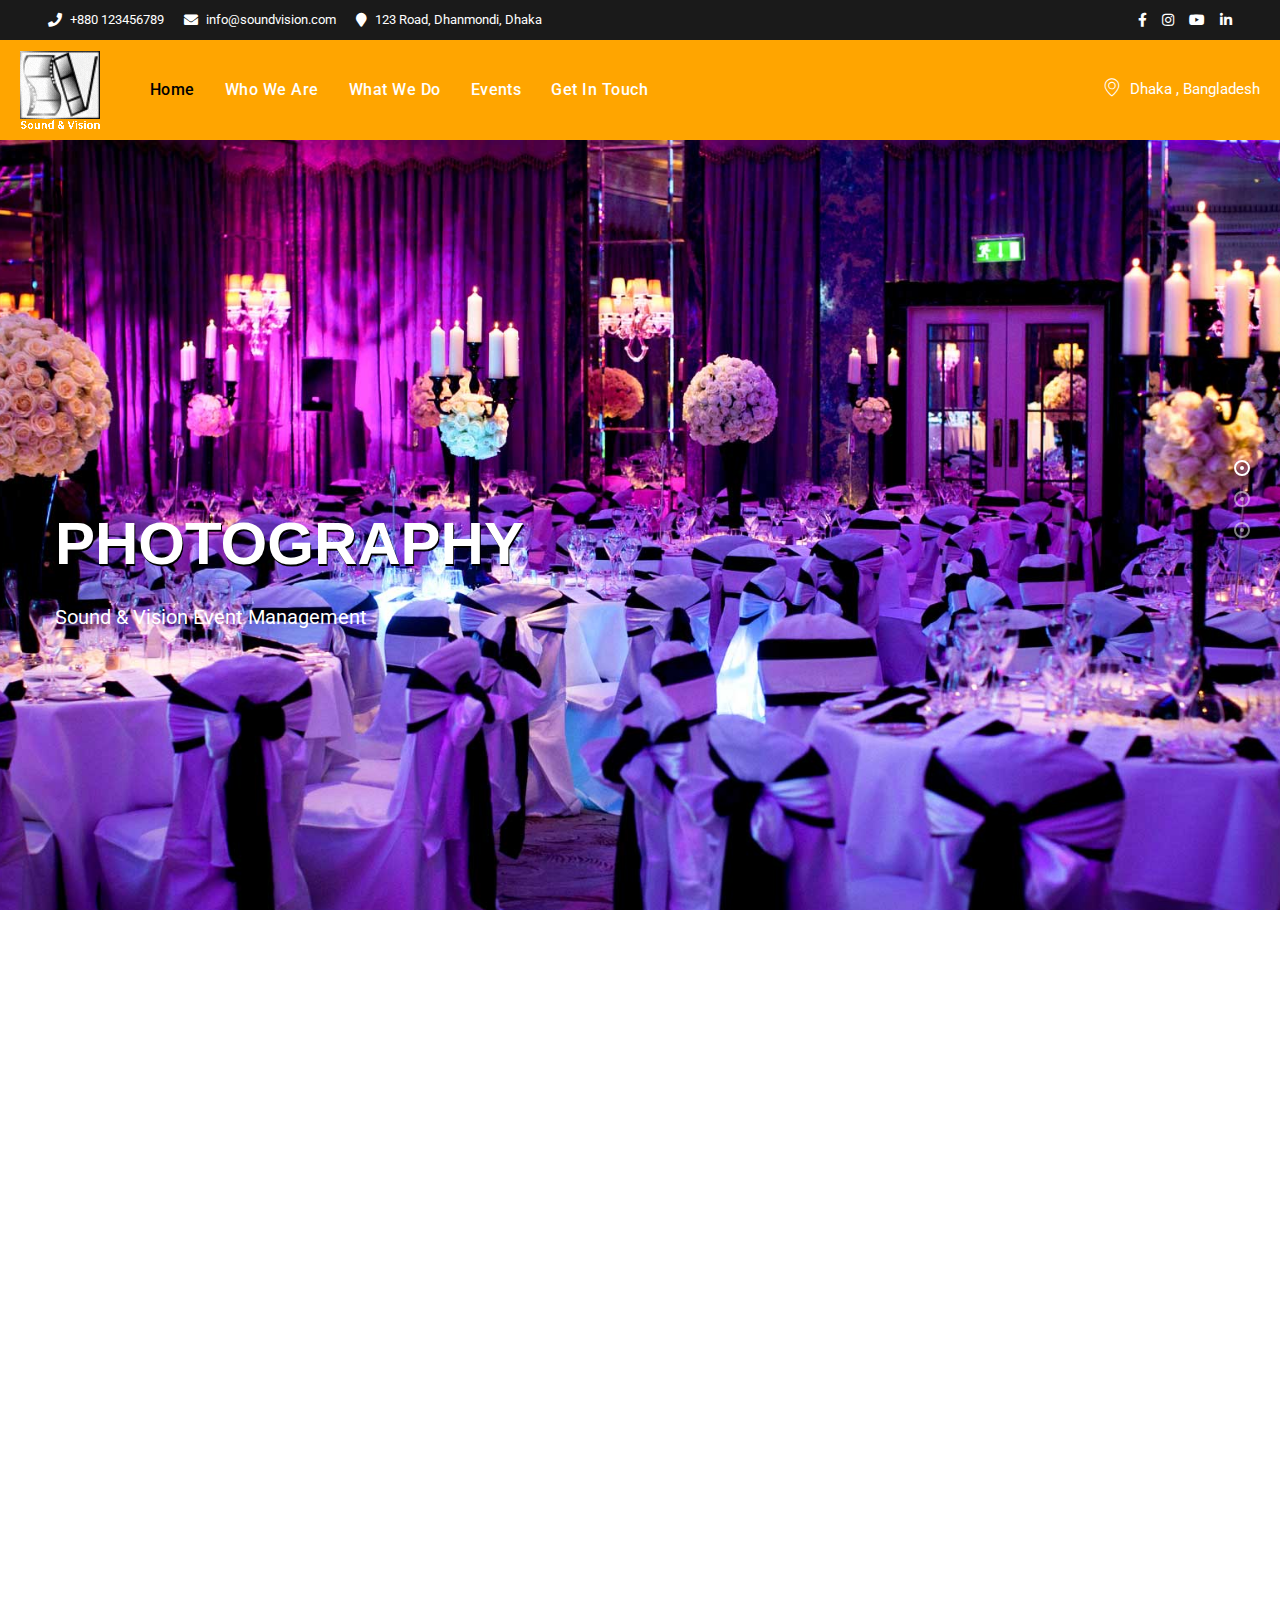
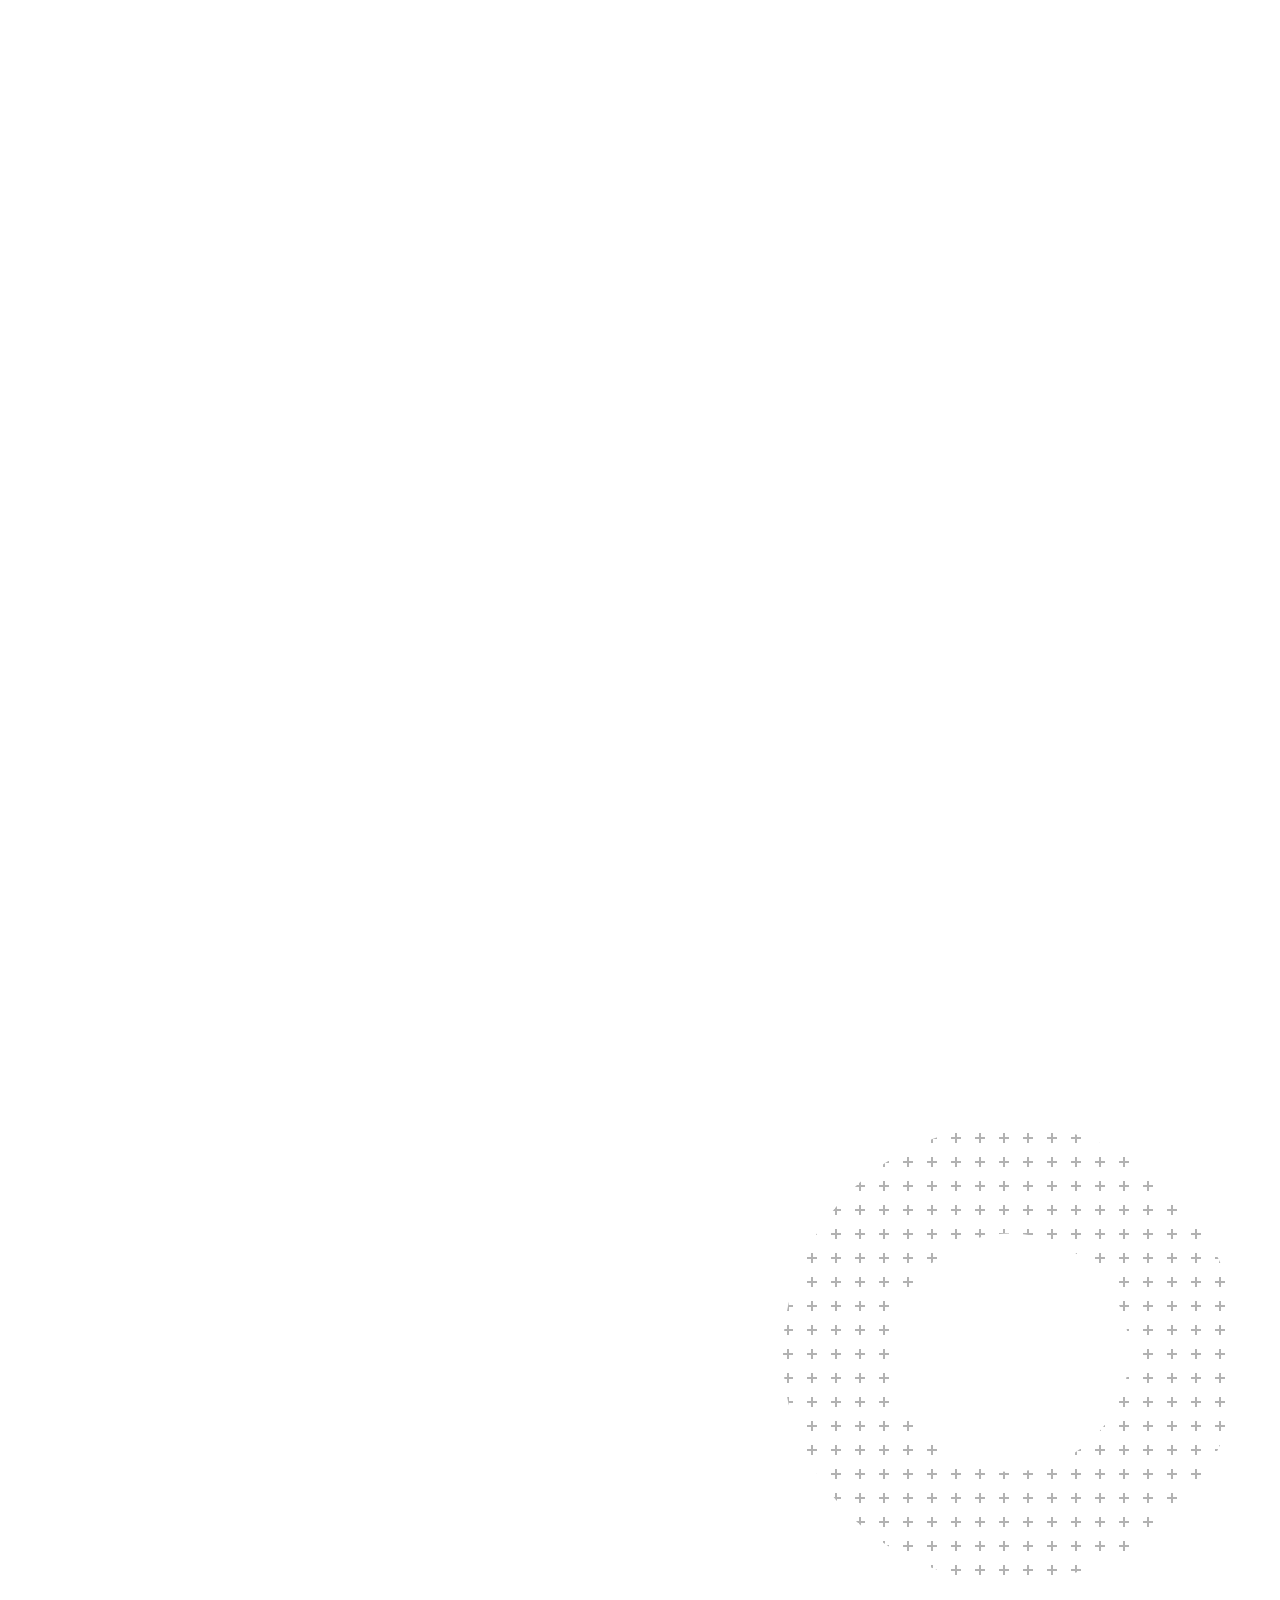
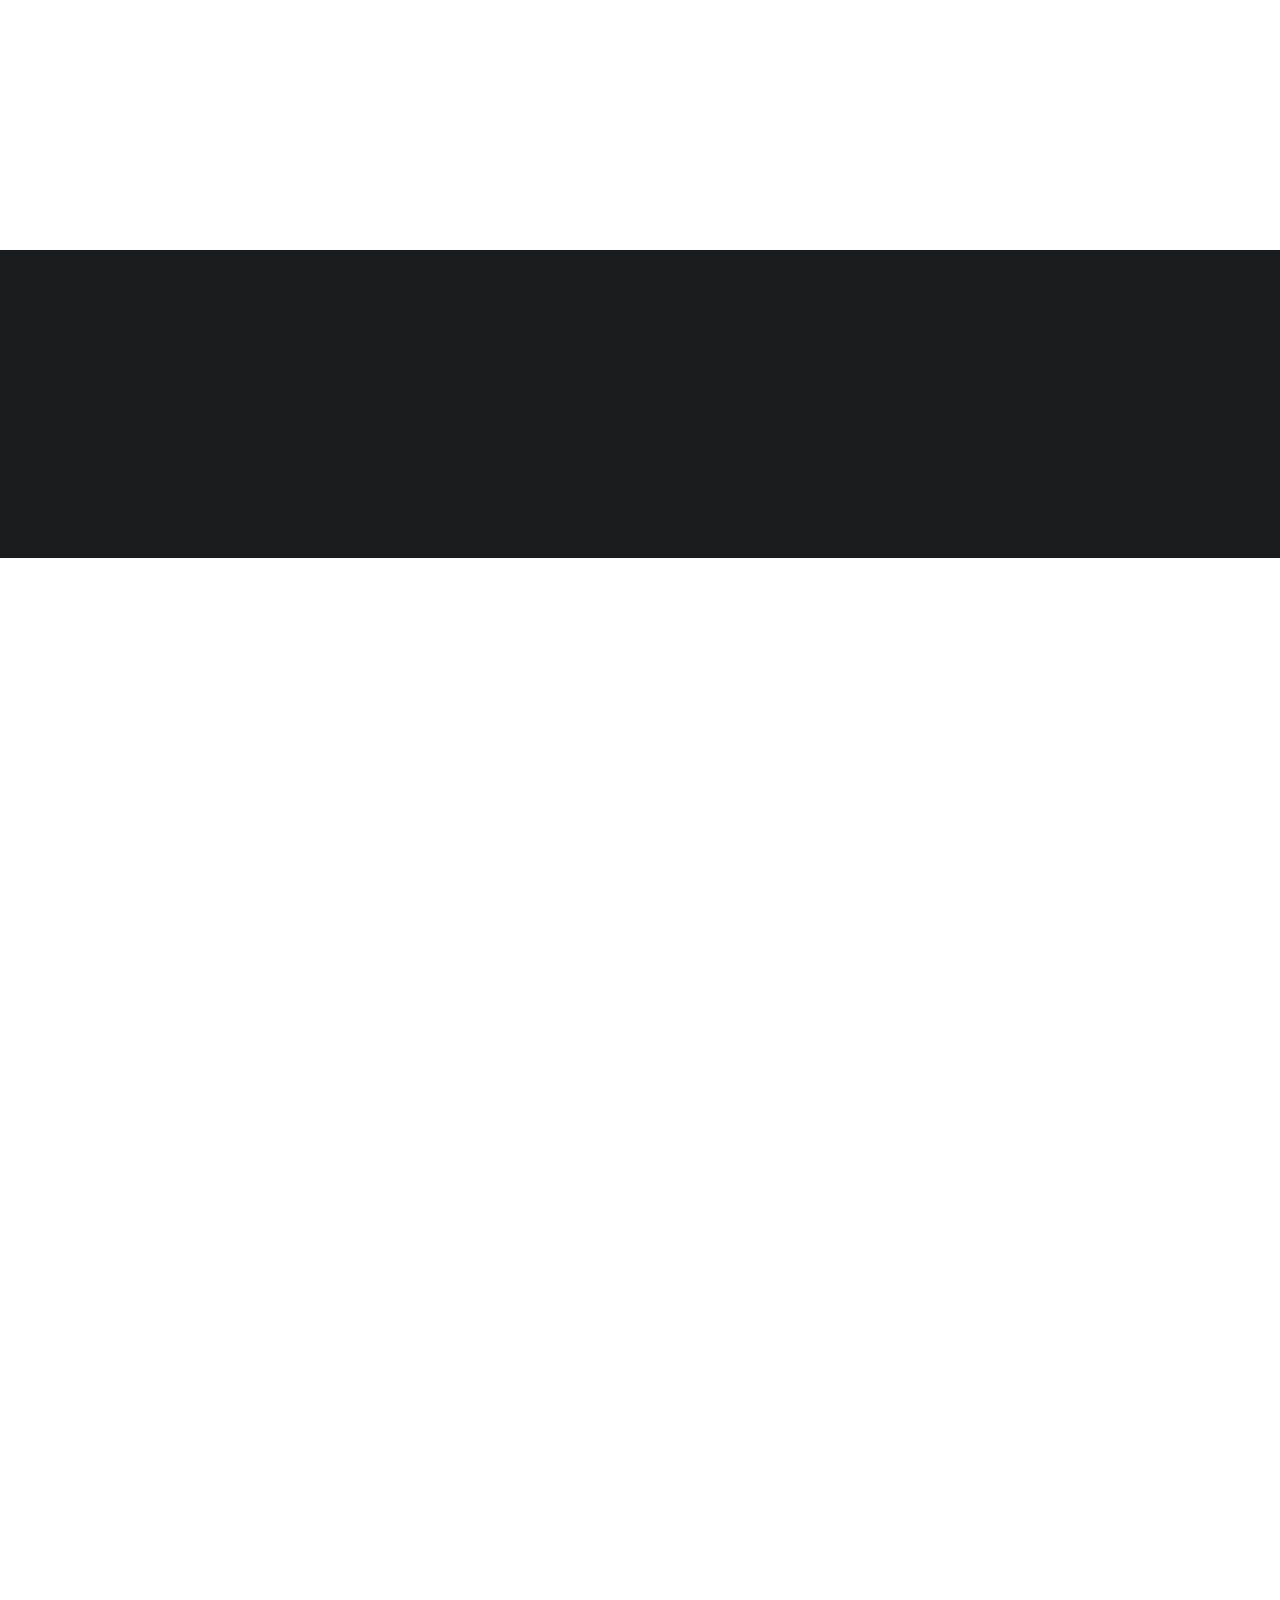
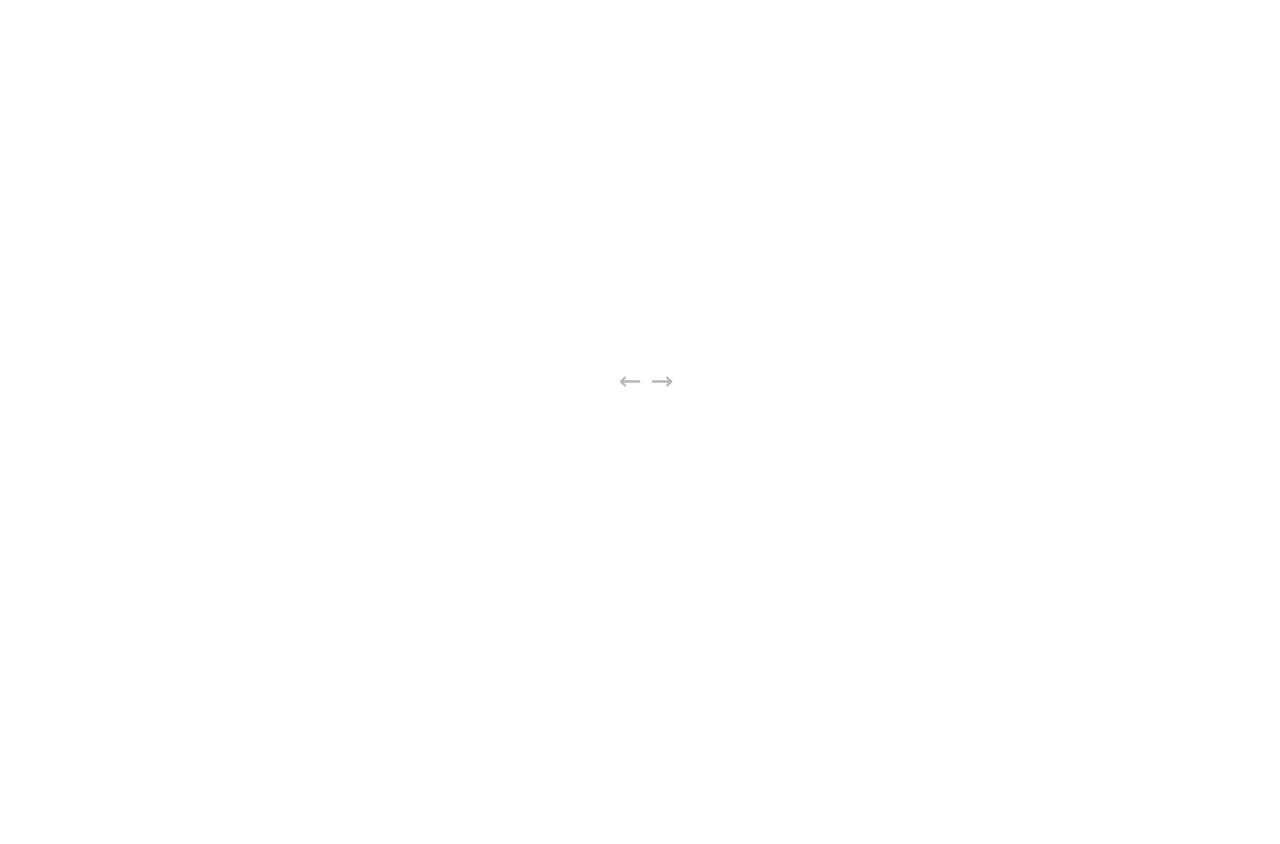
<file: index.html>
<!DOCTYPE html>
<html lang="en">

<head>
    <meta charset="utf-8">
    <title>Sound & Vision Event Management</title>

    <!-- Responsive Settings -->
    <meta http-equiv="X-UA-Compatible" content="IE=edge">
    <meta name="viewport" content="width=device-width, initial-scale=1.0, maximum-scale=1.0, user-scalable=0">

    <link rel="shortcut icon" href="images/logo/favicon.svg" type="image/x-icon">
    <link rel="icon" href="images/logo/favicon.svg" type="image/x-icon">

    <link href="css/bootstrap.css" rel="stylesheet">
    <link href="css/style.css" rel="stylesheet">
    <!-- Responsive File -->
    <link href="css/responsive.css" rel="stylesheet">

</head>

<body>
    <!-- <div class="buy-theme alt-font">
        <a href="tel:+97126777702">
            <img src="images/call.png">
            <span>Call Us</span>
        </a>
    </div>
    <div class="all-demo alt-font">
        <a href="#">
            <img src="images/what.png">
            <span>Whatsapp</span>
        </a>
    </div>

    <div class="buy-mail alt-font">
        <a href="mailto:info@creativeeventsonline.com">
            <img src="images/mail.png">
            <span>Mail Us</span>
        </a>
    </div> -->

    <div class="page-wrapper">

        <!-- Preloader -->
        <!-- <div class="preloader">
            <div class="icon"></div>
        </div> -->

        <!-- topbar -->
        <div class="topbar">
            <div class="container-fluid px-5">
                <div class="topbar-content">
                    <div class="topbar-left">
                        <ul>
                            <li>
                                <a href="tel:+880123456789" title="Call Us">
                                    <i class="fa fa-phone alt-font"></i>
                                    <span>+880 123456789</span>
                                </a>
                            </li>
                            <li>
                                <a href="mailto:info@soundvision.com" title="Email Us">
                                    <i class="fa fa-envelope"></i>
                                    <span>info@soundvision.com</span>
                                </a>
                            </li>
                            <li>
                                <a href="https://goo.gl/maps" target="_blank" title="Our Location">
                                    <i class="fa fa-map-marker"></i>
                                    <span>123 Road, Dhanmondi, Dhaka</span>
                                </a>
                            </li>
                        </ul>
                    </div>
                    <div class="topbar-right">
                        <ul class="social-links">
                            <li><a href="#" target="_blank" title="Facebook"><i class="fab fa-facebook-f"></i></a></li>
                            <li><a href="#" target="_blank" title="Instagram"><i class="fab fa-instagram"></i></a></li>
                            <li><a href="#" target="_blank" title="YouTube"><i class="fab fa-youtube"></i></a></li>
                            <li><a href="#" target="_blank" title="LinkedIn"><i class="fab fa-linkedin-in"></i></a></li>
                        </ul>
                    </div>
                </div>
            </div>
        </div>
        <!-- Main Header -->
        <header class="main-header header-style-one ">
            <!-- Header Upper -->
            <div class="header-upper">
                <div class="inner-container clearfix">
                    <!--Logo-->
                    <div class="logo-box">
                        <div class="logo">
                            <a href="#" title="#">
                                <img src="images/logo/sound-vision.gif" alt="sound-vision" title="Sound & Vision">
                            </a>
                        </div>
                    </div>
                    <div class="nav-outer clearfix">
                        <!--Mobile Navigation Toggler-->
                        <div class="mobile-nav-toggler">
                            <span class="icon flaticon-menu-2"></span>
                            <span class="txt">Menu</span>
                        </div>
                        <!-- Main Menu -->
                        <nav class="main-menu navbar-expand-md navbar-light">
                            <div class="collapse navbar-collapse show clearfix" id="navbarSupportedContent">
                                <ul class="navigation clearfix">
                                    <li class="current ">
                                        <a href="index.html">Home</a>
                                    </li>

                                    <li>
                                        <a href="about.html">Who we are</a>

                                    </li>

                                    <li class="dropdown">
                                        <a href="services.html">What we do</a>
                                        <ul>
                                            <li>
                                                <a href="#">Video production</a>
                                            </li>
                                            <li>
                                                <a href="#">Documentary ﬁlm</a>
                                            </li>
                                            <li>
                                                <a href="#">Photography</a>
                                            </li>
                                            <li>
                                                <a href="#">Advertising & Media coverage</a>
                                            </li>
                                            <li>
                                                <a href="#">Event Management</a>
                                            </li>
                                            <li>
                                                <a href="#">Multimedia Projection</a>
                                            </li>
                                            <li>
                                                <a href="#">Sound System</a>
                                            </li>
                                            <li>
                                                <a href="#">Light System</a>
                                            </li>
                                            <li>
                                                <a href="#">LED Video Display</a>
                                            </li>
                                        </ul>
                                    </li>

                                    <li class="dropdown"><a href="#">Events</a>
                                        <ul>
                                            <li>
                                                <a href="photo-gallery.html">Photo Gallery</a>
                                            </li>
                                            <li>
                                                <a href="video-gallery.html">Video Gallery</a>
                                            </li>
                                        </ul>
                                    </li>
                                    <li>
                                        <a href="#">Get in Touch</a>
                                    </li>
                                </ul>
                            </div>
                        </nav>
                    </div>

                    <div class="other-links clearfix">
                        <div class="info">
                            <ul class="clearfix">
                                <li>
                                    <span class="icon flaticon-placeholder-1"></span>
                                    <span class="txt">Dhaka , Bangladesh</span>
                                </li>
                            </ul>
                        </div>
                    </div>
                </div>
            </div>
            <!--End Header Upper-->

            <!-- Mobile Menu  -->
            <div class="mobile-menu">
                <div class="close-btn">
                    <span class="icon flaticon-targeting-cross"></span>
                </div>
                <div class="menu-backdrop"></div>
                <div class="nav-logo">
                    <a href="#">
                        <img src="images/logo/sound-vision.gif" alt="" title="">
                    </a>
                </div>
                <nav class="menu-box">
                    <div class="menu-outer">
                        <!--Here Menu Will Come Automatically Via Javascript / Same Menu as in Header-->
                    </div>
                </nav>
                <div class="nav-bottom">
                    <div class="copyright">&copy; 2022 Sound & Vision Event Management</div>
                    <!--Social Links-->
                    <div class="social-links">
                        <ul class="clearfix">
                            <li>
                                <a href="#">
                                    <span class="fab fa-facebook-f"></span>
                                </a>
                            </li>
                            <li>
                                <a href="#">
                                    <span class="fab fa-twitter"></span>
                                </a>
                            </li>
                            <li>
                                <a href="#">
                                    <span class="fab fa-vimeo-v"></span>
                                </a>
                            </li>
                        </ul>
                    </div>
                </div>
            </div><!-- End Mobile Menu -->

        </header>
        <!-- End Main Header -->


        <!-- Banner Section -->
        <section class="banner-section banner-one">
            <div class="banner-carousel owl-theme owl-carousel">
                <!-- Slide Item -->
                <div class="slide-item">
                    <div class="image-layer" style="background-image: url(images/main-slider/1.jpg);"></div>
                    <div class="auto-container">
                        <div class="content-box">
                            <div class="content">
                                <div class="inner">
                                    <h1>PHOTOGRAPHY</h1>
                                    <div class="text">Sound & Vision Event Management</div>
                                </div>
                            </div>
                        </div>
                    </div>
                </div>

                <!-- Slide Item -->
                <div class="slide-item">
                    <div class="image-layer" style="background-image: url(images/main-slider/2.jpg);"></div>
                    <div class="auto-container">
                        <div class="content-box">
                            <div class="content">
                                <div class="inner">
                                    <h1>VIDEOGRAPHY</h1>
                                    <div class="text">Sound & Vision Event Management</div>
                                </div>
                            </div>
                        </div>
                    </div>
                </div>

                <!-- Slide Item -->
                <div class="slide-item">
                    <div class="image-layer" style="background-image: url(images/main-slider/3.webp);"></div>
                    <div class="auto-container">
                        <div class="content-box">
                            <div class="content">
                                <div class="inner">
                                    <h1>EVENT MANAGEMENT</h1>
                                    <div class="text">Sound & Vision Event Management</div>
                                </div>
                            </div>
                        </div>
                    </div>
                </div>

            </div>
        </section>
        <!--End Banner Section -->

        <!-- About Section -->
        <section class="about-section">
            <div class="auto-container">
                <!--Filters Section-->
                <div class="row clearfix">
                    <!--Text Column-->
                    <div class="text-column col-lg-6 col-md-12 col-sm-12 wow fadeInLeftBig" data-wow-delay="0.1s"
                        data-wow-duration="1500ms">
                        <div class="inner">
                            <div class="sec-title">
                                <p> Welcome to</p>
                                <h2>Sound & Vision <br>Event Management</h2>
                            </div>
                            <div class="text">
                                Sound & Vision is a company in the UAE where skilled team
                                and digital media experts
                                with one single goal in mind, we provide the best yet affordable services to our
                                customers with the help of the most advanced technologies available in the market.
                                <br><br>Our aim is to deliver experience that goes beyond expectation for any of your
                                digital needs on any occasions! Anytime and anywhere with wide range of industrial
                                experiences<br><br>
                                We specialize in photography and videography. corporate event management, aerial
                                shooting, corporate video
                                making, info graphics, Ad making, drone shoot, and can assemble larger teams for
                                projects of all scales. And
                                renting all kind of AV system
                            </div>
                        </div>
                    </div>
                    <!--Image Column-->
                    <div class="image-column col-lg-6 col-md-12 col-sm-12 wow fadeInRightBig" data-wow-delay="0.3s"
                        data-wow-duration="1500ms">
                        <div class="inner ">
                            <div class="image-box">
                                <span class="dotted-pattern dotted-pattern-2"></span>
                                <figure class="image">
                                    <img src="images/resource/featured-image-0.jpg" alt="" title="">
                                </figure>
                                <div class="cap">
                                    <span class="txt">20 <br>Years <br>of <br>Exp.</span>
                                </div>
                            </div>
                        </div>
                    </div>
                </div>
            </div>
        </section>

        <!-- what we do-->
        <section class="rooms-section-one">
            <div class="outer-container">
                <div class="auto-container">
                    <div class="sec-title centered wow fadeInUpBig" data-wow-delay="0.1s" data-wow-duration="1500ms">
                        <h2>What we Do?</h2>
                        <p>Our Services</p>
                    </div>
                </div>

                <div class="row clearfix">

                    <div class="column col-xl-4 col-lg-6 col-md-6 col-sm-12">
                        <div class="room-block-one height-one wow fadeInUpBig" data-wow-delay="0.3s"
                            data-wow-duration="1500ms">
                            <div class="inner-box">
                                <div class="image-box">
                                    <div class="image-layer" style="background-image: url(images/gallery/1.jpg);"></div>
                                    <figure class="image">
                                        <img src="images/gallery/1.jpg" alt="" title="">
                                    </figure>
                                </div>
                                <div class="cap-box">
                                    <div class="cap-inner">
                                        <h5>PHOTOGRAPHY</h5>
                                    </div>
                                </div>
                                <div class="hover-box">
                                    <div class="hover-inner">
                                        <h4>PHOTOGRAPHY</h4>
                                        <div class="text">Fashion Photography, Commercial Photography, Wedding
                                            Photography, Portraits, Portfolio Products...</div>
                                        <div class="link-box">
                                            <a href="services.html" class="theme-btn btn-style-one">
                                                <span class="btn-title">READ
                                                    MORE</span>
                                            </a>
                                        </div>
                                    </div>
                                </div>
                            </div>
                        </div>
                    </div>

                    <div class="column col-xl-4 col-lg-6 col-md-6 col-sm-12">
                        <div class="room-block-one height-one wow fadeInUpBig" data-wow-delay="0.5s"
                            data-wow-duration="1500ms">
                            <div class="inner-box">
                                <div class="image-box">
                                    <div class="image-layer" style="background-image: url(images/gallery/1.jpg);"></div>
                                    <figure class="image">
                                        <img src="images/gallery/1.jpg" alt="" title="">
                                    </figure>
                                </div>
                                <div class="cap-box">
                                    <div class="cap-inner">
                                        <h5>PHOTOGRAPHY</h5>
                                    </div>
                                </div>
                                <div class="hover-box">
                                    <div class="hover-inner">
                                        <h4>PHOTOGRAPHY</h4>
                                        <div class="text">Fashion Photography, Commercial Photography, Wedding
                                            Photography, Portraits, Portfolio Products...</div>
                                        <div class="link-box">
                                            <a href="services.html" class="theme-btn btn-style-one">
                                                <span class="btn-title">READ
                                                    MORE</span>
                                            </a>
                                        </div>
                                    </div>
                                </div>
                            </div>
                        </div>
                    </div>

                    <div class="column col-xl-4 col-lg-6 col-md-6 col-sm-12">
                        <div class="room-block-one height-one wow fadeInUpBig" data-wow-delay="0.7s"
                            data-wow-duration="1500ms">
                            <div class="inner-box">
                                <div class="image-box">
                                    <div class="image-layer" style="background-image: url(images/gallery/1.jpg);"></div>
                                    <figure class="image">
                                        <img src="images/gallery/1.jpg" alt="" title="">
                                    </figure>
                                </div>
                                <div class="cap-box">
                                    <div class="cap-inner">
                                        <h5>PHOTOGRAPHY</h5>
                                    </div>
                                </div>
                                <div class="hover-box">
                                    <div class="hover-inner">
                                        <h4>PHOTOGRAPHY</h4>
                                        <div class="text">Fashion Photography, Commercial Photography, Wedding
                                            Photography, Portraits, Portfolio Products...</div>
                                        <div class="link-box">
                                            <a href="services.html" class="theme-btn btn-style-one">
                                                <span class="btn-title">READ
                                                    MORE</span>
                                            </a>
                                        </div>
                                    </div>
                                </div>
                            </div>
                        </div>
                    </div>

                    <div class="column col-xl-4 col-lg-6 col-md-6 col-sm-12">
                        <div class="room-block-one height-one wow fadeInUpBig" data-wow-delay="0.9s"
                            data-wow-duration="1500ms">
                            <div class="inner-box">
                                <div class="image-box">
                                    <div class="image-layer" style="background-image: url(images/gallery/1.jpg);"></div>
                                    <figure class="image">
                                        <img src="images/gallery/1.jpg" alt="" title="">
                                    </figure>
                                </div>
                                <div class="cap-box">
                                    <div class="cap-inner">
                                        <h5>PHOTOGRAPHY</h5>
                                    </div>
                                </div>
                                <div class="hover-box">
                                    <div class="hover-inner">
                                        <h4>PHOTOGRAPHY</h4>
                                        <div class="text">Fashion Photography, Commercial Photography, Wedding
                                            Photography, Portraits, Portfolio Products...</div>
                                        <div class="link-box">
                                            <a href="services.html" class="theme-btn btn-style-one">
                                                <span class="btn-title">READ
                                                    MORE</span>
                                            </a>
                                        </div>
                                    </div>
                                </div>
                            </div>
                        </div>
                    </div>

                    <div class="column col-xl-4 col-lg-6 col-md-6 col-sm-12">
                        <div class="room-block-one height-one wow fadeInUpBig" data-wow-delay="0.11s"
                            data-wow-duration="1500ms">
                            <div class="inner-box">
                                <div class="image-box">
                                    <div class="image-layer" style="background-image: url(images/gallery/3.jpg);"></div>
                                    <figure class="image">
                                        <img src="images/gallery/3.jpg" alt="" title="">
                                    </figure>
                                </div>
                                <div class="cap-box">
                                    <div class="cap-inner">
                                        <h5>VIDEOGRAPHY</h5>
                                    </div>
                                </div>
                                <div class="hover-box">
                                    <div class="hover-inner">
                                        <h4>VIDEOGRAPHY</h4>
                                        <div class="text">Video Production. Corporate Films, Television Commercials,
                                            Short & Documentary Films, Professional...</div>
                                        <div class="link-box">
                                            <a href="services.html" class="theme-btn btn-style-one">
                                                <span class="btn-title">READ
                                                    MORE</span>
                                            </a>
                                        </div>
                                    </div>
                                </div>
                            </div>
                        </div>

                    </div>

                    <div class="column col-xl-4 col-lg-6 col-md-6 col-sm-12">
                        <div class="room-block-one height-one wow fadeInUpBig" data-wow-delay="0.13s"
                            data-wow-duration="1500ms">
                            <div class="inner-box">
                                <div class="image-box">
                                    <div class="image-layer" style="background-image: url(images/gallery/3.jpg);"></div>
                                    <figure class="image">
                                        <img src="images/gallery/3.jpg" alt="" title="">
                                    </figure>
                                </div>
                                <div class="cap-box">
                                    <div class="cap-inner">
                                        <h5>VIDEOGRAPHY</h5>
                                    </div>
                                </div>
                                <div class="hover-box">
                                    <div class="hover-inner">
                                        <h4>VIDEOGRAPHY</h4>
                                        <div class="text">Video Production. Corporate Films, Television Commercials,
                                            Short & Documentary Films, Professional...</div>
                                        <div class="link-box">
                                            <a href="services.html" class="theme-btn btn-style-one">
                                                <span class="btn-title">READ
                                                    MORE</span>
                                            </a>
                                        </div>
                                    </div>
                                </div>
                            </div>
                        </div>

                    </div>

                </div>
            </div>
        </section>

        <!--Offers Section-->
        <section class="offers-section-one">
            <div class="auto-container">
                <div class="row clearfix">

                    <div class="offers-column col-lg-6 col-md-12 col-sm-12">
                        <div class="inner">
                            <div class="offer-block wow fadeInUpBig" data-wow-delay="0.1s" data-wow-duration="1500ms">
                                <div class="offer-inner">
                                    <h4>BUSINESS PHILOSOPHY</h4>
                                    <div class="text">
                                        We are a team of expert designers and developers who are passionate about
                                        what we do. We are a team of expert designers and developers who are passionate
                                        about what we do.
                                    </div>

                                </div>
                            </div>
                            <div class="offer-block wow fadeInUpBig" data-wow-delay="0.3s" data-wow-duration="1500ms">
                                <div class="offer-inner">

                                    <h4>EXPERTISE</h4>
                                    <div class="text">
                                        We are a team of expert designers and developers who are passionate about
                                        what we do. We are a team of expert designers and developers who are passionate
                                        about what we do.
                                    </div>

                                </div>
                            </div>
                            <div class="offer-block wow fadeInUpBig" data-wow-delay="0.5s" data-wow-duration="1500ms">
                                <div class="offer-inner">

                                    <h4>OUR VISION</h4>
                                    <div class="text">
                                        Our aim is to deliver experience that goes beyond expectation for any of your
                                        digital needs on any occasions! Anytime and anywhere with wide range of
                                    </div>

                                </div>
                            </div>
                        </div>
                    </div>

                    <div class="images-column col-lg-6 col-md-12 col-sm-12">
                        <div class="inner">
                            <span class="dotted-pattern dotted-pattern-4"></span>
                            <div class="images">
                                <div class="image wow fadeInUp" data-wow-delay="0.1s">
                                    <img src="images/resource/featured-image-1.jpg" alt="" title="">
                                </div>
                                <div class="image wow fadeInRight" data-wow-delay="0.3s">
                                    <img src="images/resource/featured-image-2.jpg" alt="" title="">
                                </div>
                                <div class="image wow fadeInRight" data-wow-delay="0.5s">
                                    <img src="images/resource/featured-image-3.jpg" alt="" title="">
                                </div>
                            </div>
                        </div>
                    </div>
                </div>

            </div>
        </section>

        <!--Video Section-->
        <section class="video-section">
            <div class="image-layer" style="background-image: url(#);">
            </div>
            <div class="auto-container">
                <div class="content-box wow zoomIn" data-wow-delay="0ms" data-wow-duration="2000ms">
                    <h1>See The Experience Before You Feel it.</h1>
                    <div class="play-link">
                        <a href="https://www.youtube.com/watch?v=kdnPaxeFz4o" class="lightbox-image">
                            <span class="icon flaticon-play-button-3"></span>
                        </a>
                    </div>
                </div>
            </div>
        </section>

        <!--Facts Section-->
        <section class="facts-section-two">
            <div class="auto-container">
                <!--Facts Column-->
                <div class="facts-box">
                    <div class="row clearfix">
                        <div class="fact-block col-lg-4 col-md-6 col-sm-12">
                            <div class="fact-inner">
                                <div class="fact-count wow zoomInStable" data-wow-delay="0ms"
                                    data-wow-duration="2000ms">
                                    <div class="count-box counted">
                                        <span class="count-text" data-stop="20" data-speed="2000">
                                            50
                                        </span>+
                                    </div>
                                </div>
                                <h4 class="wow zoomInStable" data-wow-delay="0ms" data-wow-duration="2000ms">Years Exp.
                                </h4>
                                <div class="text wow zoomInStable" data-wow-delay="0ms" data-wow-duration="2000ms">
                                    We've been around for more than 20 years in which we have grown from
                                    the ground up
                                </div>
                            </div>
                        </div>
                        <div class="fact-block col-lg-4 col-md-6 col-sm-12">
                            <div class="fact-inner">
                                <div class="fact-count wow zoomInStable" data-wow-delay="300ms"
                                    data-wow-duration="2000ms">
                                    <div class="count-box counted">
                                        <span class="count-text" data-stop="7012" data-speed="5000">
                                            562
                                        </span>
                                    </div>
                                </div>
                                <h4 class="wow zoomInStable" data-wow-delay="300ms" data-wow-duration="2000ms">Project
                                    Done</h4>
                                <div class="text wow zoomInStable" data-wow-delay="300ms" data-wow-duration="2000ms">
                                    Project is a sequence of tasks that must be completed to attain a
                                    certain outcome.
                                </div>
                            </div>
                        </div>
                        <div class="fact-block col-lg-4 col-md-6 col-sm-12">
                            <div class="fact-inner">
                                <div class="fact-count wow zoomInStable" data-wow-delay="600ms"
                                    data-wow-duration="2000ms">
                                    <div class="count-box counted">
                                        <span class="count-text" data-stop="6000" data-speed="4000">
                                            6000
                                        </span>
                                        +
                                    </div>
                                </div>
                                <h4 class="wow zoomInStable" data-wow-delay="600ms" data-wow-duration="2000ms">Happy
                                    Clients</h4>
                                <div class="text wow zoomInStable" data-wow-delay="600ms" data-wow-duration="2000ms">
                                    We are very happy with the quality of our services. We are very happy with the
                                    quality
                                    of our services.
                                </div>
                            </div>
                        </div>
                    </div>
                </div>

            </div>
        </section>

        <!--Testimonials Section-->
        <section class="gallery-section-two">
            <div class="auto-container">
                <div class="auto-container wow zoomIn" data-wow-delay="0ms" data-wow-duration="1500ms">
                    <div class="sec-title centered">
                        <h2>Our Portfolio</h2>
                        <p>Recent Works</p>
                    </div>
                </div>
                <!--Masonry Galery-->
                <div class="sortable-masonry filter-gallery">
                    <div class="items-container row clearfix">
                        <!--Item-->
                        <div class="gallery-item masonry-item all col-lg-4 col-md-6 col-sm-12 wow bounceInUp"
                            data-wow-delay="0ms" data-wow-duration="1200ms">
                            <div class="gallery-block">
                                <div class="inner-box">
                                    <div class="image">
                                        <img src="images/gallery/19.jpg" alt="" title="">
                                    </div>
                                    <a href="images/gallery/19.jpg" class="overlink lightbox-image"
                                        data-fancybox="gallery-1">
                                        <span class="icon flaticon-cross"></span>
                                    </a>
                                </div>
                            </div>
                        </div>

                        <!--Item-->
                        <div class="gallery-item masonry-item all  col-lg-4 col-md-6 col-sm-12 wow bounceInUp"
                            data-wow-delay="0ms" data-wow-duration="1400ms">
                            <div class="gallery-block">
                                <div class="inner-box">
                                    <div class="image">
                                        <img src="images/gallery/20.jpg" alt="" title="">
                                    </div>
                                    <a href="images/gallery/20.jpg" class="overlink lightbox-image"
                                        data-fancybox="gallery-1">
                                        <span class="icon flaticon-cross"></span>
                                    </a>
                                </div>
                            </div>
                        </div>

                        <!--Item-->
                        <div class="gallery-item masonry-item all col-lg-4 col-md-6 col-sm-12 wow bounceInUp"
                            data-wow-delay="0ms" data-wow-duration="1600ms">
                            <div class="gallery-block">
                                <div class="inner-box">
                                    <div class="image">
                                        <img src="images/gallery/21.jpg" alt="" title="">
                                    </div>
                                    <a href="images/gallery/21.jpg" class="overlink lightbox-image"
                                        data-fancybox="gallery-1">
                                        <span class="icon flaticon-cross"></span>
                                    </a>
                                </div>
                            </div>
                        </div>

                        <!--Item-->
                        <div class="gallery-item masonry-item all col-lg-4 col-md-6 col-sm-12 wow bounceInUp"
                            data-wow-delay="0ms" data-wow-duration="1800ms">
                            <div class="gallery-block">
                                <div class="inner-box">
                                    <div class="image">
                                        <img src="images/gallery/22.jpg" alt="" title="">
                                    </div>
                                    <a href="images/gallery/22.jpg" class="overlink lightbox-image"
                                        data-fancybox="gallery-1">
                                        <span class="icon flaticon-cross"></span>
                                    </a>
                                </div>
                            </div>
                        </div>

                        <!--Item-->
                        <div class="gallery-item masonry-item all  col-lg-4 col-md-6 col-sm-12 wow bounceInUp"
                            data-wow-delay="0ms" data-wow-duration="2000ms">
                            <div class="gallery-block">
                                <div class="inner-box">
                                    <div class="image">
                                        <img src="images/gallery/23.jpg" alt="" title="">
                                    </div>
                                    <a href="images/gallery/23.jpg" class="overlink lightbox-image"
                                        data-fancybox="gallery-1">
                                        <span class="icon flaticon-cross"></span>
                                    </a>
                                </div>
                            </div>
                        </div>

                        <div class="gallery-item masonry-item all  col-lg-4 col-md-6 col-sm-12 wow bounceInUp"
                            data-wow-delay="0ms" data-wow-duration="2000ms">
                            <div class="gallery-block">
                                <div class="inner-box">
                                    <div class="image">
                                        <img src="images/gallery/24.jpg" alt="" title="">
                                    </div>
                                    <a href="images/gallery/24.jpg" class="overlink lightbox-image"
                                        data-fancybox="gallery-1">
                                        <span class="icon flaticon-cross"></span>
                                    </a>
                                </div>
                            </div>
                        </div>

                        <div class="gallery-item masonry-item all  col-lg-4 col-md-6 col-sm-12 wow bounceInUp"
                            data-wow-delay="0ms" data-wow-duration="2200ms">
                            <div class="gallery-block">
                                <div class="inner-box">
                                    <div class="image">
                                        <img src="images/gallery/25.jpg" alt="" title="">
                                    </div>
                                    <a href="images/gallery/25.jpg" class="overlink lightbox-image"
                                        data-fancybox="gallery-1">
                                        <span class="icon flaticon-cross"></span>
                                    </a>
                                </div>
                            </div>
                        </div>

                        <div class="gallery-item masonry-item all  col-lg-4 col-md-6 col-sm-12 wow bounceInUp"
                            data-wow-delay="0ms" data-wow-duration="2400ms">
                            <div class="gallery-block">
                                <div class="inner-box">
                                    <div class="image">
                                        <img src="images/gallery/26.jpg" alt="" title="">
                                    </div>
                                    <a href="images/gallery/26.jpg" class="overlink lightbox-image"
                                        data-fancybox="gallery-1">
                                        <span class="icon flaticon-cross"></span>
                                    </a>
                                </div>
                            </div>
                        </div>
                    </div>
                </div>
            </div>
        </section>

        <!--client Section-->
        <section class="gallery-section">
            <div class="carousel-box">
                <div class="gallery-carousel owl-theme owl-carousel">
                    <div class="slide-item wow bounceInUp" data-wow-delay="0.1s" data-wow-duration="1500ms">
                        <div class="gallery-block">
                            <div class="inner-box">
                                <div class="image">
                                    <img src="images/logo/1.jpg" alt="" title="">
                                </div>
                            </div>
                        </div>
                    </div>
                    <div class="slide-item wow bounceInUp" data-wow-delay="0.3s" data-wow-duration="1500ms">
                        <div class="gallery-block">
                            <div class="inner-box">
                                <div class="image">
                                    <img src="images/logo/2.jpg" alt="" title="">
                                </div>
                            </div>
                        </div>
                    </div>
                    <div class="slide-item wow bounceInUp" data-wow-delay="0.5s" data-wow-duration="1500ms">
                        <div class="gallery-block">
                            <div class="inner-box">
                                <div class="image">
                                    <img src="images/logo/3.jpg" alt="" title="">
                                </div>
                            </div>
                        </div>
                    </div>
                    <div class="slide-item wow bounceInUp" data-wow-delay="0.7s" data-wow-duration="1500ms">
                        <div class="gallery-block">
                            <div class="inner-box">
                                <div class="image">
                                    <img src="images/logo/4.jpg" alt="" title="">
                                </div>

                            </div>
                        </div>
                    </div>
                    <div class="slide-item wow bounceInUp" data-wow-delay="0.9s" data-wow-duration="1500ms">
                        <div class="gallery-block">
                            <div class="inner-box">
                                <div class="image">
                                    <img src="images/logo/5.jpg" alt="" title="">
                                </div>

                            </div>
                        </div>
                    </div>
                    <div class="slide-item wow bounceInUp" data-wow-delay="1.1s" data-wow-duration="1500ms">
                        <div class="gallery-block">
                            <div class="inner-box">
                                <div class="image">
                                    <img src="images/logo/6.jpg" alt="" title="">
                                </div>
                            </div>
                        </div>
                    </div>
                    <div class="slide-item wow bounceInUp" data-wow-delay="1.3s" data-wow-duration="1500ms">
                        <div class="gallery-block">
                            <div class="inner-box">
                                <div class="image">
                                    <img src="images/logo/7.jpg" alt="" title="">
                                </div>
                            </div>
                        </div>
                    </div>
                    <div class="slide-item wow bounceInUp" data-wow-delay="1.5s" data-wow-duration="1500ms">
                        <div class="gallery-block">
                            <div class="inner-box">
                                <div class="image">
                                    <img src="images/logo/8.jpg" alt="" title="">
                                </div>

                            </div>
                        </div>
                    </div>
                    <div class="slide-item wow bounceInUp" data-wow-delay="1.7s" data-wow-duration="1500ms">
                        <div class="gallery-block">
                            <div class="inner-box">
                                <div class="image">
                                    <img src="images/logo/9.jpg" alt="" title="">
                                </div>
                            </div>
                        </div>
                    </div>
                </div>
            </div>
        </section>

        <!-- Main Footer -->
        <footer class="main-footer wow fadeIn">
            <div class="top-pattern-layer-dark"></div>
            <!--Widgets Section-->
            <div class="widgets-section">
                <div class="auto-container">
                    <div class="row clearfix">
                        <!--Column-->
                        <div class="column col-xl-6 col-lg-4 col-md-12 col-sm-12">
                            <div class="footer-widget newsletter-widget">
                                <div class="widget-title">
                                    <h4>
                                        Sound Vision
                                    </h4>
                                </div>
                                <div class="text">
                                    <p>There are many variations of passages of Lorem Ipsum available, but the majority
                                        have suffered alteration in some form, by injected humour, or randomised words
                                        which don't look even slightly believable. If you are going to use a passage of
                                        Lorem Ipsum, you need to be sure there isn't anything embarrassing hidden in the
                                        middle of text. </p>
                                </div>
                                <!--Newsletter-->

                            </div>
                        </div>

                        <!--Column-->
                        <div class="column col-xl-2 col-lg-8 col-md-12 col-sm-12">
                            <div class="footer-widget links-widget">
                                <div class="widget-content">

                                    <div class="widget-title">
                                        <h4>Services</h4>
                                    </div>

                                    <ul class="links">
                                        <li>
                                            <a href="#">Home</a>

                                        </li>

                                        <li>
                                            <a href="#">Who we are</a>
                                        </li>
                                        <li>
                                            <a href="#">What we do</a>
                                        </li>

                                        <li>
                                            <a href="#">Photo Gallery</a>
                                        </li>

                                        <li>
                                            <a href="#">Video Gallery</a>
                                        </li>

                                        <li>
                                            <a href="#">get in touch</a>
                                        </li>
                                    </ul>
                                </div>
                            </div>
                        </div>

                        <!--Column-->
                        <div class="column col-xl-4 col-lg-4 col-md-12 col-sm-12">
                            <div class="footer-widget newsletter-widget">
                                <div class="widget-title">
                                    <h4>Contact us</h4>
                                </div>
                                <ul class="info">
                                    <li class="address">
                                        <span class="icon flaticon-placeholder"></span>
                                        123 Road, Dhanmondi, Dhaka.
                                    </li>

                                    <li class="phone">+880 123456789</li>

                                    <li class="email">info@soundvision.com</li>

                                    <li class="social-links">
                                        <a href="#" target="blank">
                                            <span class="fab fa-facebook-f"></span>
                                        </a>
                                        <a href="#" target="blank">
                                            <span class="fab fa-instagram"></span>
                                        </a>
                                        <a href="#" target="blank">
                                            <span class="fab fa-youtube"></span>
                                        </a>

                                    </li>
                                </ul>
                                <!--Newsletter-->
                            </div>
                        </div>

                    </div>
                </div>
            </div>

            <!-- Footer Bottom -->
            <div class="footer-bottom">
                <div class="auto-container">
                    <div class="inner clearfix">
                        <div class="copyright">
                            &copy; 2025 Sound & Vision - All Right Reserved
                        </div>

                    </div>
                </div>
            </div>

        </footer>

    </div>
    <!--End pagewrapper-->

    <!--Scroll to top-->
    <!-- <div class="scroll-to-top scroll-to-target" data-target="html">
        <span class="flaticon-up-arrow"></span>
    </div> -->


    <script src="js/jquery.js"></script>
    <script src="js/popper.min.js"></script>
    <script src="js/bootstrap.min.js"></script>
    <script src="js/jquery-ui.js"></script>
    <script src="js/jquery.fancybox.js"></script>
    <script src="js/owl.js"></script>
    <script src="js/scrollbar.js"></script>
    <script src="js/isotope.js"></script>
    <script src="js/appear.js"></script>
    <script src="js/wow.js"></script>
    <script src="js/custom-script.js"></script>
</body>

</html>
</file>
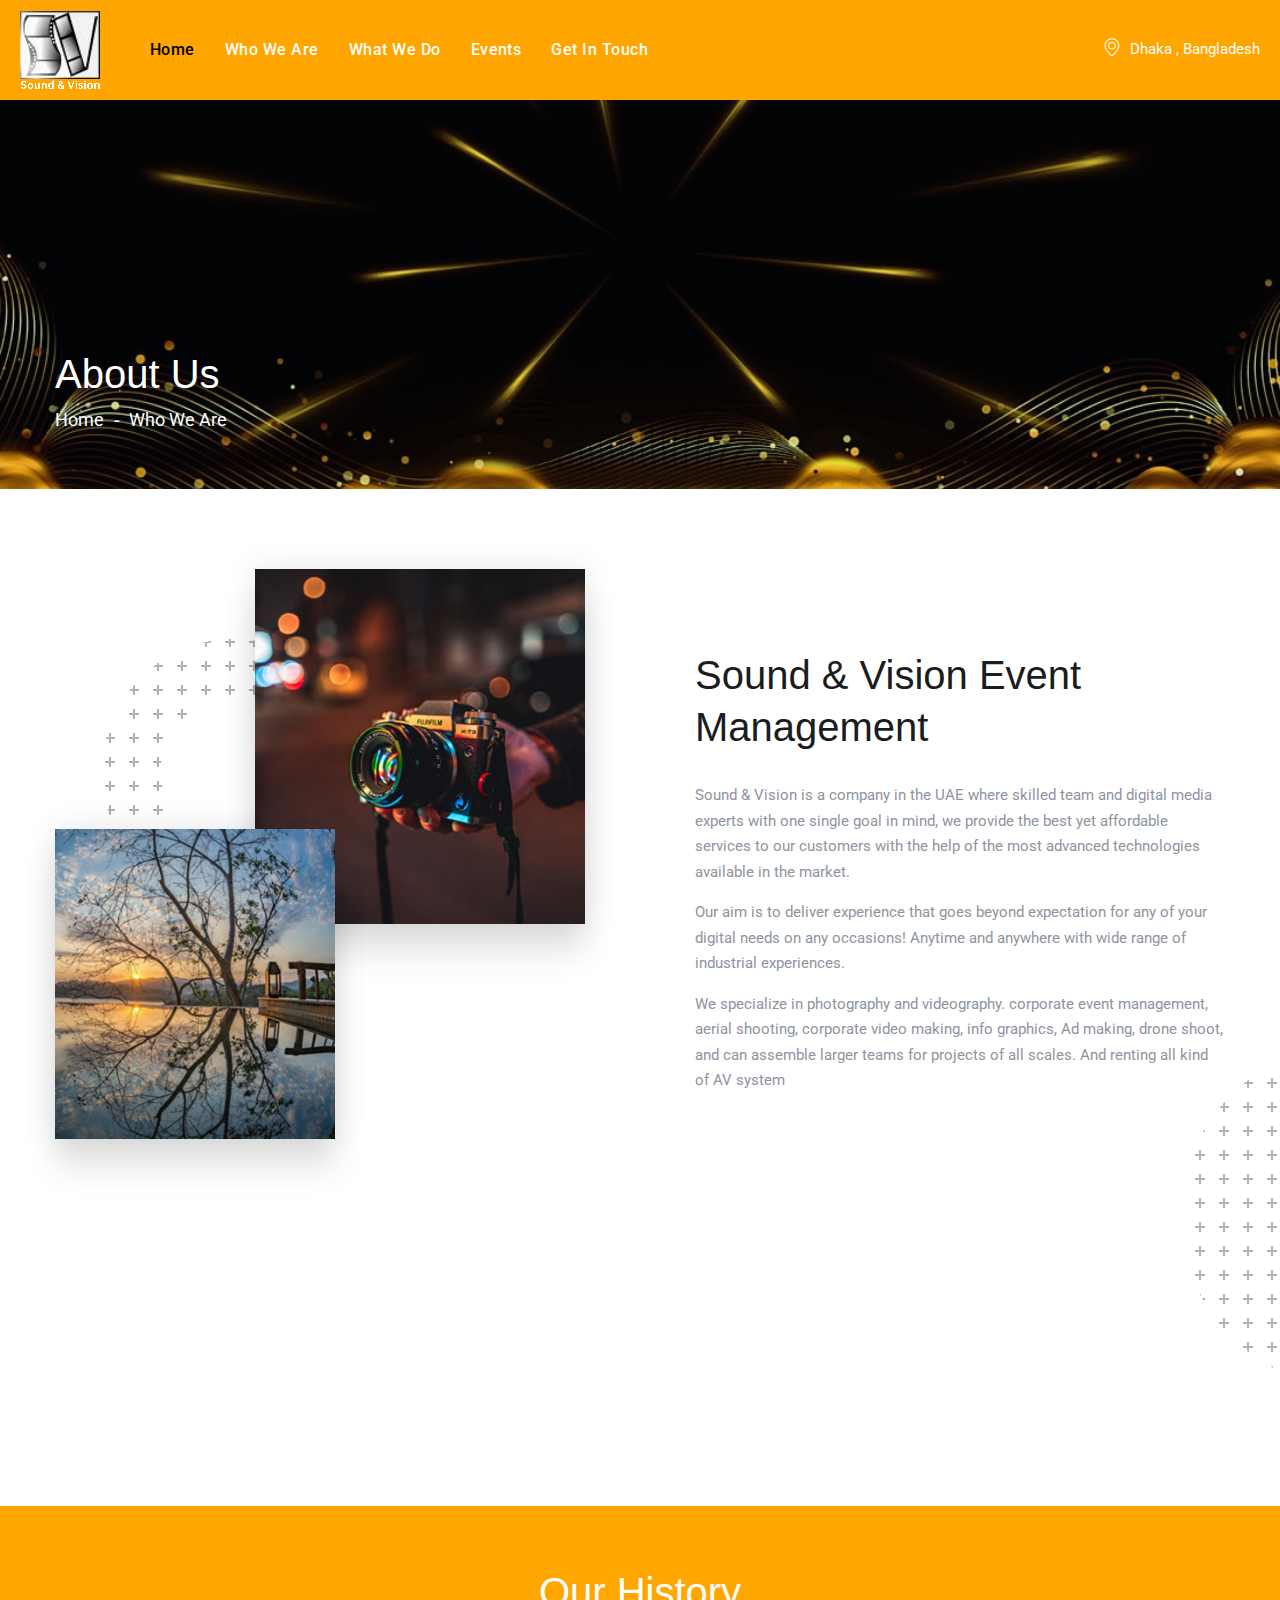
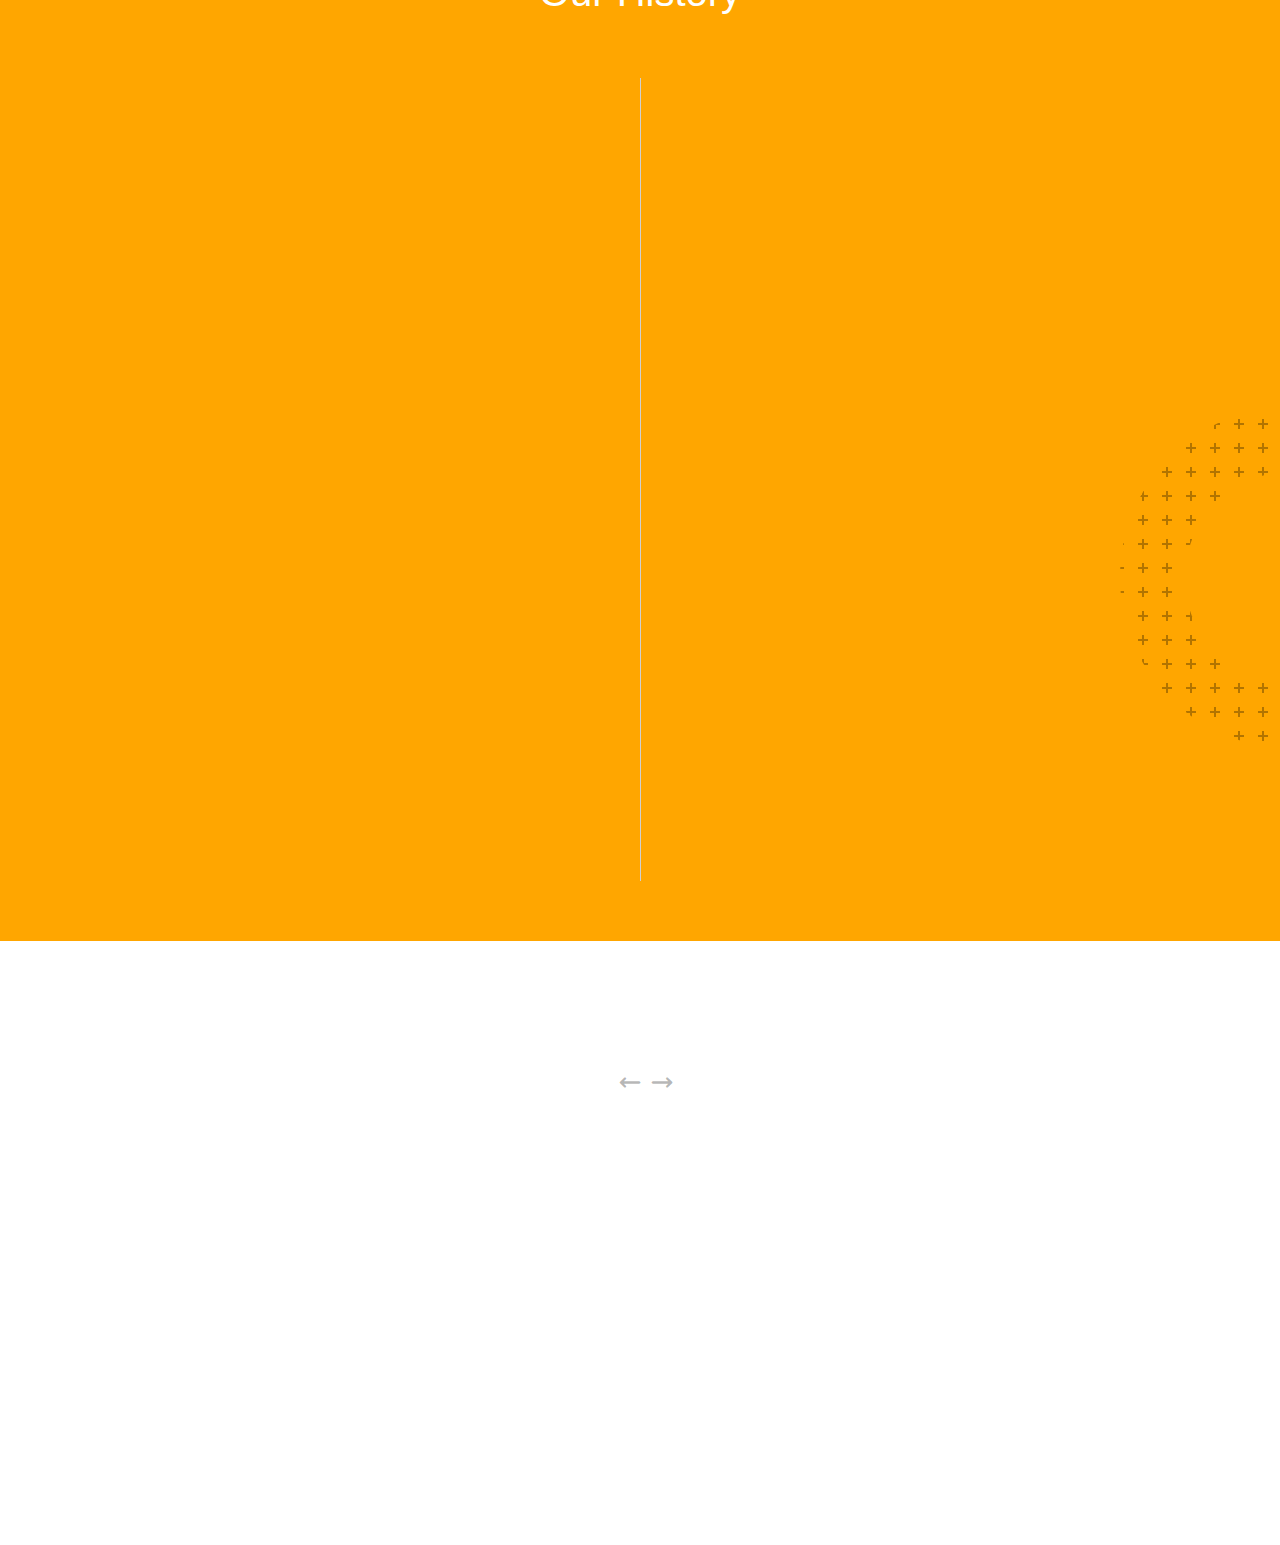
<file: about.html>
<!DOCTYPE html>
<html lang="en">

<head>
    <meta charset="utf-8">
    <title>Sound & Vision Event Management</title>

    <!-- Responsive Settings -->
    <meta http-equiv="X-UA-Compatible" content="IE=edge">
    <meta name="viewport" content="width=device-width, initial-scale=1.0, maximum-scale=1.0, user-scalable=0">

    <link rel="shortcut icon" href="images/logo/favicon.svg" type="image/x-icon">
    <link rel="icon" href="images/logo/favicon.svg" type="image/x-icon">

    <link href="css/bootstrap.css" rel="stylesheet">
    <link href="css/style.css" rel="stylesheet">
    <!-- Responsive File -->
    <link href="css/responsive.css" rel="stylesheet">

</head>
<body>
    <!-- <div class="buy-theme alt-font">
        <a href="tel:+97126777702">
            <img src="images/call.png">
            <span>Call Us</span>
        </a>
    </div>
    <div class="all-demo alt-font">
        <a href="#">
            <img src="images/what.png">
            <span>Whatsapp</span>
        </a>
    </div>

    <div class="buy-mail alt-font">
        <a href="mailto:info@creativeeventsonline.com">
            <img src="images/mail.png">
            <span>Mail Us</span>
        </a>
    </div> -->

    <div class="page-wrapper">

        <!-- Preloader -->
        <!-- <div class="preloader">
            <div class="icon"></div>
        </div> -->

        <!-- Main Header -->
        <header class="main-header header-style-one">
            <!-- Header Upper -->
            <div class="header-upper">
                <div class="inner-container clearfix">
                    <!--Logo-->
                    <div class="logo-box">
                        <div class="logo">
                            <a href="#" title="#">
                                <img src="images/logo/sound-vision.gif" alt="" title="">
                            </a>
                        </div>
                    </div>
                    <div class="nav-outer clearfix">
                        <!--Mobile Navigation Toggler-->
                        <div class="mobile-nav-toggler">
                            <span class="icon flaticon-menu-2"></span>
                            <span class="txt">Menu</span>
                        </div>
                        <!-- Main Menu -->
                        <nav class="main-menu navbar-expand-md navbar-light">
                            <div class="collapse navbar-collapse show clearfix" id="navbarSupportedContent">
                                <ul class="navigation clearfix">
                                    <li class="current ">
                                        <a href="index.html">Home</a>
                                    </li>

                                    <li>
                                        <a href="about.html">Who we are</a>

                                    </li>

                                    <li class="dropdown">
                                        <a href="services.html">What we do</a>
                                        <ul>
                                            <li>
                                                <a href="#">Video production</a>
                                            </li>
                                            <li>
                                                <a href="#">Documentary ﬁlm</a>
                                            </li>
                                            <li>
                                                <a href="#">Photography</a>
                                            </li>
                                            <li>
                                                <a href="#">Advertising & Media coverage</a>
                                            </li>
                                            <li>
                                                <a href="#">Event Management</a>
                                            </li>
                                            <li>
                                                <a href="#">Multimedia Projection</a>
                                            </li>
                                            <li>
                                                <a href="#">Sound System</a>
                                            </li>
                                            <li>
                                                <a href="#">Light System</a>
                                            </li>
                                            <li>
                                                <a href="#">LED Video Display</a>
                                            </li>
                                        </ul>
                                    </li>

                                    <li class="dropdown"><a href="#">Events</a>
                                        <ul>
                                            <li>
                                                <a href="photo-gallery.html">Photo Gallery</a>
                                            </li>
                                            <li>
                                                <a href="video-gallery.html">Video Gallery</a>
                                            </li>
                                        </ul>
                                    </li>
                                    <li>
                                        <a href="#">Get in Touch</a>
                                    </li>
                                </ul>
                            </div>
                        </nav>
                    </div>

                    <div class="other-links clearfix">
                        <div class="info">
                            <ul class="clearfix">
                                <li>
                                    <span class="icon flaticon-placeholder-1"></span>
                                    <span class="txt">Dhaka , Bangladesh</span>
                                </li>
                            </ul>
                        </div>
                    </div>
                </div>
            </div>
            <!--End Header Upper-->

            <!-- Mobile Menu  -->
            <div class="mobile-menu">
                <div class="close-btn">
                    <span class="icon flaticon-targeting-cross"></span>
                </div>
                <div class="menu-backdrop"></div>
                <div class="nav-logo">
                    <a href="#">
                        <img src="images/logo/sound-vision.gif" alt="" title="">
                    </a>
                </div>
                <nav class="menu-box">
                    <div class="menu-outer">
                        <!--Here Menu Will Come Automatically Via Javascript / Same Menu as in Header-->
                    </div>
                </nav>
                <div class="nav-bottom">
                    <div class="copyright">&copy; 2022 Sound & Vision Event Management</div>
                    <!--Social Links-->
                    <div class="social-links">
                        <ul class="clearfix">
                            <li>
                                <a href="#">
                                    <span class="fab fa-facebook-f"></span>
                                </a>
                            </li>
                            <li>
                                <a href="#">
                                    <span class="fab fa-twitter"></span>
                                </a>
                            </li>
                            <li>
                                <a href="#">
                                    <span class="fab fa-vimeo-v"></span>
                                </a>
                            </li>
                        </ul>
                    </div>
                </div>
            </div><!-- End Mobile Menu -->

        </header>
        <!-- End Main Header -->

        <!-- Banner Section -->
        <section class="page-banner">
            <div class="image-layer" style="background-image:url(images/background/banner-image-2.jpg);"></div>


            <div class="banner-inner">
                <div class="auto-container">
                    <div class="inner-container clearfix">
                        <h1>About Us</h1>
                        <div class="page-nav">
                            <ul class="bread-crumb clearfix">
                                <li><a href="index.html">Home</a></li>
                                <li class="active">Who we are</li>
                            </ul>
                        </div>
                    </div>
                </div>
            </div>
        </section>
        <!--End Banner Section -->

        <!--Featured Section-->
        <section class="featured-section-four about-page">
            <span class="dotted-pattern dotted-pattern-11"></span>

            <div class="auto-container">
                <div class="row clearfix">
                    <!--Text Column-->
                    <div class="text-column col-lg-6 col-md-12 col-sm-12 wow fadeInRightBig" data-wow-delay="0.1s" data-wow-duration="1500ms">
                        <div class="inner">
                            <div class="sec-title">
                                <h2>Sound & Vision Event Management</h2>
                            </div>
                            <div class="text">
                                <p>
                                    Sound & Vision is a company in the UAE where skilled team and digital media
                                    experts
                                    with one single goal in mind, we provide the best yet affordable services to our
                                    customers with the help of the most advanced technologies available in the market.
                                </p>
                                <p>
                                    Our aim is to deliver experience that goes beyond expectation for any of your
                                    digital needs on any occasions! Anytime and anywhere with wide range of industrial experiences.
                                </p>
                                <p>
                                    We specialize in photography and videography. corporate event management, aerial
                                    shooting, corporate video
                                    making, info graphics, Ad making, drone shoot, and can assemble larger teams for
                                    projects of all scales. And
                                    renting all kind of AV system
                                </p>
                            </div>

                        </div>
                    </div>
                    <!--Image Column-->
                    <div class="image-column col-lg-6 col-md-12 col-sm-12 wow fadeInLeftBig" data-wow-delay="0.3s" data-wow-duration="1500ms">
                        <div class="inner">
                            <span class="dotted-pattern dotted-pattern-10"></span>
                            <div class="image-box clearfix">
                                <figure class="image wow fadeInUp" data-wow-delay="0.3s" data-wow-duration="1500ms"><img
                                        src="images/resource/a1.jpg" alt="" title=""></figure>
                                <figure class="image wow fadeInRight" data-wow-delay=".5s" data-wow-duration="1500ms">
                                    <img src="images/resource/a2.jpg" alt="" title=""></figure>
                                <figure class="image wow fadeInLeft" data-wow-delay=".7s" data-wow-duration="1500ms">
                                    <img src="images/resource/a3.jpg" alt="" title=""></figure>
                            </div>
                        </div>
                    </div>

                    <div class="text-column col-lg-142 col-md-12 col-sm-12 wow fadeInUpBig" data-wow-delay="0.1s" data-wow-duration="1500ms">
                        <div class="inner1">

                            <div class="text">
                                <p>
                                    We also specialized in Virtual & LIVE streaming services, post-production services,
                                    and studio floor rental
                                    services.</p>
                                <p>
                                    We are a bunch of creatives who love what we demand strive to provide unique
                                    solutions through innovation and
                                    creativity with all kind of customized stage decorations</p>
                                <p>
                                    We've been around for more than 20 years in which we have grown from the ground up
                                    and are proud to say that
                                    we provide the best Photography, Videography and Event Management solutions in all
                                    over the UAE region
                                    across the Middle East.</p>
                            </div>

                        </div>
                    </div>
                </div>
            </div>
        </section>

        <!--Facts Section-->


        <!--Why Section-->
        <section class="history-section">
            <span class="dotted-pattern dotted-pattern-6"></span>

            <div class="auto-container">
                <div class="sec-title centered">
                    <h2>Our History</h2>

                </div>
                <div class="h-container">
                    <!--Block-->
                    <div class="history-block">
                        <div class="row clearfix">
                            <div class="content-col col-lg-6 col-md-6 col-sm-12">
                                <div class="inner wow fadeInLeftBig" data-wow-delay="0ms" data-wow-duration="1500ms">
                                    <div class="image-box">
                                        <div class="image"><img src="images/resource/h1.jpg" alt=""></div>
                                    </div>
                                    <div class="lower-box">
                                        <h3>12
                                            Years
                                            of
                                            Exp</h3>
                                        <div class="text">
                                            We are a bunch of creatives who love what we demand strive to provide
                                            unique solutions through innovation
                                        </div>
                                    </div>
                                </div>
                            </div>
                            <div class="empty-col col-lg-6 col-md-6 col-sm-12">

                            </div>
                        </div>
                    </div>
                    <!--Block-->
                    <div class="history-block alternate">
                        <div class="row clearfix">
                            <div class="content-col col-lg-6 col-md-6 col-sm-12">
                                <div class="inner wow fadeInRightBig" data-wow-delay="0ms" data-wow-duration="1500ms">
                                    <div class="image-box">
                                        <div class="image"><img src="images/resource/h2.jpg" alt=""></div>
                                    </div>
                                    <div class="lower-box">
                                        <h3>3000+ Project Done</h3>
                                        <div class="text">
                                            We are a bunch of creatives who love what we demand strive to provide
                                            unique solutions through innovation
                                        </div>
                                    </div>
                                </div>
                            </div>
                            <div class="empty-col col-lg-6 col-md-6 col-sm-12">

                            </div>
                        </div>
                    </div>
                    <!--Block-->
                    <div class="history-block">
                        <div class="row clearfix">
                            <div class="content-col col-lg-6 col-md-6 col-sm-12">
                                <div class="inner wow fadeInLeftBig" data-wow-delay="0ms" data-wow-duration="1500ms">
                                    <div class="image-box">
                                        <div class="image"><img src="images/resource/h3.jpg" alt=""></div>
                                    </div>
                                    <div class="lower-box">
                                        <h3>2500+ Happy Clients</h3>
                                        <div class="text">
                                            We are a bunch of creatives who love what we demand strive to provide
                                            unique solutions through innovation
                                        </div>
                                    </div>
                                </div>
                            </div>
                            <div class="empty-col col-lg-6 col-md-6 col-sm-12">

                            </div>
                        </div>
                    </div>
                </div>
            </div>
        </section>

        
        <!--client Section-->
        <section class="gallery-section">
            <div class="carousel-box">
                <div class="gallery-carousel owl-theme owl-carousel">
                    <div class="slide-item wow bounceInUp" data-wow-delay="0.1s" data-wow-duration="1500ms">
                        <div class="gallery-block">
                            <div class="inner-box">
                                <div class="image">
                                    <img src="images/logo/1.jpg" alt="" title="">
                                </div>
                            </div>
                        </div>
                    </div>
                    <div class="slide-item wow bounceInUp" data-wow-delay="0.3s" data-wow-duration="1500ms">
                        <div class="gallery-block">
                            <div class="inner-box">
                                <div class="image">
                                    <img src="images/logo/2.jpg" alt="" title="">
                                </div>
                            </div>
                        </div>
                    </div>
                    <div class="slide-item wow bounceInUp" data-wow-delay="0.5s" data-wow-duration="1500ms">
                        <div class="gallery-block">
                            <div class="inner-box">
                                <div class="image">
                                    <img src="images/logo/3.jpg" alt="" title="">
                                </div>
                            </div>
                        </div>
                    </div>
                    <div class="slide-item wow bounceInUp" data-wow-delay="0.7s" data-wow-duration="1500ms">
                        <div class="gallery-block">
                            <div class="inner-box">
                                <div class="image">
                                    <img src="images/logo/4.jpg" alt="" title="">
                                </div>

                            </div>
                        </div>
                    </div>
                    <div class="slide-item wow bounceInUp" data-wow-delay="0.9s" data-wow-duration="1500ms">
                        <div class="gallery-block">
                            <div class="inner-box">
                                <div class="image">
                                    <img src="images/logo/5.jpg" alt="" title="">
                                </div>

                            </div>
                        </div>
                    </div>
                    <div class="slide-item wow bounceInUp" data-wow-delay="1.1s" data-wow-duration="1500ms">
                        <div class="gallery-block">
                            <div class="inner-box">
                                <div class="image">
                                    <img src="images/logo/6.jpg" alt="" title="">
                                </div>
                            </div>
                        </div>
                    </div>
                    <div class="slide-item wow bounceInUp" data-wow-delay="1.3s" data-wow-duration="1500ms">
                        <div class="gallery-block">
                            <div class="inner-box">
                                <div class="image">
                                    <img src="images/logo/7.jpg" alt="" title="">
                                </div>
                            </div>
                        </div>
                    </div>
                    <div class="slide-item wow bounceInUp" data-wow-delay="1.5s" data-wow-duration="1500ms">
                        <div class="gallery-block">
                            <div class="inner-box">
                                <div class="image">
                                    <img src="images/logo/8.jpg" alt="" title="">
                                </div>

                            </div>
                        </div>
                    </div>
                    <div class="slide-item wow bounceInUp" data-wow-delay="1.7s" data-wow-duration="1500ms">
                        <div class="gallery-block">
                            <div class="inner-box">
                                <div class="image">
                                    <img src="images/logo/9.jpg" alt="" title="">
                                </div>
                            </div>
                        </div>
                    </div>
                </div>
            </div>
        </section>

        <!-- Main Footer -->
        <footer class="main-footer wow fadeIn">
            <div class="top-pattern-layer-dark"></div>
            <!--Widgets Section-->
            <div class="widgets-section">
                <div class="auto-container">
                    <div class="row clearfix">
                        <!--Column-->
                        <div class="column col-xl-6 col-lg-4 col-md-12 col-sm-12">
                            <div class="footer-widget newsletter-widget">
                                <div class="widget-title">
                                    <h4>
                                        Sound Vision
                                    </h4>
                                </div>
                                <div class="text">
                                    <p>There are many variations of passages of Lorem Ipsum available, but the majority
                                        have suffered alteration in some form, by injected humour, or randomised words
                                        which don't look even slightly believable. If you are going to use a passage of
                                        Lorem Ipsum, you need to be sure there isn't anything embarrassing hidden in the
                                        middle of text. </p>
                                </div>
                                <!--Newsletter-->

                            </div>
                        </div>

                        <!--Column-->
                        <div class="column col-xl-2 col-lg-8 col-md-12 col-sm-12">
                            <div class="footer-widget links-widget">
                                <div class="widget-content">

                                    <div class="widget-title">
                                        <h4>Services</h4>
                                    </div>

                                    <ul class="links">
                                        <li>
                                            <a href="#">Home</a>

                                        </li>

                                        <li>
                                            <a href="#">Who we are</a>
                                        </li>
                                        <li>
                                            <a href="#">What we do</a>
                                        </li>

                                        <li>
                                            <a href="#">Photo Gallery</a>
                                        </li>

                                        <li>
                                            <a href="#">Video Gallery</a>
                                        </li>

                                        <li>
                                            <a href="#">get in touch</a>
                                        </li>
                                    </ul>
                                </div>
                            </div>
                        </div>

                        <!--Column-->
                        <div class="column col-xl-4 col-lg-4 col-md-12 col-sm-12">
                            <div class="footer-widget newsletter-widget">
                                <div class="widget-title">
                                    <h4>Contact us</h4>
                                </div>
                                <ul class="info">
                                    <li class="address">
                                        <span class="icon flaticon-placeholder"></span>
                                        123 Road, Dhanmondi, Dhaka.
                                    </li>

                                    <li class="phone">+880 123456789</li>

                                    <li class="email">info@soundvision.com</li>

                                    <li class="social-links">
                                        <a href="#" target="blank">
                                            <span class="fab fa-facebook-f"></span>
                                        </a>
                                        <a href="#" target="blank">
                                            <span class="fab fa-instagram"></span>
                                        </a>
                                        <a href="#" target="blank">
                                            <span class="fab fa-youtube"></span>
                                        </a>

                                    </li>
                                </ul>
                                <!--Newsletter-->
                            </div>
                        </div>

                    </div>
                </div>
            </div>

            <!-- Footer Bottom -->
            <div class="footer-bottom">
                <div class="auto-container">
                    <div class="inner clearfix">
                        <div class="copyright">
                            &copy; 2025 Sound & Vision - All Right Reserved
                        </div>

                    </div>
                </div>
            </div>

        </footer>

    </div>
    <!--End pagewrapper-->

    <!--Scroll to top-->
    <!-- <div class="scroll-to-top scroll-to-target" data-target="html">
        <span class="flaticon-up-arrow"></span>
    </div> -->


    <script src="js/jquery.js"></script>
    <script src="js/popper.min.js"></script>
    <script src="js/bootstrap.min.js"></script>
    <script src="js/jquery-ui.js"></script>
    <script src="js/jquery.fancybox.js"></script>
    <script src="js/owl.js"></script>
    <script src="js/scrollbar.js"></script>
    <script src="js/isotope.js"></script>
    <script src="js/appear.js"></script>
    <script src="js/wow.js"></script>
    <script src="js/custom-script.js"></script>
</body>

</html>
</file>
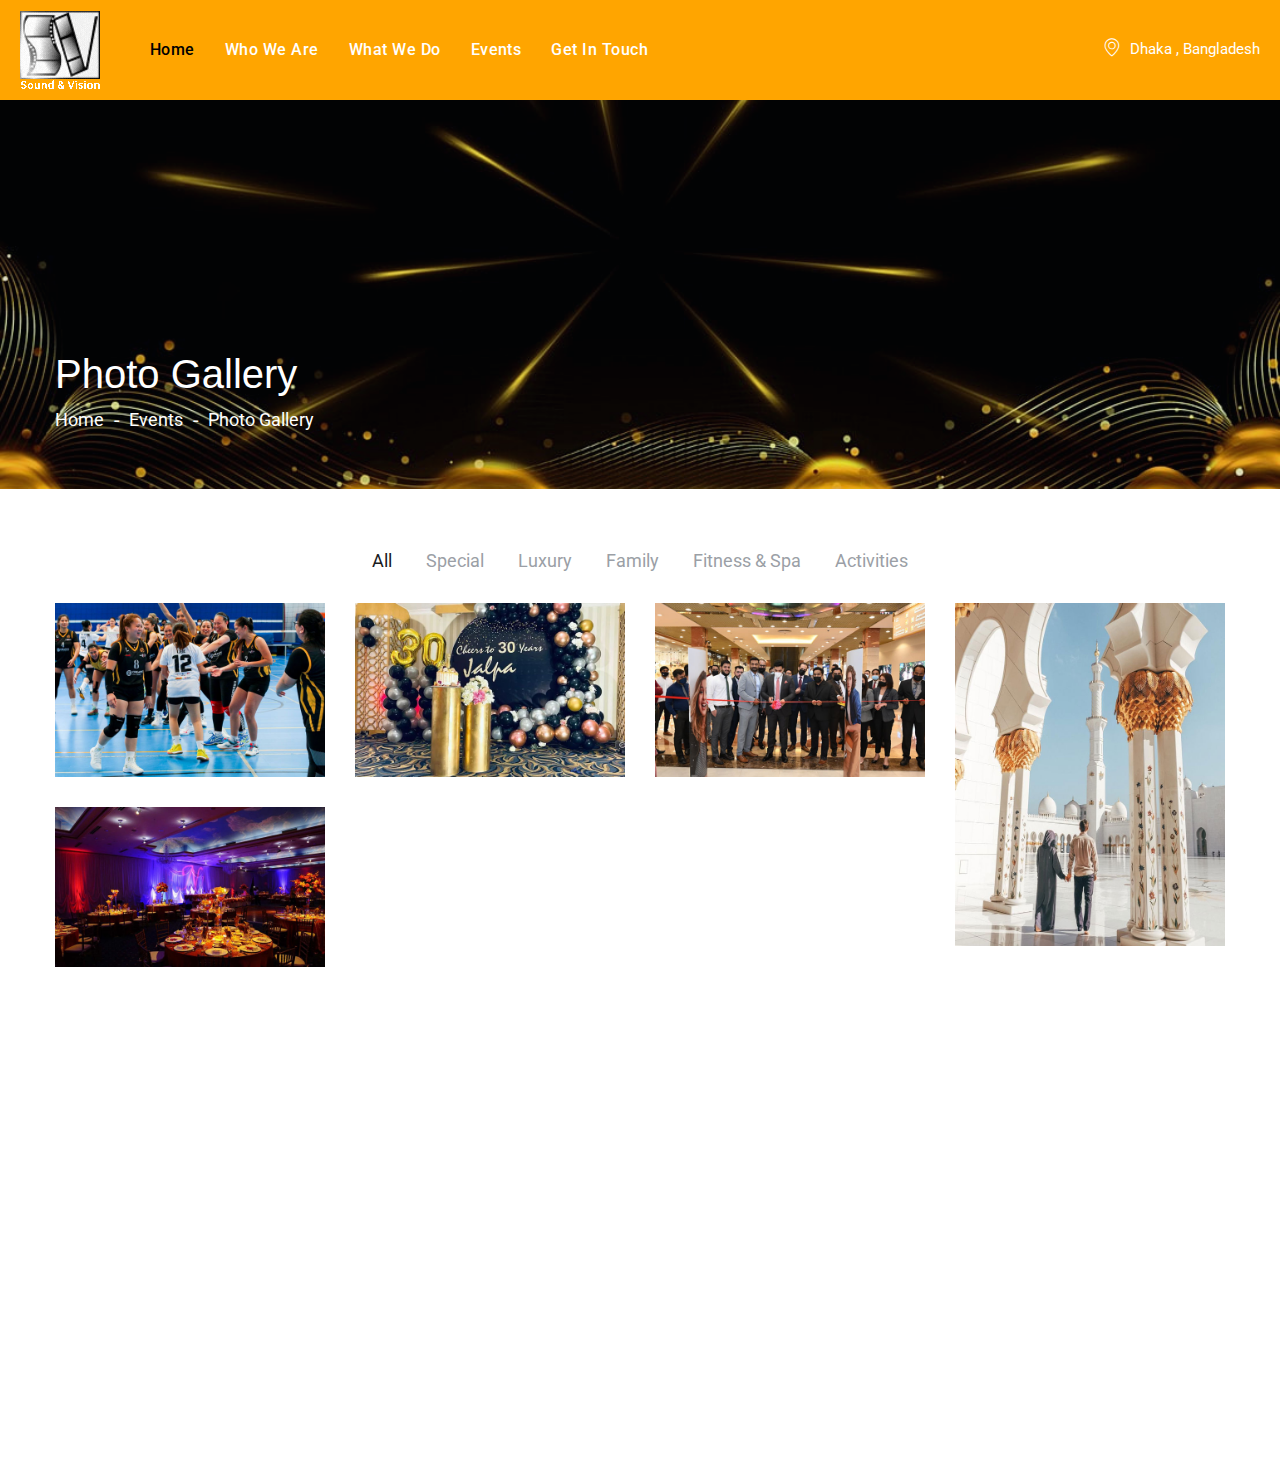
<file: photo-gallery.html>
<!DOCTYPE html>
<html lang="en">

<head>
    <meta charset="utf-8">
    <title>Sound & Vision Event Management</title>

    <!-- Responsive Settings -->
    <meta http-equiv="X-UA-Compatible" content="IE=edge">
    <meta name="viewport" content="width=device-width, initial-scale=1.0, maximum-scale=1.0, user-scalable=0">

    <link rel="shortcut icon" href="images/logo/favicon.svg" type="image/x-icon">
    <link rel="icon" href="images/logo/favicon.svg" type="image/x-icon">

    <link href="css/bootstrap.css" rel="stylesheet">
    <link href="css/style.css" rel="stylesheet">
    <!-- Responsive File -->
    <link href="css/responsive.css" rel="stylesheet">

</head>

<body>
    <!-- <div class="buy-theme alt-font">
        <a href="tel:+97126777702">
            <img src="images/call.png">
            <span>Call Us</span>
        </a>
    </div>
    <div class="all-demo alt-font">
        <a href="#">
            <img src="images/what.png">
            <span>Whatsapp</span>
        </a>
    </div>

    <div class="buy-mail alt-font">
        <a href="mailto:info@creativeeventsonline.com">
            <img src="images/mail.png">
            <span>Mail Us</span>
        </a>
    </div> -->

    <div class="page-wrapper">

        <!-- Preloader -->
        <!-- <div class="preloader">
            <div class="icon"></div>
        </div> -->

        <!-- Main Header -->
        <header class="main-header header-style-one">
            <!-- Header Upper -->
            <div class="header-upper">
                <div class="inner-container clearfix">
                    <!--Logo-->
                    <div class="logo-box">
                        <div class="logo">
                            <a href="#" title="#">
                                <img src="images/logo/sound-vision.gif" alt="" title="">
                            </a>
                        </div>
                    </div>
                    <div class="nav-outer clearfix">
                        <!--Mobile Navigation Toggler-->
                        <div class="mobile-nav-toggler">
                            <span class="icon flaticon-menu-2"></span>
                            <span class="txt">Menu</span>
                        </div>
                        <!-- Main Menu -->
                        <nav class="main-menu navbar-expand-md navbar-light">
                            <div class="collapse navbar-collapse show clearfix" id="navbarSupportedContent">
                                <ul class="navigation clearfix">
                                    <li class="current ">
                                        <a href="index.html">Home</a>
                                    </li>

                                    <li>
                                        <a href="about.html">Who we are</a>

                                    </li>

                                    <li class="dropdown">
                                        <a href="services.html">What we do</a>
                                        <ul>
                                            <li>
                                                <a href="#">Video production</a>
                                            </li>
                                            <li>
                                                <a href="#">Documentary ﬁlm</a>
                                            </li>
                                            <li>
                                                <a href="#">Photography</a>
                                            </li>
                                            <li>
                                                <a href="#">Advertising & Media coverage</a>
                                            </li>
                                            <li>
                                                <a href="#">Event Management</a>
                                            </li>
                                            <li>
                                                <a href="#">Multimedia Projection</a>
                                            </li>
                                            <li>
                                                <a href="#">Sound System</a>
                                            </li>
                                            <li>
                                                <a href="#">Light System</a>
                                            </li>
                                            <li>
                                                <a href="#">LED Video Display</a>
                                            </li>
                                        </ul>
                                    </li>

                                    <li class="dropdown"><a href="#">Events</a>
                                        <ul>
                                            <li>
                                                <a href="photo-gallery.html">Photo Gallery</a>
                                            </li>
                                            <li>
                                                <a href="video-gallery.html">Video Gallery</a>
                                            </li>
                                        </ul>
                                    </li>
                                    <li>
                                        <a href="#">Get in Touch</a>
                                    </li>
                                </ul>
                            </div>
                        </nav>
                    </div>

                    <div class="other-links clearfix">
                        <div class="info">
                            <ul class="clearfix">
                                <li>
                                    <span class="icon flaticon-placeholder-1"></span>
                                    <span class="txt">Dhaka , Bangladesh</span>
                                </li>
                            </ul>
                        </div>
                    </div>
                </div>
            </div>
            <!--End Header Upper-->

            <!-- Mobile Menu  -->
            <div class="mobile-menu">
                <div class="close-btn">
                    <span class="icon flaticon-targeting-cross"></span>
                </div>
                <div class="menu-backdrop"></div>
                <div class="nav-logo">
                    <a href="#">
                        <img src="images/logo/sound-vision.gif" alt="" title="">
                    </a>
                </div>
                <nav class="menu-box">
                    <div class="menu-outer">
                        <!--Here Menu Will Come Automatically Via Javascript / Same Menu as in Header-->
                    </div>
                </nav>
                <div class="nav-bottom">
                    <div class="copyright">&copy; 2022 Sound & Vision Event Management</div>
                    <!--Social Links-->
                    <div class="social-links">
                        <ul class="clearfix">
                            <li>
                                <a href="#">
                                    <span class="fab fa-facebook-f"></span>
                                </a>
                            </li>
                            <li>
                                <a href="#">
                                    <span class="fab fa-twitter"></span>
                                </a>
                            </li>
                            <li>
                                <a href="#">
                                    <span class="fab fa-vimeo-v"></span>
                                </a>
                            </li>
                        </ul>
                    </div>
                </div>
            </div><!-- End Mobile Menu -->

        </header>
        <!-- End Main Header -->

        <!-- Banner Section -->
        <section class="page-banner">
            <div class="image-layer" style="background-image:url(images/background/banner-image-2.jpg);"></div>


            <div class="banner-inner">
                <div class="auto-container">
                    <div class="inner-container clearfix">
                        <h1>Photo Gallery</h1>
                        <div class="page-nav">
                            <ul class="bread-crumb clearfix">
                                <li><a href="index.html">Home</a></li>
                                <li>Events</li>
                                <li class="active">Photo Gallery</li>
                            </ul>
                        </div>
                    </div>
                </div>
            </div>
        </section>
        <!--End Banner Section -->

        <!--Gallery Section-->
        <section class="gallery-section-two">
            <div class="auto-container">
                <!--Masonry Galery-->
                <div class="sortable-masonry filter-gallery">
                    <div class="filters clearfix wow fadeInUpBig" data-wow-delay="0.1s" data-wow-duration="1500ms">
                        <ul class="filter-tabs filter-btns clearfix">
                            <li class="filter active" data-role="button" data-filter=".all">All</li>
                            <li class="filter" data-role="button" data-filter=".special">Special</li>
                            <li class="filter" data-role="button" data-filter=".luxury">Luxury</li>
                            <li class="filter" data-role="button" data-filter=".family">Family</li>
                            <li class="filter" data-role="button" data-filter=".fitness">Fitness & Spa</li>
                            <li class="filter" data-role="button" data-filter=".activity">Activities</li>
                        </ul>
                    </div>

                    <div class="items-container row clearfix wow fadeInUpBig" data-wow-delay="0.3s" data-wow-duration="1500ms"> 
                        <!--Item-->
                        <div class="gallery-item masonry-item all fitness col-lg-3 col-md-6 col-sm-12">
                            <div class="gallery-block">
                                <div class="inner-box">
                                    <div class="image">
                                        <img src="images/gallery/19.jpg" alt="" title="">
                                    </div>
                                    <a href="images/gallery/19.jpg" class="overlink lightbox-image"
                                        data-fancybox="gallery-1"><span class="icon flaticon-cross"></span></a>
                                </div>
                            </div>
                        </div>

                        <!--Item-->
                        <div class="gallery-item masonry-item all special activity col-lg-3 col-md-6 col-sm-12">
                            <div class="gallery-block">
                                <div class="inner-box">
                                    <div class="image">
                                        <img src="images/gallery/20.jpg" alt="" title="">
                                    </div>
                                    <a href="images/gallery/20.jpg" class="overlink lightbox-image"
                                        data-fancybox="gallery-1"><span class="icon flaticon-cross"></span></a>
                                </div>
                            </div>
                        </div>

                        <!--Item-->
                        <div class="gallery-item masonry-item all special luxury col-lg-3 col-md-6 col-sm-12">
                            <div class="gallery-block">
                                <div class="inner-box">
                                    <div class="image">
                                        <img src="images/gallery/21.jpg" alt="" title="">
                                    </div>
                                    <a href="images/gallery/21.jpg" class="overlink lightbox-image"
                                        data-fancybox="gallery-1"><span class="icon flaticon-cross"></span></a>
                                </div>
                            </div>
                        </div>

                        <!--Item-->
                        <div
                            class="gallery-item masonry-item all special luxury family fitness activity col-lg-3 col-md-6 col-sm-12">
                            <div class="gallery-block">
                                <div class="inner-box">
                                    <div class="image">
                                        <img src="images/gallery/22.jpg" alt="" title="">
                                    </div>
                                    <a href="images/gallery/22.jpg" class="overlink lightbox-image"
                                        data-fancybox="gallery-1"><span class="icon flaticon-cross"></span></a>
                                </div>
                            </div>
                        </div>

                        <!--Item-->
                        <div class="gallery-item masonry-item all special fitness activity col-lg-3 col-md-6 col-sm-12">
                            <div class="gallery-block">
                                <div class="inner-box">
                                    <div class="image">
                                        <img src="images/gallery/23.jpg" alt="" title="">
                                    </div>
                                    <a href="images/gallery/23.jpg" class="overlink lightbox-image"
                                        data-fancybox="gallery-1"><span class="icon flaticon-cross"></span></a>
                                </div>
                            </div>
                        </div>

                    </div>
                </div>

            </div>
        </section>

        <!-- Main Footer -->
        <footer class="main-footer wow fadeIn">
            <div class="top-pattern-layer-dark"></div>
            <!--Widgets Section-->
            <div class="widgets-section">
                <div class="auto-container">
                    <div class="row clearfix">
                        <!--Column-->
                        <div class="column col-xl-6 col-lg-4 col-md-12 col-sm-12">
                            <div class="footer-widget newsletter-widget">
                                <div class="widget-title">
                                    <h4>
                                        Sound Vision
                                    </h4>
                                </div>
                                <div class="text">
                                    <p>There are many variations of passages of Lorem Ipsum available, but the majority
                                        have suffered alteration in some form, by injected humour, or randomised words
                                        which don't look even slightly believable. If you are going to use a passage of
                                        Lorem Ipsum, you need to be sure there isn't anything embarrassing hidden in the
                                        middle of text. </p>
                                </div>
                                <!--Newsletter-->

                            </div>
                        </div>

                        <!--Column-->
                        <div class="column col-xl-2 col-lg-8 col-md-12 col-sm-12">
                            <div class="footer-widget links-widget">
                                <div class="widget-content">

                                    <div class="widget-title">
                                        <h4>Services</h4>
                                    </div>

                                    <ul class="links">
                                        <li>
                                            <a href="#">Home</a>

                                        </li>

                                        <li>
                                            <a href="#">Who we are</a>
                                        </li>
                                        <li>
                                            <a href="#">What we do</a>
                                        </li>

                                        <li>
                                            <a href="#">Photo Gallery</a>
                                        </li>

                                        <li>
                                            <a href="#">Video Gallery</a>
                                        </li>

                                        <li>
                                            <a href="#">get in touch</a>
                                        </li>
                                    </ul>
                                </div>
                            </div>
                        </div>

                        <!--Column-->
                        <div class="column col-xl-4 col-lg-4 col-md-12 col-sm-12">
                            <div class="footer-widget newsletter-widget">
                                <div class="widget-title">
                                    <h4>Contact us</h4>
                                </div>
                                <ul class="info">
                                    <li class="address">
                                        <span class="icon flaticon-placeholder"></span>
                                        123 Road, Dhanmondi, Dhaka.
                                    </li>

                                    <li class="phone">+880 123456789</li>

                                    <li class="email">info@soundvision.com</li>

                                    <li class="social-links">
                                        <a href="#" target="blank">
                                            <span class="fab fa-facebook-f"></span>
                                        </a>
                                        <a href="#" target="blank">
                                            <span class="fab fa-instagram"></span>
                                        </a>
                                        <a href="#" target="blank">
                                            <span class="fab fa-youtube"></span>
                                        </a>

                                    </li>
                                </ul>
                                <!--Newsletter-->
                            </div>
                        </div>

                    </div>
                </div>
            </div>

            <!-- Footer Bottom -->
            <div class="footer-bottom">
                <div class="auto-container">
                    <div class="inner clearfix">
                        <div class="copyright">
                            &copy; 2025 Sound & Vision - All Right Reserved
                        </div>

                    </div>
                </div>
            </div>

        </footer>

    </div>
    <!--End pagewrapper-->

    <!--Scroll to top-->
    <!-- <div class="scroll-to-top scroll-to-target" data-target="html">
        <span class="flaticon-up-arrow"></span>
    </div> -->


    <script src="js/jquery.js"></script>
    <script src="js/popper.min.js"></script>
    <script src="js/bootstrap.min.js"></script>
    <script src="js/jquery-ui.js"></script>
    <script src="js/jquery.fancybox.js"></script>
    <script src="js/owl.js"></script>
    <script src="js/scrollbar.js"></script>
    <script src="js/isotope.js"></script>
    <script src="js/appear.js"></script>
    <script src="js/wow.js"></script>
    <script src="js/custom-script.js"></script>
</body>

</html>
</file>
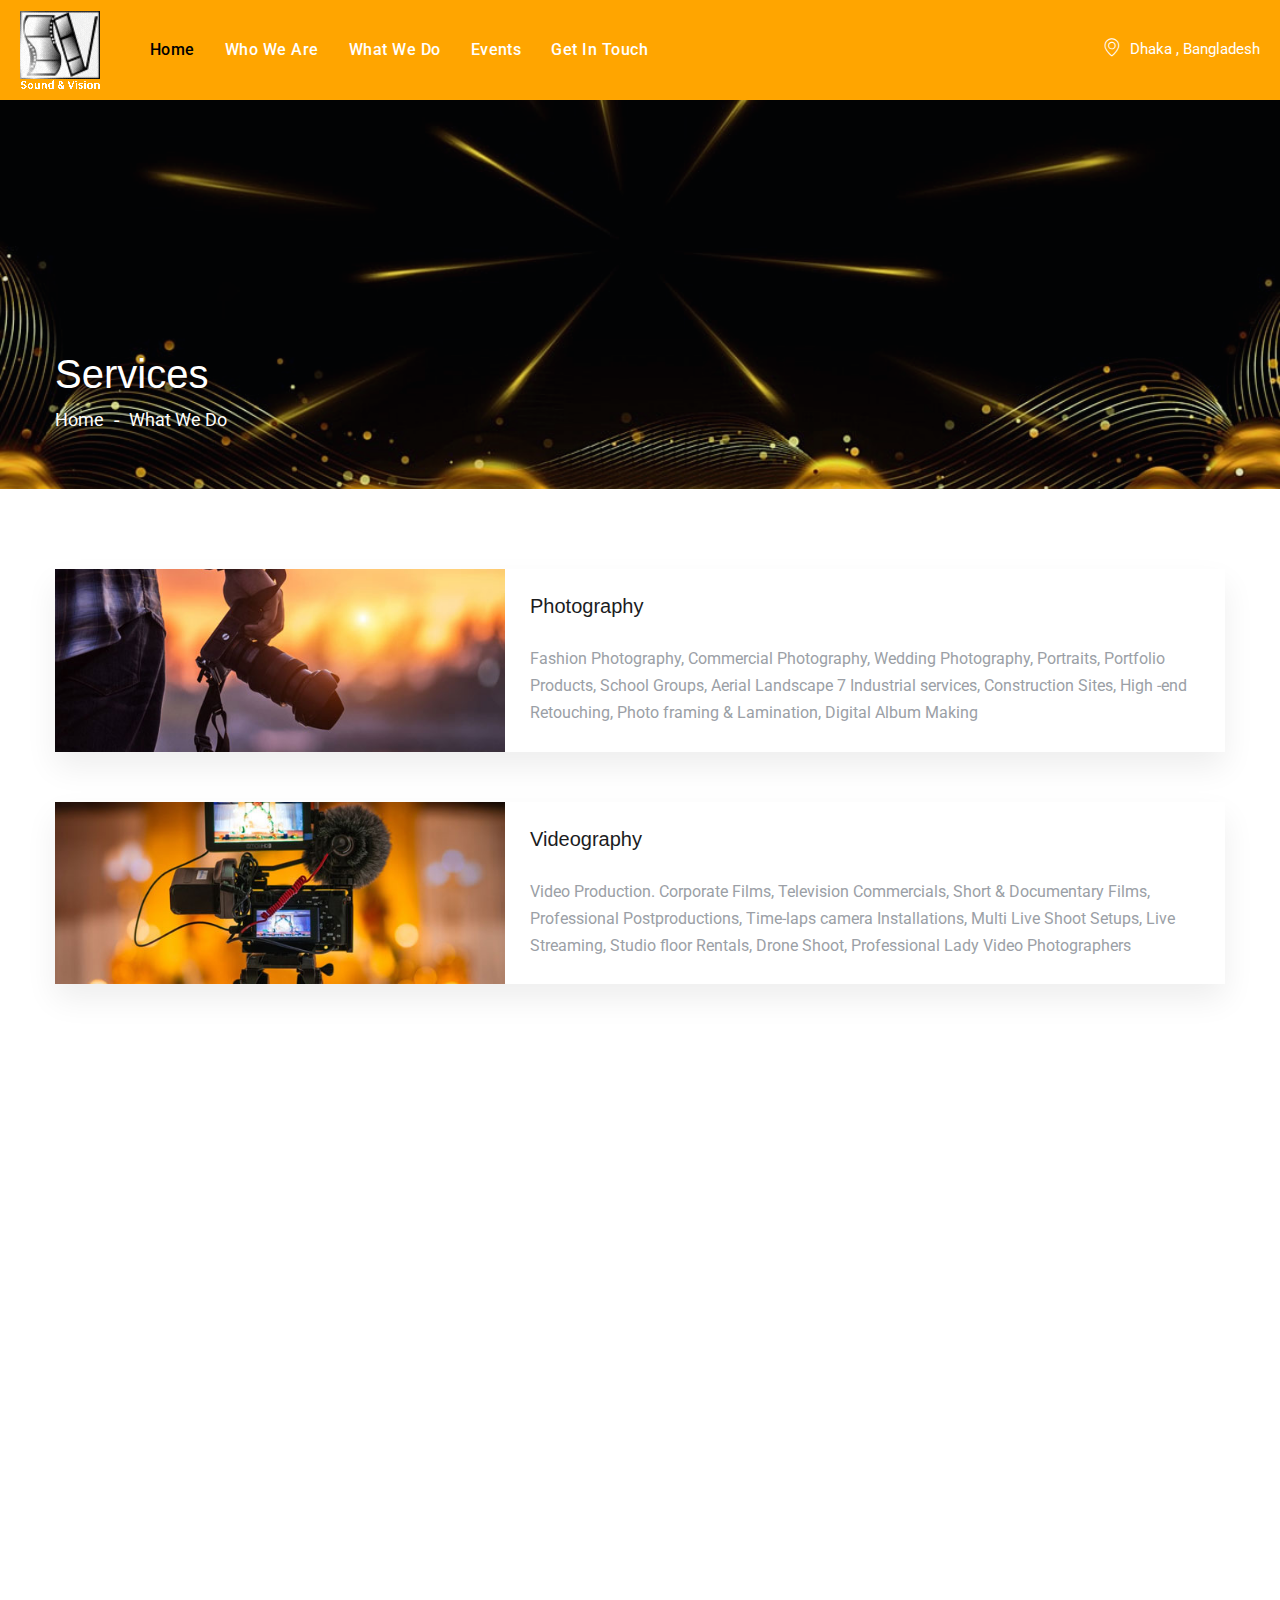
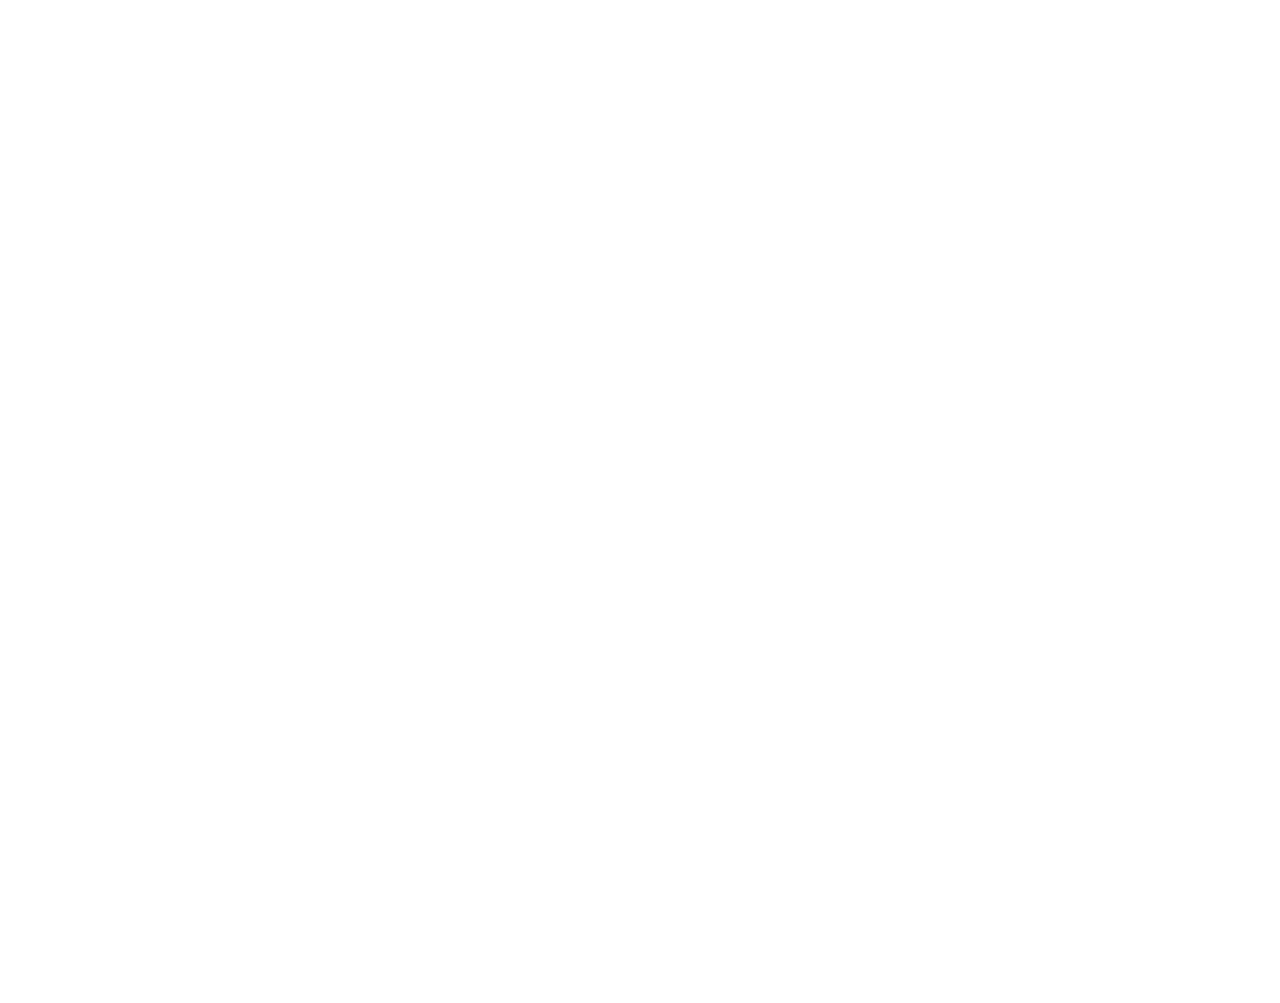
<file: services.html>
<!DOCTYPE html>
<html lang="en">

<head>
    <meta charset="utf-8">
    <title>Sound & Vision Event Management</title>

    <!-- Responsive Settings -->
    <meta http-equiv="X-UA-Compatible" content="IE=edge">
    <meta name="viewport" content="width=device-width, initial-scale=1.0, maximum-scale=1.0, user-scalable=0">

    <link rel="shortcut icon" href="images/logo/favicon.svg" type="image/x-icon">
    <link rel="icon" href="images/logo/favicon.svg" type="image/x-icon">

    <link href="css/bootstrap.css" rel="stylesheet">
    <link href="css/style.css" rel="stylesheet">
    <!-- Responsive File -->
    <link href="css/responsive.css" rel="stylesheet">

</head>
<body>
    <!-- <div class="buy-theme alt-font">
        <a href="tel:+97126777702">
            <img src="images/call.png">
            <span>Call Us</span>
        </a>
    </div>
    <div class="all-demo alt-font">
        <a href="#">
            <img src="images/what.png">
            <span>Whatsapp</span>
        </a>
    </div>

    <div class="buy-mail alt-font">
        <a href="mailto:info@creativeeventsonline.com">
            <img src="images/mail.png">
            <span>Mail Us</span>
        </a>
    </div> -->

    <div class="page-wrapper">

        <!-- Preloader -->
        <!-- <div class="preloader">
            <div class="icon"></div>
        </div> -->

        <!-- Main Header -->
        <header class="main-header header-style-one">
            <!-- Header Upper -->
            <div class="header-upper">
                <div class="inner-container clearfix">
                    <!--Logo-->
                    <div class="logo-box">
                        <div class="logo">
                            <a href="#" title="#">
                                <img src="images/logo/sound-vision.gif" alt="" title="">
                            </a>
                        </div>
                    </div>
                    <div class="nav-outer clearfix">
                        <!--Mobile Navigation Toggler-->
                        <div class="mobile-nav-toggler">
                            <span class="icon flaticon-menu-2"></span>
                            <span class="txt">Menu</span>
                        </div>
                        <!-- Main Menu -->
                        <nav class="main-menu navbar-expand-md navbar-light">
                            <div class="collapse navbar-collapse show clearfix" id="navbarSupportedContent">
                                <ul class="navigation clearfix">
                                    <li class="current ">
                                        <a href="index.html">Home</a>
                                    </li>

                                    <li>
                                        <a href="about.html">Who we are</a>

                                    </li>

                                    <li class="dropdown">
                                        <a href="services.html">What we do</a>
                                        <ul>
                                            <li>
                                                <a href="#">Video production</a>
                                            </li>
                                            <li>
                                                <a href="#">Documentary ﬁlm</a>
                                            </li>
                                            <li>
                                                <a href="#">Photography</a>
                                            </li>
                                            <li>
                                                <a href="#">Advertising & Media coverage</a>
                                            </li>
                                            <li>
                                                <a href="#">Event Management</a>
                                            </li>
                                            <li>
                                                <a href="#">Multimedia Projection</a>
                                            </li>
                                            <li>
                                                <a href="#">Sound System</a>
                                            </li>
                                            <li>
                                                <a href="#">Light System</a>
                                            </li>
                                            <li>
                                                <a href="#">LED Video Display</a>
                                            </li>
                                        </ul>
                                    </li>

                                    <li class="dropdown"><a href="#">Events</a>
                                        <ul>
                                            <li>
                                                <a href="photo-gallery.html">Photo Gallery</a>
                                            </li>
                                            <li>
                                                <a href="video-gallery.html">Video Gallery</a>
                                            </li>
                                        </ul>
                                    </li>
                                    <li>
                                        <a href="#">Get in Touch</a>
                                    </li>
                                </ul>
                            </div>
                        </nav>
                    </div>

                    <div class="other-links clearfix">
                        <div class="info">
                            <ul class="clearfix">
                                <li>
                                    <span class="icon flaticon-placeholder-1"></span>
                                    <span class="txt">Dhaka , Bangladesh</span>
                                </li>
                            </ul>
                        </div>
                    </div>
                </div>
            </div>
            <!--End Header Upper-->

            <!-- Mobile Menu  -->
            <div class="mobile-menu">
                <div class="close-btn">
                    <span class="icon flaticon-targeting-cross"></span>
                </div>
                <div class="menu-backdrop"></div>
                <div class="nav-logo">
                    <a href="#">
                        <img src="images/logo/sound-vision.gif" alt="" title="">
                    </a>
                </div>
                <nav class="menu-box">
                    <div class="menu-outer">
                        <!--Here Menu Will Come Automatically Via Javascript / Same Menu as in Header-->
                    </div>
                </nav>
                <div class="nav-bottom">
                    <div class="copyright">&copy; 2022 Sound & Vision Event Management</div>
                    <!--Social Links-->
                    <div class="social-links">
                        <ul class="clearfix">
                            <li>
                                <a href="#">
                                    <span class="fab fa-facebook-f"></span>
                                </a>
                            </li>
                            <li>
                                <a href="#">
                                    <span class="fab fa-twitter"></span>
                                </a>
                            </li>
                            <li>
                                <a href="#">
                                    <span class="fab fa-vimeo-v"></span>
                                </a>
                            </li>
                        </ul>
                    </div>
                </div>
            </div><!-- End Mobile Menu -->

        </header>
        <!-- End Main Header -->

    <!-- Banner Section -->
    <section class="page-banner">
        <div class="image-layer" style="background-image:url(images/background/banner-image-2.jpg);"></div>
       

        <div class="banner-inner">
            <div class="auto-container">
                <div class="inner-container clearfix">
                    <h1>Services</h1>
                    <div class="page-nav">
                        <ul class="bread-crumb clearfix">
                            <li><a href="index.html">Home</a></li>
                            <li class="active">What we do</li>
                        </ul>
                    </div>
                </div>
            </div>
        </div>
    </section>
    <!--End Banner Section -->

    <!--Rooms Section-->
    <section class="rooms-section rooms-list">
        <div class="auto-container">
            <!--Filters Section-->
            
            <div class="rooms-box">
                <!--Room-->
                <div class="room-block-four wow fadeInUp" data-wow-delay="0ms" data-wow-duration="1500ms">
                    <div class="inner-box">
                        <div class="image-box">
                            <figure class="image"><img src="images/resource/1.jpg" alt="" title=""></figure>
                            <div class="image-layer" style="background-image: url(images/resource/1.jpg);"></div>
                            
                        </div>
                        <div class="content-box">
                            
                            <h4>Photography</h4>
                            <div class="text">
Fashion Photography, Commercial Photography, Wedding Photography, Portraits, Portfolio Products,
School Groups, Aerial Landscape 7 Industrial services, Construction Sites, High -end Retouching, Photo
framing & Lamination, Digital Album Making</div>
                            
                        </div>
                    </div>
                </div>
                <div class="room-block-four wow fadeInUp" data-wow-delay="0ms" data-wow-duration="1500ms">
                    <div class="inner-box">
                        <div class="image-box">
                            <figure class="image"><img src="images/resource/2.jpg" alt="" title=""></figure>
                            <div class="image-layer" style="background-image: url(images/resource/2.jpg);"></div>
                            
                        </div>
                        <div class="content-box">
                            
                            <h4>Videography</h4>
                            <div class="text">

Video Production. Corporate Films, Television Commercials, Short & Documentary Films, Professional
Postproductions, Time-laps camera Installations, Multi Live Shoot Setups, Live Streaming, Studio floor
Rentals, Drone Shoot, Professional Lady Video Photographers</div>
                            
                        </div>
                    </div>
                </div>

                <div class="room-block-four wow fadeInUp" data-wow-delay="0ms" data-wow-duration="1500ms">
                    <div class="inner-box">
                        <div class="image-box">
                            <figure class="image"><img src="images/resource/3.jpg" alt="" title=""></figure>
                            <div class="image-layer" style="background-image: url(images/resource/3.jpg);"></div>
                            
                        </div>
                        <div class="content-box">
                            
                            <h4>Event Management</h4>
                            <div class="text">


Official Corporate Events, Personal Events, Entertainment Events, Award Ceremonies, Graduation
Ceremonies, Stage Shows, Product & Project Launchings, All Kind of Wedding Stages, Catering, Event
Planning & Execution, All Kind of PR Services, Traditional Hut, Tent & Stages,</div>
                            
                        </div>
                    </div>
                </div>

                <div class="room-block-four wow fadeInUp" data-wow-delay="0ms" data-wow-duration="1500ms">
                    <div class="inner-box">
                        <div class="image-box">
                            <figure class="image"><img src="images/resource/4.jpg" alt="" title=""></figure>
                            <div class="image-layer" style="background-image: url(images/resource/4.jpg);"></div>
                            
                        </div>
                        <div class="content-box">
                            
                            <h4>Light, Sound & DJ</h4>
                            <div class="text">



Complete audio & Lighting Setups, Laser Machine, Ice Machine Smoke, LCD Projector &
Sky Spot, LED wall Rentals,</div>
                            
                        </div>
                    </div>
                </div>

                <div class="room-block-four wow fadeInUp" data-wow-delay="0ms" data-wow-duration="1500ms">
                    <div class="inner-box">
                        <div class="image-box">
                            <figure class="image"><img src="images/resource/5.jpg" alt="" title=""></figure>
                            <div class="image-layer" style="background-image: url(images/resource/5.jpg);"></div>
                            
                        </div>
                        <div class="content-box">
                            
                            <h4>Data Conversation</h4>
                            <div class="text">



VHS, Photo, Negative, Audio Transfer, DVD, 8mm,16mm, Mini DV, Video 8,
U-Matic, Betmax, DvCam to any format,</div>
                            
                        </div>
                    </div>
                </div>
                <div class="room-block-four wow fadeInUp" data-wow-delay="0ms" data-wow-duration="1500ms">
                    <div class="inner-box">
                        <div class="image-box">
                            <figure class="image"><img src="images/resource/6.jpg" alt="" title=""></figure>
                            <div class="image-layer" style="background-image: url(images/resource/6.jpg);"></div>
                            
                        </div>
                        <div class="content-box">
                            
                            <h4>Rental</h4>
                            <div class="text">



All Digital Cameras, Light & Sound, DJ System, Translation Booth with Interpreters, Promoters,
Hostesses, Spot Printing Machines, All Kind of Crane, Drone & Stages</div>
                            
                        </div>
                    </div>
                </div>

                <div class="room-block-four wow fadeInUp" data-wow-delay="0ms" data-wow-duration="1500ms">
                    <div class="inner-box">
                        <div class="image-box">
                            <figure class="image"><img src="images/resource/7.jpg" alt="" title=""></figure>
                            <div class="image-layer" style="background-image: url(images/resource/7.jpg);"></div>
                            
                        </div>
                        <div class="content-box">
                            
                            <h4>Printing & Branting</h4>
                            <div class="text">




All Kind of Brandings-Shirt Printing, Cap Printing, Mug, USB, Pen, Bag, Clock, Plastic
Tag, Large Format Printing, supply of all kind of customized Gift Items, Id Card Printing,
Flex Printing, Copy Services,</div>
                            
                        </div>
                    </div>
                </div>

            

            </div>
        </div>
    </section>

        <!-- Main Footer -->
        <footer class="main-footer wow fadeIn">
            <div class="top-pattern-layer-dark"></div>
            <!--Widgets Section-->
            <div class="widgets-section">
                <div class="auto-container">
                    <div class="row clearfix">
                        <!--Column-->
                        <div class="column col-xl-6 col-lg-4 col-md-12 col-sm-12">
                            <div class="footer-widget newsletter-widget">
                                <div class="widget-title">
                                    <h4>
                                        Sound Vision
                                    </h4>
                                </div>
                                <div class="text">
                                    <p>There are many variations of passages of Lorem Ipsum available, but the majority
                                        have suffered alteration in some form, by injected humour, or randomised words
                                        which don't look even slightly believable. If you are going to use a passage of
                                        Lorem Ipsum, you need to be sure there isn't anything embarrassing hidden in the
                                        middle of text. </p>
                                </div>
                                <!--Newsletter-->

                            </div>
                        </div>

                        <!--Column-->
                        <div class="column col-xl-2 col-lg-8 col-md-12 col-sm-12">
                            <div class="footer-widget links-widget">
                                <div class="widget-content">

                                    <div class="widget-title">
                                        <h4>Services</h4>
                                    </div>

                                    <ul class="links">
                                        <li>
                                            <a href="#">Home</a>

                                        </li>

                                        <li>
                                            <a href="#">Who we are</a>
                                        </li>
                                        <li>
                                            <a href="#">What we do</a>
                                        </li>

                                        <li>
                                            <a href="#">Photo Gallery</a>
                                        </li>

                                        <li>
                                            <a href="#">Video Gallery</a>
                                        </li>

                                        <li>
                                            <a href="#">get in touch</a>
                                        </li>
                                    </ul>
                                </div>
                            </div>
                        </div>

                        <!--Column-->
                        <div class="column col-xl-4 col-lg-4 col-md-12 col-sm-12">
                            <div class="footer-widget newsletter-widget">
                                <div class="widget-title">
                                    <h4>Contact us</h4>
                                </div>
                                <ul class="info">
                                    <li class="address">
                                        <span class="icon flaticon-placeholder"></span>
                                        123 Road, Dhanmondi, Dhaka.
                                    </li>

                                    <li class="phone">+880 123456789</li>

                                    <li class="email">info@soundvision.com</li>

                                    <li class="social-links">
                                        <a href="#" target="blank">
                                            <span class="fab fa-facebook-f"></span>
                                        </a>
                                        <a href="#" target="blank">
                                            <span class="fab fa-instagram"></span>
                                        </a>
                                        <a href="#" target="blank">
                                            <span class="fab fa-youtube"></span>
                                        </a>

                                    </li>
                                </ul>
                                <!--Newsletter-->
                            </div>
                        </div>

                    </div>
                </div>
            </div>

            <!-- Footer Bottom -->
            <div class="footer-bottom">
                <div class="auto-container">
                    <div class="inner clearfix">
                        <div class="copyright">
                            &copy; 2025 Sound & Vision - All Right Reserved
                        </div>

                    </div>
                </div>
            </div>

        </footer>

    </div>
    <!--End pagewrapper-->

    <!--Scroll to top-->
    <!-- <div class="scroll-to-top scroll-to-target" data-target="html">
        <span class="flaticon-up-arrow"></span>
    </div> -->


    <script src="js/jquery.js"></script>
    <script src="js/popper.min.js"></script>
    <script src="js/bootstrap.min.js"></script>
    <script src="js/jquery-ui.js"></script>
    <script src="js/jquery.fancybox.js"></script>
    <script src="js/owl.js"></script>
    <script src="js/scrollbar.js"></script>
    <script src="js/isotope.js"></script>
    <script src="js/appear.js"></script>
    <script src="js/wow.js"></script>
    <script src="js/custom-script.js"></script>
</body>

</html>
</file>
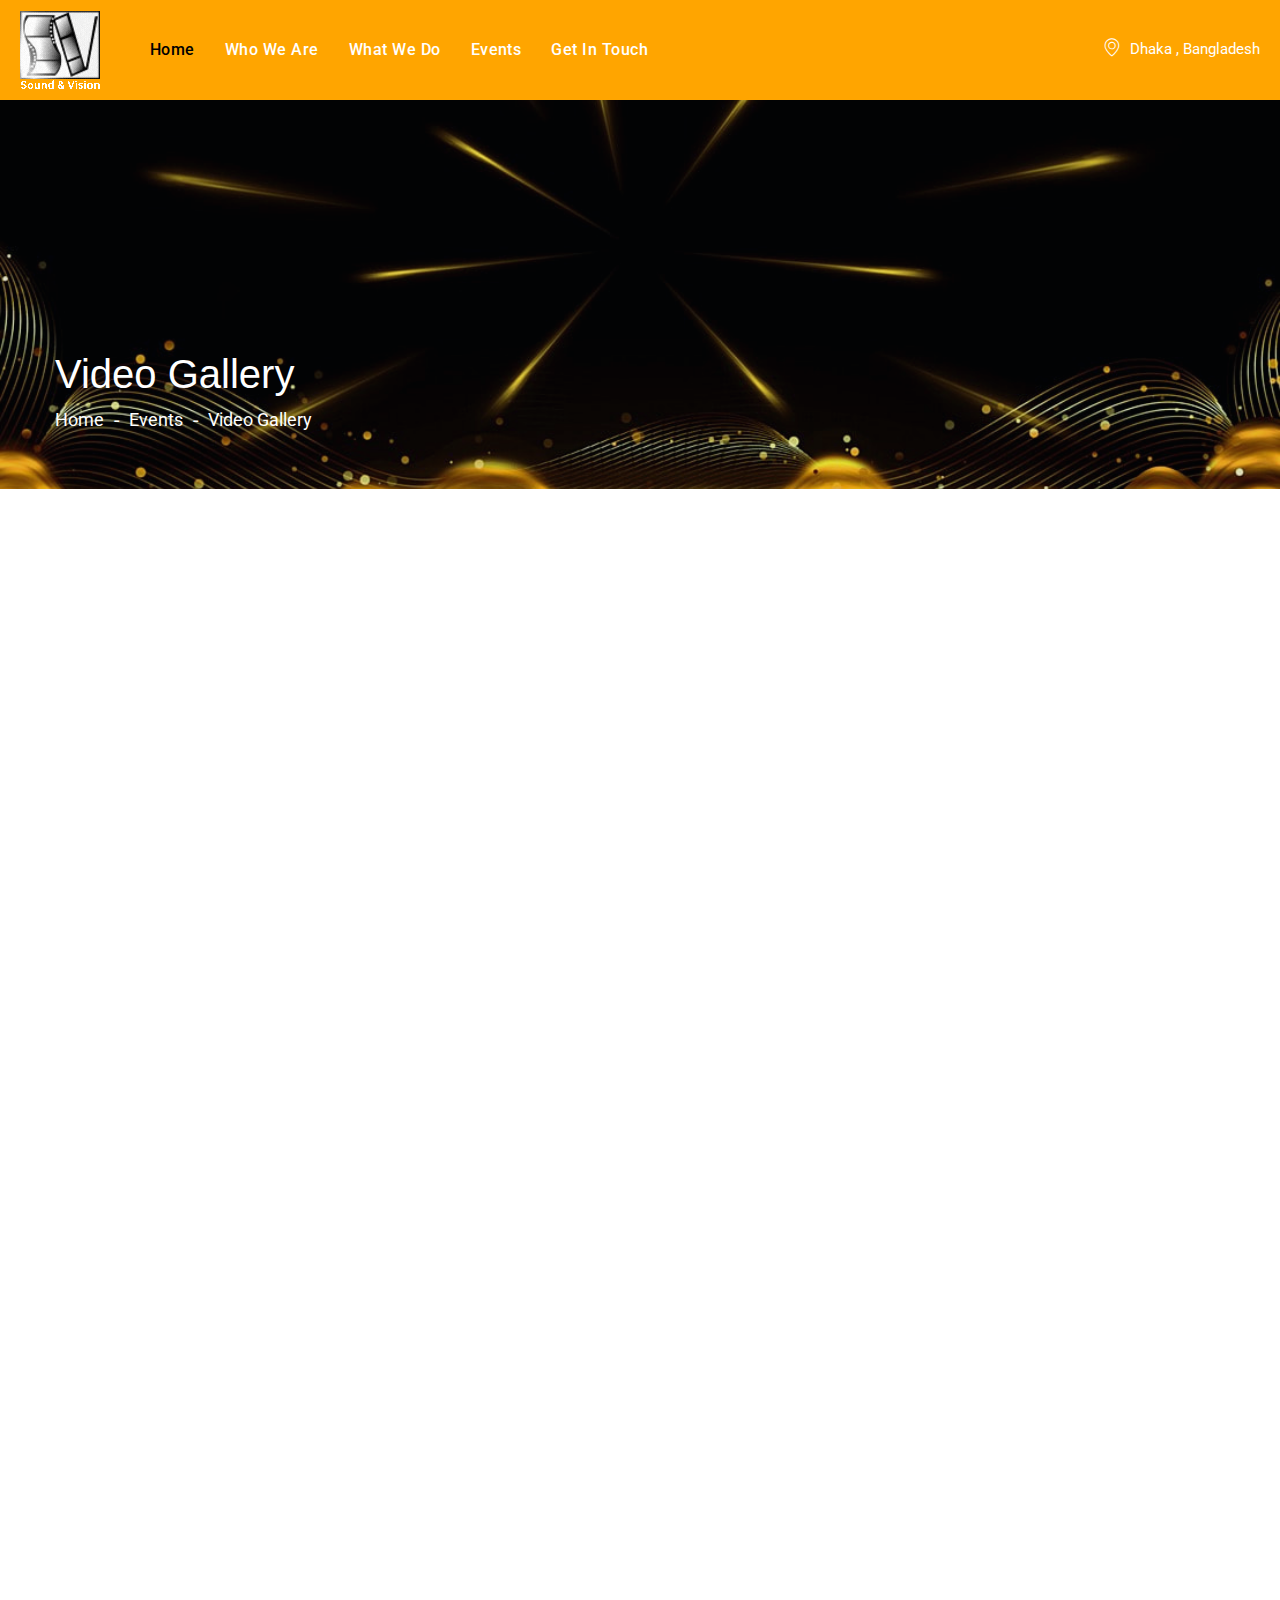
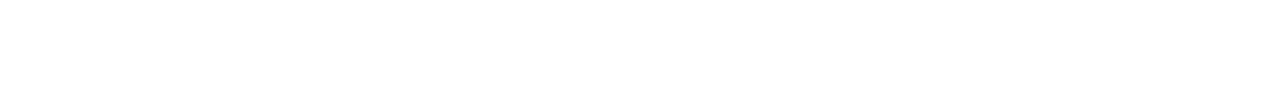
<file: video-gallery.html>
<!DOCTYPE html>
<html lang="en">

<head>
    <meta charset="utf-8">
    <title>Sound & Vision Event Management</title>

    <!-- Responsive Settings -->
    <meta http-equiv="X-UA-Compatible" content="IE=edge">
    <meta name="viewport" content="width=device-width, initial-scale=1.0, maximum-scale=1.0, user-scalable=0">

    <link rel="shortcut icon" href="images/logo/favicon.svg" type="image/x-icon">
    <link rel="icon" href="images/logo/favicon.svg" type="image/x-icon">

    <link href="css/bootstrap.css" rel="stylesheet">
    <link href="css/style.css" rel="stylesheet">
    <!-- Responsive File -->
    <link href="css/responsive.css" rel="stylesheet">

</head>

<body>
    <!-- <div class="buy-theme alt-font">
        <a href="tel:+97126777702">
            <img src="images/call.png">
            <span>Call Us</span>
        </a>
    </div>
    <div class="all-demo alt-font">
        <a href="#">
            <img src="images/what.png">
            <span>Whatsapp</span>
        </a>
    </div>

    <div class="buy-mail alt-font">
        <a href="mailto:info@creativeeventsonline.com">
            <img src="images/mail.png">
            <span>Mail Us</span>
        </a>
    </div> -->

    <div class="page-wrapper">

        <!-- Preloader -->
        <!-- <div class="preloader">
            <div class="icon"></div>
        </div> -->

        <!-- Main Header -->
        <header class="main-header header-style-one">
            <!-- Header Upper -->
            <div class="header-upper">
                <div class="inner-container clearfix">
                    <!--Logo-->
                    <div class="logo-box">
                        <div class="logo">
                            <a href="#" title="#">
                                <img src="images/logo/sound-vision.gif" alt="" title="">
                            </a>
                        </div>
                    </div>
                    <div class="nav-outer clearfix">
                        <!--Mobile Navigation Toggler-->
                        <div class="mobile-nav-toggler">
                            <span class="icon flaticon-menu-2"></span>
                            <span class="txt">Menu</span>
                        </div>
                        <!-- Main Menu -->
                        <nav class="main-menu navbar-expand-md navbar-light">
                            <div class="collapse navbar-collapse show clearfix" id="navbarSupportedContent">
                                <ul class="navigation clearfix">
                                    <li class="current ">
                                        <a href="index.html">Home</a>
                                    </li>

                                    <li>
                                        <a href="about.html">Who we are</a>

                                    </li>

                                    <li class="dropdown">
                                        <a href="services.html">What we do</a>
                                        <ul>
                                            <li>
                                                <a href="#">Video production</a>
                                            </li>
                                            <li>
                                                <a href="#">Documentary ﬁlm</a>
                                            </li>
                                            <li>
                                                <a href="#">Photography</a>
                                            </li>
                                            <li>
                                                <a href="#">Advertising & Media coverage</a>
                                            </li>
                                            <li>
                                                <a href="#">Event Management</a>
                                            </li>
                                            <li>
                                                <a href="#">Multimedia Projection</a>
                                            </li>
                                            <li>
                                                <a href="#">Sound System</a>
                                            </li>
                                            <li>
                                                <a href="#">Light System</a>
                                            </li>
                                            <li>
                                                <a href="#">LED Video Display</a>
                                            </li>
                                        </ul>
                                    </li>

                                    <li class="dropdown"><a href="#">Events</a>
                                        <ul>
                                            <li>
                                                <a href="photo-gallery.html">Photo Gallery</a>
                                            </li>
                                            <li>
                                                <a href="video-gallery.html">Video Gallery</a>
                                            </li>
                                        </ul>
                                    </li>
                                    <li>
                                        <a href="#">Get in Touch</a>
                                    </li>
                                </ul>
                            </div>
                        </nav>
                    </div>

                    <div class="other-links clearfix">
                        <div class="info">
                            <ul class="clearfix">
                                <li>
                                    <span class="icon flaticon-placeholder-1"></span>
                                    <span class="txt">Dhaka , Bangladesh</span>
                                </li>
                            </ul>
                        </div>
                    </div>
                </div>
            </div>
            <!--End Header Upper-->

            <!-- Mobile Menu  -->
            <div class="mobile-menu">
                <div class="close-btn">
                    <span class="icon flaticon-targeting-cross"></span>
                </div>
                <div class="menu-backdrop"></div>
                <div class="nav-logo">
                    <a href="#">
                        <img src="images/logo/sound-vision.gif" alt="" title="">
                    </a>
                </div>
                <nav class="menu-box">
                    <div class="menu-outer">
                        <!--Here Menu Will Come Automatically Via Javascript / Same Menu as in Header-->
                    </div>
                </nav>
                <div class="nav-bottom">
                    <div class="copyright">&copy; 2022 Sound & Vision Event Management</div>
                    <!--Social Links-->
                    <div class="social-links">
                        <ul class="clearfix">
                            <li>
                                <a href="#">
                                    <span class="fab fa-facebook-f"></span>
                                </a>
                            </li>
                            <li>
                                <a href="#">
                                    <span class="fab fa-twitter"></span>
                                </a>
                            </li>
                            <li>
                                <a href="#">
                                    <span class="fab fa-vimeo-v"></span>
                                </a>
                            </li>
                        </ul>
                    </div>
                </div>
            </div><!-- End Mobile Menu -->

        </header>
        <!-- End Main Header -->

        <!-- Banner Section -->
        <section class="page-banner">
            <div class="image-layer" style="background-image:url(images/background/banner-image-2.jpg);"></div>


            <div class="banner-inner">
                <div class="auto-container">
                    <div class="inner-container clearfix">
                        <h1>Video Gallery</h1>
                        <div class="page-nav">
                            <ul class="bread-crumb clearfix">
                                <li><a href="index.html">Home</a></li>
                                <li>Events</li>
                                <li class="active">Video Gallery</li>
                            </ul>
                        </div>
                    </div>
                </div>
            </div>
        </section>
        <!--End Banner Section -->

        <!--Featured Section-->
        <section class="featured-section-five alt-padd">


            <div class="auto-container">

                <div class="row clearfix">
                    <!--Block-->

                    <div class="featured-block-two col-xl-4 col-lg-6 col-md-6 col-sm-12 wow bounceInUp" data-wow-delay="0.1s" data-wow-duration="2000ms">
                        <iframe width="100%" height="250" src="https://www.youtube.com/embed/cmqlHbUJ_Cc"
                            title="YouTube video player" frameborder="0"
                            allow="accelerometer; autoplay; clipboard-write; encrypted-media; gyroscope; picture-in-picture"
                            allowfullscreen></iframe>
                    </div>
                    <div class="featured-block-two col-xl-4 col-lg-6 col-md-6 col-sm-12 wow bounceInUp" data-wow-delay="0.3s" data-wow-duration="2000ms">
                        <iframe width="100%" height="250" src="https://www.youtube.com/embed/C_lTzi2W1yo"
                            title="YouTube video player" frameborder="0"
                            allow="accelerometer; autoplay; clipboard-write; encrypted-media; gyroscope; picture-in-picture"
                            allowfullscreen></iframe>
                    </div>
                    <div class="featured-block-two col-xl-4 col-lg-6 col-md-6 col-sm-12 wow bounceInUp" data-wow-delay="0.5s" data-wow-duration="2000ms">
                        <iframe width="100%" height="250" src="https://www.youtube.com/embed/H5euhG8h8r0"
                            title="YouTube video player" frameborder="0"
                            allow="accelerometer; autoplay; clipboard-write; encrypted-media; gyroscope; picture-in-picture"
                            allowfullscreen></iframe>
                    </div>
                    <div class="featured-block-two col-xl-4 col-lg-6 col-md-6 col-sm-12 wow bounceInUp" data-wow-delay="0.7s" data-wow-duration="2000ms">
                        <iframe width="100%" height="250" src="https://www.youtube.com/embed/D7xlSNclWF0"
                            title="YouTube video player" frameborder="0"
                            allow="accelerometer; autoplay; clipboard-write; encrypted-media; gyroscope; picture-in-picture"
                            allowfullscreen></iframe>
                    </div>
                    <div class="featured-block-two col-xl-4 col-lg-6 col-md-6 col-sm-12 wow bounceInUp" data-wow-delay="0.9s" data-wow-duration="2000ms">
                        <iframe width="100%" height="250" src="https://www.youtube.com/embed/iukv63IqVow"
                            title="YouTube video player" frameborder="0"
                            allow="accelerometer; autoplay; clipboard-write; encrypted-media; gyroscope; picture-in-picture"
                            allowfullscreen></iframe>
                    </div>
                    <div class="featured-block-two col-xl-4 col-lg-6 col-md-6 col-sm-12 wow bounceInUp" data-wow-delay="1.1s" data-wow-duration="2000ms">
                        <iframe width="100%" height="250" src="https://www.youtube.com/embed/RKCRtX8ECdg"
                            title="YouTube video player" frameborder="0"
                            allow="accelerometer; autoplay; clipboard-write; encrypted-media; gyroscope; picture-in-picture"
                            allowfullscreen></iframe>
                    </div>

                </div>
            </div>
        </section>

        <!--Menu Section-->

        <!-- Main Footer -->
        <footer class="main-footer wow fadeIn">
            <div class="top-pattern-layer-dark"></div>
            <!--Widgets Section-->
            <div class="widgets-section">
                <div class="auto-container">
                    <div class="row clearfix">
                        <!--Column-->
                        <div class="column col-xl-6 col-lg-4 col-md-12 col-sm-12">
                            <div class="footer-widget newsletter-widget">
                                <div class="widget-title">
                                    <h4>
                                        Sound Vision
                                    </h4>
                                </div>
                                <div class="text">
                                    <p>There are many variations of passages of Lorem Ipsum available, but the majority
                                        have suffered alteration in some form, by injected humour, or randomised words
                                        which don't look even slightly believable. If you are going to use a passage of
                                        Lorem Ipsum, you need to be sure there isn't anything embarrassing hidden in the
                                        middle of text. </p>
                                </div>
                                <!--Newsletter-->

                            </div>
                        </div>

                        <!--Column-->
                        <div class="column col-xl-2 col-lg-8 col-md-12 col-sm-12">
                            <div class="footer-widget links-widget">
                                <div class="widget-content">

                                    <div class="widget-title">
                                        <h4>Services</h4>
                                    </div>

                                    <ul class="links">
                                        <li>
                                            <a href="#">Home</a>

                                        </li>

                                        <li>
                                            <a href="#">Who we are</a>
                                        </li>
                                        <li>
                                            <a href="#">What we do</a>
                                        </li>

                                        <li>
                                            <a href="#">Photo Gallery</a>
                                        </li>

                                        <li>
                                            <a href="#">Video Gallery</a>
                                        </li>

                                        <li>
                                            <a href="#">get in touch</a>
                                        </li>
                                    </ul>
                                </div>
                            </div>
                        </div>

                        <!--Column-->
                        <div class="column col-xl-4 col-lg-4 col-md-12 col-sm-12">
                            <div class="footer-widget newsletter-widget">
                                <div class="widget-title">
                                    <h4>Contact us</h4>
                                </div>
                                <ul class="info">
                                    <li class="address">
                                        <span class="icon flaticon-placeholder"></span>
                                        123 Road, Dhanmondi, Dhaka.
                                    </li>

                                    <li class="phone">+880 123456789</li>

                                    <li class="email">info@soundvision.com</li>

                                    <li class="social-links">
                                        <a href="#" target="blank">
                                            <span class="fab fa-facebook-f"></span>
                                        </a>
                                        <a href="#" target="blank">
                                            <span class="fab fa-instagram"></span>
                                        </a>
                                        <a href="#" target="blank">
                                            <span class="fab fa-youtube"></span>
                                        </a>

                                    </li>
                                </ul>
                                <!--Newsletter-->
                            </div>
                        </div>

                    </div>
                </div>
            </div>

            <!-- Footer Bottom -->
            <div class="footer-bottom">
                <div class="auto-container">
                    <div class="inner clearfix">
                        <div class="copyright">
                            &copy; 2025 Sound & Vision - All Right Reserved
                        </div>

                    </div>
                </div>
            </div>

        </footer>

    </div>
    <!--End pagewrapper-->

    <!--Scroll to top-->
    <!-- <div class="scroll-to-top scroll-to-target" data-target="html">
        <span class="flaticon-up-arrow"></span>
    </div> -->


    <script src="js/jquery.js"></script>
    <script src="js/popper.min.js"></script>
    <script src="js/bootstrap.min.js"></script>
    <script src="js/jquery-ui.js"></script>
    <script src="js/jquery.fancybox.js"></script>
    <script src="js/owl.js"></script>
    <script src="js/scrollbar.js"></script>
    <script src="js/isotope.js"></script>
    <script src="js/appear.js"></script>
    <script src="js/wow.js"></script>
    <script src="js/custom-script.js"></script>
</body>

</html>
</file>
<file: css/style.css>
@import url('https://fonts.googleapis.com/css2?family=Roboto:ital,wght@0,100;0,300;0,400;0,500;0,700;0,900;1,100;1,300;1,400;1,500;1,700;1,900&family=Yeseva+One&display=swap');

@import url('fontawesome-all.css');
@import url('owl.css');
@import url('simple-line-icons.css');
@import url('themify-icons.css');
@import url('flaticon.css');
@import url('animate.css');
@import url('jquery-ui.css');
@import url('jquery.fancybox.min.css');
@import url('scrollbar.css');
@import url('hover.css');
@import url('custom-animate.css');

/*** 

====================================================================
	Reset
====================================================================

 ***/

* {
	margin: 0px;
	padding: 0px;
	border: none;
	outline: none;
	font-size: 100%;
	line-height: inherit;
}

/*** 

====================================================================
	Global Settings
====================================================================
 ***/

:root {
	--theme-color: #1b1c1e;
	--primary-color: #ffa600;
	--secondary-color: #1b1c1e;
	--light-color: #ffffff;
	--font-roboto: 'Roboto', sans-serif;
}

body {

	font-size: 16px;
	color: var(--theme-color);
	line-height: 1.5em;
	font-weight: 400;
	background: var(--light-color);
	-webkit-font-smoothing: antialiased;
	-moz-font-smoothing: antialiased;
	font-family: var(--font-roboto);

}

a {
	text-decoration: none;
	cursor: pointer;
	color: var(--theme-color);
}

.theme_color {
	color: var(--theme-color);
}

a:hover,
a:focus,
a:visited,
a:active,
button:active {
	text-decoration: none;
	outline: none;
}

h1,
h2,
h3,
h4,
h5,
h6 {
	position: relative;
	font-weight: normal;
	margin: 0px 0px 15px;
	background: none;
	line-height: 1.25em;
	font-family: sans-serif;


}

h1 {
	font-size: 60px;
}

h2 {
	font-size: 48px;
}

h3 {
	font-size: 40px;
}

h4 {
	font-size: 26px;
}

h5 {
	font-size: 20px;
}

h6 {
	font-size: 16px;
}

input,
select,
button {
	font-family: var(--font-roboto);
}

textarea {
	overflow: hidden;
	resize: none;
}

button {
	outline: none !important;
	cursor: pointer;
}

p {
	font-size: 15px;
	line-height: 1.7em;
	font-weight: 400;
	margin: 0 0 15px;
}

.text {
	font-size: 15px;
	line-height: 1.7em;
	font-weight: 400;
	margin: 0 0;
}

::-webkit-input-placeholder {
	color: inherit;
}

::-moz-input-placeholder {
	color: inherit;
}

::-ms-input-placeholder {
	color: inherit;
}

.page-wrapper {
	position: relative;
	margin: 0 auto;
	width: 100%;
	min-width: 300px;
	z-index: 9;
	overflow: hidden;
}

.auto-container {
	position: static;
	max-width: 1200px;
	padding: 0px 15px;
	margin: 0 auto;
}

ul,
li {
	list-style: none;
	padding: 0px;
	margin: 0px;
}

figure {
	margin-bottom: 0;
}

.theme-btn {
	display: inline-block;
	-webkit-transition: all 0.3s ease;
	-moz-transition: all 0.3s ease;
	-ms-transition: all 0.3s ease;
	-o-transition: all 0.3s ease;
	transition: all 0.3s ease;
}

.theme-btn i {
	position: relative;
	display: inline-block;
	font-size: 14px;
	margin-left: 3px;
}

.centered {
	text-align: center !important;
}

/*Btn Style One*/

.btn-style-one {
	position: relative;
	display: inline-block;
	text-align: center;
	text-transform: capitalize;
	border-radius: 0px;
	overflow: hidden;
	transition: all 0.3s ease;
	-moz-transition: all 0.3s ease;
	-webkit-transition: all 0.3s ease;
	-ms-transition: all 0.3s ease;
	-o-transition: all 0.3s ease;
}

.btn-style-one .btn-title {
	position: relative;
	display: block;
	font-size: 16px;
	line-height: 30px;
	color: var(--light-color);
	font-weight: 500;
	padding: 5px 20px;
	background: var(--theme-color);
	border-radius: 0px;
	outline: 1px solid transparent;
	z-index: 1;
	transition: all 0.3s ease;
	-moz-transition: all 0.3s ease;
	-webkit-transition: all 0.3s ease;
	-ms-transition: all 0.3s ease;
	-o-transition: all 0.3s ease;
}

.btn-style-one:hover .btn-title {
	background: var(--primary-color);
	outline-color: var(--light-color);
	outline-offset: -4px;
	color: var(--light-color);
}

/*Btn Style Two*/

.btn-style-two {
	position: relative;
	display: inline-block;
	text-align: center;
	text-transform: capitalize;
	border-radius: 0px;
	overflow: hidden;
	transition: all 0.3s ease;
	-moz-transition: all 0.3s ease;
	-webkit-transition: all 0.3s ease;
	-ms-transition: all 0.3s ease;
	-o-transition: all 0.3s ease;
}

.btn-style-two .btn-title {
	position: relative;
	display: block;
	font-size: 16px;
	line-height: 30px;
	color: var(--theme-color);
	font-weight: 500;
	padding: 15px 40px;
	background: var(--light-color);
	border-radius: 0px;
	outline: 1px solid transparent;
	z-index: 1;
	transition: all 0.3s ease;
	-moz-transition: all 0.3s ease;
	-webkit-transition: all 0.3s ease;
	-ms-transition: all 0.3s ease;
	-o-transition: all 0.3s ease;
}

.btn-style-two:hover .btn-title {
	background: var(--light-color);
	outline-color: var(--theme-color);
	outline-offset: -4px;
	color: var(--theme-color);
}

/*Btn Style Three*/

.btn-style-three {
	position: relative;
	display: inline-block;
	text-align: center;
	text-transform: capitalize;
	border-radius: 0px;
	overflow: hidden;
	transition: all 0.3s ease;
	-moz-transition: all 0.3s ease;
	-webkit-transition: all 0.3s ease;
	-ms-transition: all 0.3s ease;
	-o-transition: all 0.3s ease;
}

.btn-style-three .btn-title {
	position: relative;
	display: block;
	font-size: 16px;
	line-height: 30px;
	color: var(--theme-color);
	font-weight: 500;
	padding: 15px 40px;
	background: #edf0f5;
	border-radius: 0px;
	z-index: 1;
	transition: all 0.3s ease;
	-moz-transition: all 0.3s ease;
	-webkit-transition: all 0.3s ease;
	-ms-transition: all 0.3s ease;
	-o-transition: all 0.3s ease;
}

.btn-style-three:hover .btn-title {
	background: var(--theme-color);
	color: var(--light-color);
}

.pull-right {
	float: right;
}

.pull-left {
	float: left;
}

.preloader {
	position: fixed;
	left: 0px;
	top: 0px;
	width: 100%;
	height: 100%;
	z-index: 999999;
	background-color: rgba(0, 0, 0, 0);
}

.preloader .icon {
	position: fixed;
	left: 0px;
	top: 0px;
	width: 100%;
	height: 100%;
	z-index: 5;
	background-color: rgba(0, 0, 0, 0);
	background-position: center center;
	background-repeat: no-repeat;
	background-image: url(../images/icons/preloader.svg);
	-webkit-transition: all 200ms ease;
	-moz-transition: all 200ms ease;
	-ms-transition: all 200ms ease;
	-o-transition: all 200ms ease;
	transition: all 200ms ease;
}

.page-loaded .preloader .icon {
	opacity: 0;
}

.preloader:before {
	content: '';
	position: absolute;
	left: 0;
	top: 0;
	width: 51%;
	height: 100%;
	background: var(--light-color);
	z-index: 0;
	-webkit-transform: translateX(0%);
	-ms-transform: translateX(0%);
	transform: translateX(0%);
	-webkit-transition: all 800ms ease;
	-moz-transition: all 800ms ease;
	-ms-transition: all 800ms ease;
	-o-transition: all 800ms ease;
	transition: all 800ms ease;
}

.page-loaded .preloader:before {
	-webkit-transform: translateX(-101%);
	-ms-transform: translateX(-101%);
	transform: translateX(-101%);
}

.preloader:after {
	content: '';
	position: absolute;
	right: 0;
	top: 0;
	width: 51%;
	height: 100%;
	background: var(--light-color);
	z-index: 2;
	-webkit-transform: translateX(0%);
	-ms-transform: translateX(0%);
	transform: translateX(0%);
	-webkit-transition: all 800ms ease;
	-moz-transition: all 800ms ease;
	-ms-transition: all 800ms ease;
	-o-transition: all 800ms ease;
	transition: all 800ms ease;
}

.page-loaded .preloader:after {
	-webkit-transform: translateX(101%);
	-ms-transform: translateX(101%);
	transform: translateX(101%);
}

img {
	display: inline-block;
	max-width: 100%;
	height: auto;
}

.dropdown-toggle::after {
	display: none;
}

.fa {
	line-height: inherit;
}

/*** 

====================================================================
	Scroll To Top style
====================================================================

***/

.scroll-to-top {
	position: fixed;
	right: 20px;
	bottom: 20px;
	width: 54px;
	height: 54px;
	color: var(--light-color);
	font-size: 30px;
	line-height: 54px;
	text-align: center;
	z-index: 100;
	cursor: pointer;
	background: #000;
	border-radius: 0px;
	margin-left: -26px;
	display: none;
	-webkit-transition: all 300ms ease;
	-moz-transition: all 300ms ease;
	-ms-transition: all 300ms ease;
	-o-transition: all 300ms ease;
	transition: all 300ms ease;
}

.scroll-to-top:hover {
	background: var(--primary-color);
	color: var(--light-color);
	box-shadow: 2px 2px 0px #25283a;
}


/*** 

====================================================================
	Main Header style / Header Style One
====================================================================

***/

.main-header {
	display: block;
	width: 100%;
	background: none;
}

.header-style-one .header-span {}

/*=== Header Main Box ===*/

.header-style-one .header-upper {
	display: block;
	padding: 0px 50px;
	width: 100%;
	height: 100px;
	background: orange;
}

.main-header .header-upper .inner-container {
	position: relative;
	display: block;
}

.header-style-one .header-upper .logo-box {
	display: flex;
	align-items: center;
	float: left;
	margin-right: 50px;
	margin-top: 10px;
}

.header-style-one .header-upper .logo-box .logo {
	position: relative;
	display: block;
}

.header-style-one .header-upper .logo-box .logo img {
	position: relative;
	display: inline-block;
	max-width: 100%;
	max-height: 180px;
	z-index: 1;
}

.header-style-one .other-links {
	position: relative;
	float: right;
	padding: 30px 0px 0px;
}

.header-style-one .other-links .info {
	position: relative;
	float: left;
	padding-top: 2px;
}

.header-style-one .other-links .link-box {
	position: relative;
	float: left;
	margin-left: 30px;
}

.header-style-one .other-links .info li {
	position: relative;
	float: left;
	margin-left: 30px;
}

.header-style-one .other-links .info li:first-child {
	margin-left: 0;
}

.header-style-one .other-links .info li {
	position: relative;
	display: inline-block;
	vertical-align: middle;
	color: #fff;
	line-height: 30px;
	font-size: 15px;
}

.header-style-one .other-links .info li .icon {
	position: relative;
	font-size: 18px;
	padding-right: 5px;
}

.header-style-one .other-links .info li a:hover .txt {
	text-decoration: underline;
}

.header-style-one .nav-outer {
	position: relative;
	float: left;
	z-index: 1;
}

.main-header .nav-outer .main-menu {
	position: relative;
}

.main-menu .navbar-collapse {
	padding: 0px;
	display: block !important;
}

.main-menu .navigation {
	position: relative;
	margin: 0px;
	font-family: var(--font-roboto);
	z-index: 999999999;
}

.main-menu .navigation>li {
	position: relative;
	float: left;
	padding: 15px 0px 5px 0px;
	margin-right: 40px;
	-webkit-transition: all 300ms ease;
	-moz-transition: all 300ms ease;
	-ms-transition: all 300ms ease;
	-o-transition: all 300ms ease;
	transition: all 300ms ease;
}

.main-menu .navigation>li:last-child {
	margin-right: 0px;
}

.main-menu .navigation>li:last-child:after {
	display: none;
}

.main-menu .navigation>li>a {
	position: relative;
	display: block;
	text-align: center;
	font-size: 16px;
	line-height: 30px;
	font-weight: 500;
	text-transform: capitalize;
	letter-spacing: 0.03em;
	color: #fff;
	padding: 20px 0px 10px;
	opacity: 1;
	-webkit-transition: all 300ms ease;
	-moz-transition: all 300ms ease;
	-ms-transition: all 300ms ease;
	-o-transition: all 300ms ease;
	transition: all 300ms ease;
}

.main-menu .navigation>li:hover>a,
.main-menu .navigation>li.current>a {
	color: #000000;
}


.main-menu .navigation>li>ul {
	position: absolute;
	left: 0px;
	top: 100%;
	width: 200px;
	z-index: 100;
	display: none;
	background: var(--primary-color);
	padding: 10px 0px 10px;
	-ms-transform: translateY(20px);
	transform: translateY(20px);
	transition: all 300ms ease;
	-moz-transition: all 300ms ease;
	-webkit-transition: all 300ms ease;
	-ms-transition: all 300ms ease;
	-o-transition: all 300ms ease;
	-webkit-box-shadow: 2px 2px 5px 1px rgba(0, 0, 0, 0.05), -2px 0px 5px 1px rgba(0, 0, 0, 0.05);
	-ms-box-shadow: 2px 2px 5px 1px rgba(0, 0, 0, 0.05), -2px 0px 5px 1px rgba(0, 0, 0, 0.05);
	-o-box-shadow: 2px 2px 5px 1px rgba(0, 0, 0, 0.05), -2px 0px 5px 1px rgba(0, 0, 0, 0.05);
	-moz-box-shadow: 2px 2px 5px 1px rgba(0, 0, 0, 0.05), -2px 0px 5px 1px rgba(0, 0, 0, 0.05);
	box-shadow: 2px 2px 5px 1px rgba(0, 0, 0, 0.05), -2px 0px 5px 1px rgba(0, 0, 0, 0.05);
}

.main-menu .navigation>li>ul.from-right {
	left: auto;
	right: 0px;
}

.main-menu .navigation>li>ul>li {
	position: relative;
	padding: 0px 30px;
	width: 100%;
	margin-bottom: 0px;
}

.main-menu .navigation>li>ul>li>a {
	position: relative;
	display: block;
	padding: 5px 0px;
	line-height: 24px;
	font-weight: 500;
	font-size: 16px;
	color: #fff;
	text-align: left;
	text-transform: capitalize;
	transition: all 300ms ease;
	-moz-transition: all 300ms ease;
	-webkit-transition: all 300ms ease;
	-ms-transition: all 300ms ease;
	-o-transition: all 300ms ease;
}



.main-menu .navigation>li>ul>li:hover>a {
	color: #000000;
}

.main-menu .navigation>li>ul>li>ul {
	position: absolute;
	left: 100%;
	top: 0;
	width: 250px;
	z-index: 100;
	display: none;
	background: var(--light-color);
	padding: 20px 0px 15px;
	-ms-transform: translateY(20px);
	transform: translateY(20px);
	transition: all 300ms ease;
	-moz-transition: all 300ms ease;
	-webkit-transition: all 300ms ease;
	-ms-transition: all 300ms ease;
	-o-transition: all 300ms ease;
	-webkit-box-shadow: 2px 2px 5px 1px rgba(0, 0, 0, 0.05), -2px 0px 5px 1px rgba(0, 0, 0, 0.05);
	-ms-box-shadow: 2px 2px 5px 1px rgba(0, 0, 0, 0.05), -2px 0px 5px 1px rgba(0, 0, 0, 0.05);
	-o-box-shadow: 2px 2px 5px 1px rgba(0, 0, 0, 0.05), -2px 0px 5px 1px rgba(0, 0, 0, 0.05);
	-moz-box-shadow: 2px 2px 5px 1px rgba(0, 0, 0, 0.05), -2px 0px 5px 1px rgba(0, 0, 0, 0.05);
	box-shadow: 2px 2px 5px 1px rgba(0, 0, 0, 0.05), -2px 0px 5px 1px rgba(0, 0, 0, 0.05);
}

.main-menu .navigation>li>ul>li>ul>li {
	position: relative;
	padding: 0px 30px;
	width: 100%;
	margin-bottom: 5px;
}

.main-menu .navigation>li>ul>li>ul>li>a {
	position: relative;
	display: block;
	padding: 5px 0px;
	line-height: 24px;
	font-weight: 500;
	font-size: 16px;
	color: #171b27;
	text-align: left;
	text-transform: capitalize;
	transition: all 300ms ease;
	-moz-transition: all 300ms ease;
	-webkit-transition: all 300ms ease;
	-ms-transition: all 300ms ease;
	-o-transition: all 300ms ease;
}

.main-menu .navigation>li>ul>li>ul>li>a:hover {
	color: var(--theme-color);
}

.main-menu .navigation>li>ul>li.dropdown>a:after {
	font-family: 'Font Awesome 5 Free';
	content: "\f105";
	position: absolute;
	right: 0px;
	top: 7px;
	display: block;
	line-height: 24px;
	font-size: 16px;
	font-weight: 900;
	z-index: 5;
}

.main-menu .navigation>li.dropdown:hover>ul {
	visibility: visible;
	opacity: 1;
	-ms-transform: translateY(0px);
	transform: translateY(0px);
	transition: all 300ms ease;
	-moz-transition: all 300ms ease;
	-webkit-transition: all 500ms ease;
	-ms-transition: all 300ms ease;
	-o-transition: all 300ms ease;
}

.main-menu .navigation li>ul>li.dropdown:hover>ul {
	visibility: visible;
	opacity: 1;
	-ms-transform: translateY(0px);
	transform: translateY(0px);
	transition: all 300ms ease;
	-moz-transition: all 300ms ease;
	-webkit-transition: all 500ms ease;
	-ms-transition: all 300ms ease;
	-o-transition: all 300ms ease;
}

.main-menu .navigation li.dropdown .dropdown-btn {
	position: absolute;
	right: 10px;
	top: 8px;
	width: 34px;
	height: 30px;
	border: 1px solid var(--light-color);
	text-align: center;
	font-size: 16px;
	line-height: 26px;
	color: var(--light-color);
	cursor: pointer;
	z-index: 5;
	display: none;
}


/*** 

====================================================================
	Header Style One / Alternate
====================================================================

***/

.header-style-one.alternate {
	position: fixed;
}

.header-style-one.alternate .header-span {
	display: none;
}

.header-style-one.alternate .header-upper {
	background: none;
}


.header-style-one.alternate .header-upper .logo-box {
	padding-top: 15px;
	padding-bottom: 15px;
}

.header-style-one.alternate .other-links .info li a {
	color: var(--light-color);
}

.header-style-one.alternate .nav-outer .main-menu {
	display: none;
}

.header-style-one.alternate .nav-outer .mobile-nav-toggler {
	display: block;
	margin-top: 37px;
	color: var(--light-color);
	font-size: 20px;
}

.header-style-one.alternate .other-links {
	padding-top: 25px;
}

/*** 

====================================================================
	Header Style One / Alternate-Two
====================================================================

***/

.header-style-one.alternate-two {
	position: fixed;
}

.header-style-one.alternate-two .header-span {
	display: none;
}

.header-style-one.alternate-two .header-upper {
	top: 50px;
	padding-left: 50px;
	padding-right: 50px;
	background: none;
	transition: all 300ms ease;
	-moz-transition: all 300ms ease;
	-webkit-transition: all 500ms ease;
	-ms-transition: all 300ms ease;
	-o-transition: all 300ms ease;
}



.header-style-one.alternate-two .header-upper .inner-container {
	background: var(--light-color);
	padding-left: 50px;
	padding-right: 50px;
	transition: all 300ms ease;
	-moz-transition: all 300ms ease;
	-webkit-transition: all 500ms ease;
	-ms-transition: all 300ms ease;
	-o-transition: all 300ms ease;
}

/*** 

====================================================================
				Sticky Header
====================================================================

***/

.fixed-header{
	position: fixed;
	top: 0;
	box-shadow: 3px 3px 10px rgb(0 0 0 / 38%);
	z-index: 999;
	transition: all 300ms ease;
	-moz-transition: all 300ms ease;
	-webkit-transition: all 500ms ease;
	-ms-transition: all 300ms ease;
	-o-transition: all 300ms ease;
	height: 100px;
}

/*** 

====================================================================
	Search Popup
====================================================================

***/

.search-popup {
	position: fixed;
	left: 0;
	top: 0px;
	width: 100%;
	height: 100%;
	z-index: 99999;
	visibility: hidden;
	opacity: 0;
	overflow: auto;
	background: rgba(0, 0, 0, 0.0);
	transition: all 100ms ease;
	-moz-transition: all 100ms ease;
	-webkit-transition: all 100ms ease;
	-ms-transition: all 100ms ease;
	-o-transition: all 100ms ease;
}

.search-popup:before {
	content: '';
	position: fixed;
	left: 0;
	top: 0;
	width: 100%;
	height: 100%;
	background: rgba(0, 0, 0, 0.70);
	-webkit-transform: translateY(101%);
	-ms-transform: translateY(101%);
	transform: translateY(101%);
}

.search-popup.popup-visible:before {
	transition: all 500ms ease 100ms;
	-moz-transition: all 500ms ease 100ms;
	-webkit-transition: all 500ms ease 100ms;
	-ms-transition: all 500ms ease 100ms;
	-o-transition: all 500ms ease 100ms;
	-webkit-transform: translateY(0%);
	-ms-transform: translateY(0%);
	transform: translateY(0%);
}

.search-popup.popup-visible {
	opacity: 1;
	visibility: visible;
}

body.search-visible {
	overflow: hidden;
}

.search-popup .overlay-layer {
	position: absolute;
	left: 0px;
	top: 0px;
	right: 0px;
	bottom: 0px;
	display: block;
}

.search-popup .close-search {
	position: absolute;
	right: 25px;
	top: 25px;
	font-size: 22px;
	color: var(--light-color);
	cursor: pointer;
	z-index: 5;
}

.search-popup .close-search:hover {
	opacity: 0.70;
}

.search-popup .search-form {
	position: relative;
	padding: 0px 15px 0px;
	max-width: 1024px;
	margin: 0 auto;
	margin-top: 150px;
	margin-bottom: 100px;
	opacity: 0;
	-webkit-transform: translateY(50px);
	-ms-transform: translateY(50px);
	transform: translateY(50px);
	z-index: 10;
}

.search-popup.popup-visible .search-form {
	opacity: 1;
	-webkit-transform: translateY(0px);
	-ms-transform: translateY(0px);
	transform: translateY(0px);
	transition: all 500ms ease 500ms;
	-moz-transition: all 900ms ease 500ms;
	-webkit-transition: all 900ms ease 500ms;
	-ms-transition: all 900ms ease 500ms;
	-o-transition: all 900ms ease 500ms;
}

.search-popup .search-form fieldset {
	position: relative;
	border: 7px solid rgba(255, 255, 255, 0.50);
	border-radius: 12px;
}

.search-popup .search-form fieldset input[type="search"] {
	position: relative;
	height: 70px;
	padding: 20px 220px 20px 30px;
	background: var(--light-color);
	line-height: 30px;
	font-size: 24px;
	color: #233145;
	border-radius: 7px;
}

.search-popup .search-form fieldset input[type="submit"] {
	position: absolute;
	display: block;
	right: 0px;
	top: 0px;
	text-align: center;
	width: 220px;
	height: 70px;
	padding: 20px 10px 20px 10px;
	color: var(--light-color) !important;
	background: var(--theme-color);
	line-height: 30px;
	font-size: 20px;
	cursor: pointer;
	text-transform: uppercase;
	border-radius: 0px 7px 7px 0px;
}

.search-popup .search-form fieldset input[type="submit"]:hover {
	background: var(--theme-color);
}

.search-popup h3 {
	text-transform: uppercase;
	font-size: 20px;
	font-weight: 600;
	color: var(--light-color);
	margin-bottom: 20px;
	letter-spacing: 1px;
	text-align: center;
}

.search-popup .recent-searches {
	font-size: 16px;
	color: var(--light-color);
	text-align: center;
}

.search-popup .recent-searches li {
	display: inline-block;
	margin: 0px 10px 10px 0px;
}

.search-popup .recent-searches li a {
	display: block;
	line-height: 24px;
	border: 1px solid var(--light-color);
	padding: 7px 15px;
	color: var(--light-color);
	border-radius: 3px;
	-webkit-transition: all 0.5s ease;
	-moz-transition: all 0.5s ease;
	-ms-transition: all 0.5s ease;
	-o-transition: all 0.5s ease;
	transition: all 0.5s ease;
}

.search-popup .recent-searches li a:hover {
	color: var(--theme-color);
	border-color: var(--theme-color);
}



/*** 

====================================================================
			Mobile Menu
====================================================================

***/

.nav-outer .mobile-nav-toggler {
	position: relative;
	float: right;
	font-size: 30px;
	line-height: 40px;
	cursor: pointer;
	margin-left: 0px;
	color: #fff;
	margin: 37px 0px 0px;
	display: none;
}

.mobile-nav-toggler .txt {
	position: relative;
	display: inline-block;
	vertical-align: top;
	padding-left: 10px;
	font-size: 16px;
	text-transform: capitalize;
	font-weight: 500;
}

.mobile-menu {
	position: fixed;
	left: 0;
	top: 0;
	width: 300px;
	padding-right: 30px;
	max-width: 100%;
	height: 100%;
	background: #171b27;
	border-top: 200px solid #fff;
	border-bottom: 150px solid #fff;
	opacity: 0;
	visibility: hidden;
	z-index: 999999;
}

.mobile-menu .mCSB_inside>.mCSB_container {
	margin-right: 5px;
}

.mobile-menu .navbar-collapse {
	display: block !important;
}

.mobile-menu .nav-logo {
	position: absolute;
	left: 0;
	top: -200px;
	height: 120px;
	width: 100%;
	padding: 15px;
	text-align: center;
	z-index: 10;
}

.mobile-menu .nav-logo img {
	display: inline-block;
	max-height: 100px;
}

.mobile-menu-visible {
	overflow: hidden;
}

.mobile-menu-visible .mobile-menu {
	opacity: 1;
	visibility: visible;
}

.mobile-menu .menu-backdrop {
	position: fixed;
	right: 0;
	top: 0;
	left: 300px;
	max-width: 100%;
	height: 100%;
	z-index: 1;
	background: rgba(0, 0, 0, 0.50);
	-webkit-transform: translateX(100%);
	-ms-transform: translateX(100%);
	transform: translateX(100%);
	transition: all 500ms ease;
	-moz-transition: all 500ms ease;
	-webkit-transition: all 500ms ease;
	-ms-transition: all 500ms ease;
	-o-transition: all 500ms ease;
}

.mobile-menu-visible .mobile-menu .menu-backdrop {
	opacity: 1;
	visibility: visible;
	-webkit-transition: all 500ms ease;
	-moz-transition: all 500ms ease;
	-ms-transition: all 500ms ease;
	-o-transition: all 500ms ease;
	transition: all 500ms ease;
	-webkit-transform: translateX(0%);
	-ms-transform: translateX(0%);
	transform: translateX(0%);
}

.mobile-menu .menu-box {
	position: absolute;
	left: 0px;
	top: 0px;
	width: 100%;
	height: 100%;
	max-height: 100%;
	overflow-y: auto;
	background: var(--primary-color);
	padding: 0px 0px;
	border-radius: 0px;
	z-index: 5;
	opacity: 0;
	visibility: hidden;
}

.mobile-menu-visible .mobile-menu .menu-box {
	opacity: 1;
	visibility: visible;
	-webkit-transition: all 500ms ease;
	-moz-transition: all 500ms ease;
	-ms-transition: all 500ms ease;
	-o-transition: all 500ms ease;
	transition: all 500ms ease;
}

.mobile-menu .close-btn {
	position: fixed;
	right: 15px;
	top: 15px;
	line-height: 30px;
	width: 24px;
	text-align: center;
	font-size: 16px;
	color: #000;
	cursor: pointer;
	z-index: 99;
	-webkit-transition: all 0.9s ease;
	-moz-transition: all 0.9s ease;
	-ms-transition: all 0.9s ease;
	-o-transition: all 0.9s ease;
	transition: all 0.9s ease;
}

.mobile-menu-visible .mobile-menu .close-btn {
	-webkit-transform: rotate(360deg);
	-ms-transform: rotate(360deg);
	transform: rotate(360deg);
}

.mobile-menu .close-btn:hover {
	-webkit-transform: rotate(90deg);
	-ms-transform: rotate(90deg);
	transform: rotate(90deg);
}

.mobile-menu .navigation {
	position: relative;
	display: block;
	width: 100%;
	float: none;
}

.mobile-menu .navigation li {
	position: relative;
	display: block;
	text-align: center;
}

.mobile-menu .navigation li>a {
	position: relative;
	display: inline-block;
	line-height: 24px;
	padding: 10px 10px;
	font-size: 16px;
	font-weight: 500;
	color: var(--light-color);
	text-transform: capitalize;
	-webkit-transition: all 500ms ease;
	-moz-transition: all 500ms ease;
	-ms-transition: all 500ms ease;
	-o-transition: all 500ms ease;
	transition: all 500ms ease;
}

.mobile-menu .navigation li ul li>a {
	font-size: 15px;
	text-transform: capitalize;
}

.mobile-menu .navigation li>a:before {
	content: '';
	position: absolute;
	left: -5px;
	top: 19px;
	height: 6px;
	width: 6px;
	background: var(--light-color);
	border-radius: 50%;
	opacity: 0;
	-webkit-transition: all 500ms ease;
	-moz-transition: all 500ms ease;
	-ms-transition: all 500ms ease;
	-o-transition: all 500ms ease;
	transition: all 500ms ease;
}

.mobile-menu .navigation li.current>a:before {
	opacity: 1;
}

.mobile-menu .navigation li.dropdown .dropdown-btn {
	position: absolute;
	right: 10px;
	top: 6px;
	width: 32px;
	height: 32px;
	text-align: center;
	font-size: 16px;
	line-height: 32px;
	color: var(--light-color);
	background: rgba(255, 255, 255, 0.10);
	cursor: pointer;
	display: none;
	border-radius: 2px;
	-webkit-transition: all 500ms ease;
	-moz-transition: all 500ms ease;
	-ms-transition: all 500ms ease;
	-o-transition: all 500ms ease;
	transition: all 500ms ease;
	z-index: 5;
}

.mobile-menu .navigation li.dropdown .dropdown-btn.open {
	-webkit-transform: rotate(90deg);
	-ms-transform: rotate(90deg);
	transform: rotate(90deg);
}

.mobile-menu .navigation li>ul,
.mobile-menu .navigation li>ul>li>ul {
	display: none;
}

.mobile-menu .nav-bottom {
	position: absolute;
	left: 0;
	bottom: -140px;
	height: 120px;
	width: 100%;
	padding: 30px 20px 10px;
	text-align: center;
	z-index: 10;
}

.mobile-menu .nav-bottom .copyright {
	position: relative;
	display: block;
	color: #9a9fa6;
	line-height: 24px;
}

.mobile-menu .social-links {
	position: relative;
	text-align: center;
	padding-top: 15px;
}

.mobile-menu .social-links li {
	position: relative;
	display: inline-block;
	vertical-align: top;
	margin: 0 3px;
}

.mobile-menu .social-links li a {
	position: relative;
	display: block;
	margin-right: 16px;
	color: #9a9fa6;
	transition: all 0.4s ease;
	-moz-transition: all 0.4s ease;
	-webkit-transition: all 0.4s ease;
	-ms-transition: all 0.4s ease;
	-o-transition: all 0.4s ease;
}

.mobile-menu .social-links li a:hover {
	color: var(--light-color);
}

/*** 

====================================================================
		Lazy Load Settings
====================================================================

***/

img.lazy-image {
	background: url(../images/icons/image-bg.svg) center center no-repeat;
}

img.lazy-image.loaded {
	background-image: none;
}

.owl-theme img.lazy-image.loaded {
	height: auto;
	opacity: 1;
}

/* Default Form Style */

.default-form {
	position: relative;
}

.default-form .row {
	margin: 0 -15px;
}

.default-form .form-group {
	position: relative;
	margin-bottom: 30px;
}

.default-form .field-inner {
	position: relative;
	display: block;
}

.default-form .field-inner .alt-icon {
	position: absolute;
	left: 20px;
	top: 50%;
	margin-top: -15px;
	line-height: 30px;
	font-size: 18px;
	color: #9b9fa6;
	z-index: 1;
	pointer-events: none;
}

.default-form .form-group .field-label {
	position: relative;
	display: block;
	color: #0f172b;
	font-size: 14px;
	line-height: 24px;
	text-transform: uppercase;
	letter-spacing: 2px;
	margin-bottom: 10px;
}

.default-form .form-group .e-label {
	position: relative;
}

.default-form .form-group input[type="text"],
.default-form .form-group input[type="email"],
.default-form .form-group input[type="password"],
.default-form .form-group input[type="tel"],
.default-form .form-group input[type="url"],
.default-form .form-group input[type="file"],
.default-form .form-group input[type="number"],
.default-form .form-group textarea,
.default-form .form-group select {
	position: relative;
	display: block;
	height: 62px;
	width: 100%;
	font-size: 16px;
	color: #25283a;
	line-height: 30px;
	font-weight: 400;
	padding: 15px 20px;
	background-color: var(--light-color);
	border: 1px solid #e5e5e5;
	border-radius: 0px;
	-webkit-transition: all 300ms ease;
	-ms-transition: all 300ms ease;
	-o-transition: all 300ms ease;
	-moz-transition: all 300ms ease;
	transition: all 300ms ease;
}

.default-form .form-group textarea {
	height: 150px;
	padding-top: 20px;
	resize: none;
}

.contact-form .form-group input[type="submit"],
.contact-form .form-group button {
	display: inline-block;
}

.default-form .form-group input[type="text"]:focus,
.default-form .form-group input[type="email"]:focus,
.default-form .form-group input[type="password"]:focus,
.default-form .form-group input[type="tel"]:focus,
.default-form .form-group input[type="url"]:focus,
.default-form .form-group input[type="file"]:focus,
.default-form .form-group input[type="number"]:focus,
.default-form .form-group textarea:focus,
.default-form .form-group select:focus,
.form-group .ui-selectmenu-button.ui-button:focus,
.form-group .ui-selectmenu-button.ui-button:active {
	border-color: var(--theme-color);
}

.default-form ::-webkit-input-placeholder {
	color: #aaaaaa;
}

.default-form ::-moz-input-placeholder {
	color: #aaaaaa;
}

.default-form ::-ms-input-placeholder {
	color: #aaaaaa;
}

.default-form label.error {
	color: #ff0000;
	font-size: 14px;
	text-transform: capitalize;
	text-align: left;
	display: block;
	padding-top: 7px;
	line-height: 24px;
}

/*Custom Select*/

.form-group .ui-selectmenu-button.ui-button {
	width: 100%;
	font-size: 16px;
	font-style: normal;
	height: 62px;
	padding: 15px 20px;
	line-height: 30px;
	font-family: var(--font-roboto);
	color: #25283a;
	border-radius: 0px;
	background-color: var(--light-color);
	border: 1px solid #e5e5e5;
}

.form-group .ui-button .ui-icon {
	background: none;
	position: relative;
	top: 5px;
	text-indent: 0px;
	color: #999999;
}

.form-group .ui-button .ui-icon:before {
	font-family: 'Flaticon';
	content: "\f106";
	position: absolute;
	right: 0px;
	top: 0px !important;
	width: 15px;
	height: 30px;
	display: block;
	color: #999999;
	line-height: 20px;
	font-size: 16px;
	font-weight: 400;
	text-align: center;
	z-index: 5;
}

.ui-widget.ui-widget-content {
	border: 1px solid var(--theme-color);
	border-top: none;
	font-family: var(--font-roboto);
	border-radius: 0;
	padding: 0;
}

.ui-menu .ui-menu-item {
	font-size: 14px;
	border-bottom: 1px solid var(--theme-color);
}

.ui-menu .ui-menu-item:last-child {
	border: none;
}

.ui-menu .ui-menu-item-wrapper {
	position: relative;
	display: block;
	padding: 12px 20px !important;
	font-size: 15px;
	line-height: 30px;
	-webkit-transition: all 300ms ease;
	-ms-transition: all 300ms ease;
	-o-transition: all 300ms ease;
	-moz-transition: all 300ms ease;
	transition: all 300ms ease;
}

.ui-menu .ui-menu-item-wrapper:hover,
.ui-menu .ui-menu-item-wrapper.ui-state-active {
	background: var(--theme-color);
	margin: 0;
}

.check-sel-box {
	position: relative;
	z-index: 5;
}

.check-sel-box .check-sel-btn {
	position: relative;
	display: block;
	width: 100%;
	font-size: 16px;
	font-style: normal;
	height: 62px;
	padding: 15px 20px;
	line-height: 30px;
	font-family: var(--font-roboto);
	color: #25283a;
	border-radius: 0px;
	background-color: var(--light-color);
	border: 1px solid #e5e5e5;
	cursor: pointer;
	z-index: 5;
}

.filter-form .check-sel-box .check-sel-btn {
	height: 82px;
	padding: 25px 20px;
}

.filter-form-two .check-sel-box .check-sel-btn {
	padding-left: 50px;
	background: none;
}

.filter-form-three .check-sel-box .check-sel-btn {
	padding: 9px 25px;
	padding-left: 45px;
	line-height: 30px;
	height: 50px;
	background: none;
}

.check-sel-box .check-sel-btn:before {
	font-family: 'Flaticon';
	content: "\f106";
	position: absolute;
	right: 20px;
	top: 15px;
	height: 30px;
	line-height: 30px;
	display: block;
	color: #999999;
	font-size: 16px;
	font-weight: 400;
	text-align: center;
	z-index: 5;
}

.filter-form .check-sel-box .check-sel-btn:before {
	top: 25px;
}

.filter-form-three .check-sel-box .check-sel-btn:before {
	top: 10px;
}

.check-sel-box .check-sel-btn .adult-info {
	position: relative;
	display: inline-block;
	vertical-align: middle;
}

.check-sel-box .check-sel-btn .child-info {
	position: relative;
	display: inline-block;
	vertical-align: middle;
	padding-left: 5px;
}

.check-sel-box .check-sel-droplist {
	position: absolute;
	left: 0;
	top: 100%;
	margin-top: -1px;
	width: 100%;
	min-width: 240px;
	padding: 30px 20px 10px;
	background: var(--light-color);
	border: 1px solid #e5e5e5;
	display: none;
	z-index: 5;
}

.check-sel-box .check-sel-droplist li {
	position: relative;
	display: block;
	margin-bottom: 10px;
}

.check-sel-box .check-sel-droplist li:last-child {
	margin-bottom: 0;
}

.check-sel-box .sel-title {
	position: relative;
	display: block;
	font-size: 16px;
	font-weight: 500;
	margin-bottom: 7px;
	line-height: 20px;
}

.check-sel-box .radio-block {
	position: relative;
	display: inline-block;
	vertical-align: top;
	margin-right: 15px;
	margin-bottom: 15px;
}

.check-sel-box .radio-block:last-child {
	margin-right: 0;
}

.check-sel-box .radio-block input {
	position: absolute;
	left: 0;
	top: 0;
	opacity: 0;
	visibility: hidden;
}

.check-sel-box .radio-block label {
	position: relative;
	display: block;
	padding-left: 24px;
	line-height: 24px;
	font-size: 17px;
	margin: 0;
	font-weight: 500;
	cursor: pointer;
	-webkit-transition: all 300ms ease;
	-ms-transition: all 300ms ease;
	-o-transition: all 300ms ease;
	-moz-transition: all 300ms ease;
	transition: all 300ms ease;
}

.check-sel-box .radio-block label:before {
	content: '';
	font-family: 'Font Awesome 5 Free';
	position: absolute;
	left: 0;
	top: 4px;
	width: 16px;
	height: 16px;
	font-size: 9px;
	text-align: center;
	font-weight: 700;
	line-height: 14px;
	border: 1px solid #e5e5e5;
	background: none;
	-webkit-transition: all 300ms ease;
	-ms-transition: all 300ms ease;
	-o-transition: all 300ms ease;
	-moz-transition: all 300ms ease;
	transition: all 300ms ease;
}

.check-sel-box .radio-block input:checked+label:before {
	background: var(--theme-color);
	color: var(--light-color);
	content: "\f00c";
}


/*** 

====================================================================
		Banner Section
====================================================================

***/

.banner-section {
    position: relative;
    z-index: -1;
    width: 100%;
    display: block;
}

.banner-carousel {
	position: relative;
	z-index: 1;
	width: 100%;
}

.banner-section .banner-bottom-pattern {
	position: absolute;
	left: 0;
	bottom: -50px;
	width: 100%;
	height: 120px;
	background: url(https://www.creativeeventsonline.com/images/main-slider/banner-bottom-2.png) center bottom no-repeat;
	background-size: 100% 100%;
	z-index: 5;
}

.banner-three .banner-bottom-pattern,
.banner-four .banner-bottom-pattern,
.banner-five .banner-bottom-pattern {
	background: url(https://www.creativeeventsonline.com/images/main-slider/banner-bottom-2.png) center bottom no-repeat;
	background-size: 100% 100%;
}

.banner-carousel .slide-item {
	position: relative;
	display: block;
	background-color: #edf5f8;
	color: #222222;
	overflow: hidden;
}

.banner-carousel .slide-item:before {
	content: '';
	position: absolute;
	left: 0;
	top: 0;
	width: 100%;
	height: 100%;
	background: #171b27;
	opacity: 0;
	z-index: 1;
}

.banner-carousel .slide-item .image-layer {
	position: absolute;
	left: 0;
	top: 0;
	width: 100%;
	height: 100%;
	opacity: 1;
	z-index: 0;
	background-repeat: no-repeat;
	background-position: center center;
	background-size: cover;
	-webkit-transform: scale(1);
	-ms-transform: scale(1);
	transform: scale(1);
}

.banner-carousel .active .slide-item .image-layer {
	-webkit-transform: scale(1.15);
	-ms-transform: scale(1.15);
	transform: scale(1.15);
	-webkit-transition: all 7000ms linear;
	-moz-transition: all 7000ms linear;
	-ms-transition: all 7000ms linear;
	-o-transition: all 7000ms linear;
	transition: all 7000ms linear;
}

.banner-carousel .content-box {
	position: relative;
	display: table;
	vertical-align: middle;
	width: 100%;
	height: 780px;
	padding: 0 0px;
	z-index: 5;
}

.banner-three .banner-carousel .content-box {
	height: 830px;
}

.banner-four .banner-carousel .content-box {
	height: 870px;
}

.banner-five .banner-carousel .content-box {
	height: 870px;
}

.banner-carousel .content-box .content {
	position: relative;
	display: table-cell;
	vertical-align: middle;
	padding: 200px 0px 100px;
}

.banner-two .banner-carousel .content-box .content {
	padding: 50px 0px;
}

.banner-three .banner-carousel .content-box .content {
	padding: 50px 0px 120px;
}

.banner-four .banner-carousel .content-box .content {
	padding: 170px 0px 100px;
}

.banner-five .banner-carousel .content-box .content {
	padding: 100px 0px;
}

.banner-carousel .content-box .inner {
	position: relative;
	display: block;
	max-width: 780px;
}

.banner-two .banner-carousel .content-box .inner {
	text-align: center;
	margin: 0 auto;
	max-width: 840px;
}

.banner-carousel .content-box h1 {
	display: block;
	font-size: 72px;
	line-height: 1.15em;
	color: #fff;
	text-shadow: 1px 2px #000;
	font-weight: 400;
	opacity: 0;
	margin-bottom: 24px;
	text-transform: capitalize;
	letter-spacing: 0;
	-webkit-transform: translateY(80px);
	-moz-transform: translateY(80px);
	-ms-transform: translateY(80px);
	-o-transform: translateY(80px);
	transform: translateY(80px);
	text-transform: capitalize;
}

.banner-five .banner-carousel .content-box h1 {
	font-size: 60px;
	text-transform: none;
}

.banner-carousel .active .content-box h1 {
	opacity: 1;
	-webkit-transform: translate(0);
	-moz-transform: translate(0);
	-ms-transform: translate(0);
	-o-transform: translate(0);
	transform: translate(0);
	-webkit-transition: all 700ms ease;
	-moz-transition: all 700ms ease;
	-ms-transition: all 700ms ease;
	-o-transition: all 700ms ease;
	transition: all 700ms ease;
	-webkit-transition-delay: 700ms;
	-moz-transition-delay: 700ms;
	-ms-transition-delay: 700ms;
	-o-transition-delay: 700ms;
	transition-delay: 700ms;
}

.banner-carousel .content-box .text {
	display: block;
	font-size: 20px;
	line-height: 1.5em;
	color: var(--light-color);
	font-weight: 400;
	opacity: 0;
	-webkit-transform: translateY(50px);
	-moz-transform: translateY(50px);
	-ms-transform: translateY(50px);
	-o-transform: translateY(50px);
	transform: translateY(50px);
}

.banner-carousel .active .content-box .text {
	opacity: 1;
	-webkit-transform: translate(0);
	-moz-transform: translate(0);
	-ms-transform: translate(0);
	-o-transform: translate(0);
	transform: translate(0);
	-webkit-transition: all 700ms ease;
	-moz-transition: all 700ms ease;
	-ms-transition: all 700ms ease;
	-o-transition: all 700ms ease;
	transition: all 700ms ease;
	-webkit-transition-delay: 1100ms;
	-moz-transition-delay: 1100ms;
	-ms-transition-delay: 1100ms;
	-o-transition-delay: 1100ms;
	transition-delay: 1100ms;
}

.banner-carousel .content-box .link-box {
	position: relative;
	display: block;
	padding-top: 40px;
	opacity: 0;
	-webkit-transform: translateY(50px);
	-moz-transform: translateY(50px);
	-ms-transform: translateY(50px);
	-o-transform: translateY(50px);
	transform: translateY(50px);
}

.banner-carousel .active .content-box .link-box {
	opacity: 1;
	-webkit-transform: translate(0);
	-moz-transform: translate(0);
	-ms-transform: translate(0);
	-o-transform: translate(0);
	transform: translate(0);
	-webkit-transition: all 700ms ease;
	-moz-transition: all 700ms ease;
	-ms-transition: all 700ms ease;
	-o-transition: all 700ms ease;
	transition: all 700ms ease;
	-webkit-transition-delay: 1500ms;
	-moz-transition-delay: 1500ms;
	-ms-transition-delay: 1500ms;
	-o-transition-delay: 1500ms;
	transition-delay: 1500ms;
}

.banner-carousel .owl-nav {
	display: none;
}

.banner-section .owl-dots {
	position: absolute;
	right: 30px;
	top: 50%;
	margin-top: -70px;
}

.banner-section .owl-dots .owl-dot {
	position: relative;
	display: block;
	width: 16px;
	height: 16px;
	margin-bottom: 15px;
}

.banner-section .owl-dots .owl-dot span {
	position: relative;
	display: block;
	width: 16px;
	height: 16px;
	border: 2px solid rgba(255, 255, 255, 0.50);
	border-radius: 50%;
}

.banner-section .owl-dots .owl-dot.active span {
	border-color: rgba(255, 255, 255, 1);
}

.banner-section .owl-dots .owl-dot span:before {
	content: '';
	position: absolute;
	left: 4px;
	top: 4px;
	right: 4px;
	bottom: 4px;
	background: rgba(255, 255, 255, 0.50);
	border-radius: 50%;
	z-index: 1;
}

.banner-section .owl-dots .owl-dot.active span:before {
	background: rgba(255, 255, 255, 1);
}

.banner-two .owl-dots {
	position: absolute;
	right: auto;
	top: auto;
	margin: 0;
	bottom: 30px;
	text-align: center;
	width: 100%;
}

.banner-two .owl-dots .owl-dot {
	display: inline-block;
	margin: 0px 7px;
}

.banner-three .owl-dots {
	position: absolute;
	right: auto;
	top: auto;
	margin: 0;
	left: 50%;
	width: 1170px;
	margin-left: -585px;
	bottom: 100px;
	text-align: left;
}

.banner-three .owl-dots .owl-dot {
	display: inline-block;
	margin: 0px 15px 0px 0px;
}


/*** 

====================================================================
		Section Title
====================================================================

***/

.sec-title {
	position: relative;
	margin-bottom: 30px;
}

.sec-title.centered {
	max-width: 550px;
	margin: 0 auto;
	margin-bottom: 60px;
}

.sec-title .upper-text {
	position: relative;
	display: inline-block;
	line-height: 1.6em;
	font-size: 16px;
	color: #9b9fa6;
	font-weight: 400;
	margin: 0 0 20px;
}


.history-section .sec-title h2,
.history-block h3,
.history-block .text {
	color: #fff;
}

.sec-title h2 {
	position: relative;
	display: block;
	font-size: 48px;
	line-height: 1.30em;
	color: var(--theme-color);
	font-weight: 400;
	margin-bottom: 0px;
}

.sec-title h2 strong {
	font-weight: 700;
}

.sec-title .lower-text {
	position: relative;
	display: block;
	font-size: 16px;
	line-height: 1.7em;
	font-weight: 400;
	color: #9b9fa6;
	padding: 25px 0px 0px;
}


/*** 

====================================================================
	About Section
====================================================================

***/

.about-section {
	position: relative;
	padding: 60px 0px 60px;
	background: #fff;
}

.dotted-pattern-1 {
	position: absolute;
	width: 394px;
	height: 408px;
	display: block;
	background: url(../images/icons/patterns/1.png) center center no-repeat;
}

.dotted-pattern-2 {
	position: absolute;
	width: 339px;
	height: 339px;
	display: block;
	background: url(../images/icons/patterns/2.png) center center no-repeat;
}

.dotted-pattern-3 {
	position: absolute;
	width: 272px;
	height: 272px;
	display: block;
	background: url(../images/icons/patterns/3.png) center center no-repeat;
}

.dotted-pattern-4 {
	position: absolute;
	width: 442px;
	height: 442px;
	display: block;
	background: url(../images/icons/patterns/4.png) center center no-repeat;
}

.dotted-pattern-5 {
	position: absolute;
	width: 322px;
	height: 322px;
	display: block;
	background: url(../images/icons/patterns/5.png) center center no-repeat;
}

.dotted-pattern-6 {
	position: absolute;
	width: 340px;
	height: 322px;
	display: block;
	background: url(../images/icons/patterns/6.png) center center no-repeat;
}

.dotted-pattern-7 {
	position: absolute;
	width: 309px;
	height: 298px;
	display: block;
	background: url(../images/icons/patterns/7.png) center center no-repeat;
}

.dotted-pattern-8 {
	position: absolute;
	width: 266px;
	height: 274px;
	display: block;
	background: url(../images/icons/patterns/8.png) center center no-repeat;
}

.dotted-pattern-9 {
	position: absolute;
	width: 226px;
	height: 226px;
	display: block;
	background: url(../images/icons/patterns/9.png) center center no-repeat;
}

.dotted-pattern-10 {
	position: absolute;
	width: 250px;
	height: 264px;
	display: block;
	background: url(../images/icons/patterns/10.png) center center no-repeat;
}

.dotted-pattern-11 {
	position: absolute;
	width: 322px;
	height: 322px;
	display: block;
	background: url(../images/icons/patterns/11.png) center center no-repeat;
}

.dotted-pattern-12 {
	position: absolute;
	width: 271px;
	height: 270px;
	display: block;
	background: url(../images/icons/patterns/14.png) center center no-repeat;
}

.dotted-pattern-13 {
	position: absolute;
	width: 290px;
	height: 298px;
	display: block;
	background: url(../images/icons/patterns/15.png) center center no-repeat;
}

.dotted-pattern-14 {
	position: absolute;
	width: 250px;
	height: 247px;
	display: block;
	background: url(../images/icons/patterns/16.png) center center no-repeat;
}

.tri-pattern-1 {
	position: absolute;
	width: 252px;
	height: 254px;
	display: block;
	background: url(../images/icons/patterns/tri-1.png) center center no-repeat;
}

.tri-pattern-2 {
	position: absolute;
	width: 249px;
	height: 259px;
	display: block;
	background: url(../images/icons/patterns/tri-2.png) center center no-repeat;
}

.tri-pattern-3 {
	position: absolute;
	width: 249px;
	height: 259px;
	display: block;
	background: url(../images/icons/patterns/tri-3.png) center center no-repeat;
}

.tri-pattern-4 {
	position: absolute;
	width: 280px;
	height: 211px;
	display: block;
	background: url(../images/icons/patterns/tri-4.png) center center no-repeat;
}

.tri-pattern-5 {
	position: absolute;
	width: 285px;
	height: 294px;
	display: block;
	background: url(../images/icons/patterns/tri-5.png) center center no-repeat;
}

.tri-pattern-6 {
	position: absolute;
	width: 300px;
	height: 302px;
	display: block;
	background: url(../images/icons/patterns/tri-6.png) center center no-repeat;
}

.tri-pattern-7 {
	position: absolute;
	width: 166px;
	height: 168px;
	display: block;
	background: url(../images/icons/patterns/tri-7.png) center center no-repeat;
}

.tri-pattern-8 {
	position: absolute;
	width: 285px;
	height: 294px;
	display: block;
	background: url(../images/icons/patterns/tri-8.png) center center no-repeat;
}

.tri-pattern-9 {
	position: absolute;
	width: 249px;
	height: 259px;
	display: block;
	background: url(../images/icons/patterns/tri-9.png) center center no-repeat;
}

.tri-pattern-10 {
	position: absolute;
	width: 174px;
	height: 184px;
	display: block;
	background: url(../images/icons/patterns/tri-10.png) center center no-repeat;
}

.pattern-top {
	position: absolute;
	width: 100%;
	height: 90px;
	background: url(https://www.creativeeventsonline.com/images/background/pattern-top.png) center bottom no-repeat;
	background-size: 100% 100%;
	z-index: 5;
}

.pattern-bottom {
	position: absolute;
	width: 100%;
	height: 90px;
	background: url(https://www.creativeeventsonline.com/images/background/pattern-bottom.png) center bottom no-repeat;
	background-size: 100% 100%;
	z-index: 5;
}

.about-section .dotted-pattern-1 {
	left: -205px;
	bottom: 150px;
}

.about-section .tri-pattern-1 {
	left: 40px;
	bottom: 350px;
}

.about-section .image-box .dotted-pattern-2 {
	right: -140px;
	bottom: -80px;
}

.about-section .pattern-bottom {
	left: 0;
	top: 100%;
	margin-top: -10px;
}

/*** Filters ***/

.filters-section {
	position: relative;
	z-index: 5;
}

.filters-section.alternate {
	position: relative;
	background: var(--light-color);
}

.filters-section .form-box {
	position: relative;
	padding: 40px 50px 20px;
	background: var(--light-color);
	box-shadow: 0 0 15px rgba(0, 0, 0, 0.10), 0 30px 45px rgba(0, 0, 0, 0.05);
	margin-top: -140px;
	margin-bottom: 140px;
}

.filter-form .form-group input[type="text"],
.filter-form .form-group input[type="email"],
.filter-form .form-group input[type="password"],
.filter-form .form-group input[type="tel"],
.filter-form .form-group input[type="url"],
.filter-form .form-group input[type="file"],
.filter-form .form-group input[type="number"],
.filter-form .form-group textarea,
.filter-form .form-group select {
	height: 82px;
	padding: 25px 20px;
	line-height: 30px;
}

.filter-form .form-group .ui-selectmenu-button.ui-button {
	height: 82px;
	padding: 25px 20px;
	line-height: 30px;
}

.filter-form .form-group .ui-button .ui-icon {
	top: 5px;
}

.filters-section.alternate .form-box {
	padding: 40px 0 20px;
	background: var(--light-color);
	box-shadow: none;
	margin: 0;
}

.filters-section .form-box .date-picker {
	cursor: pointer;
}

.filters-section .form-box .field-inner .icon {
	position: absolute;
	right: 20px;
	top: 50%;
	margin-top: -15px;
	line-height: 30px;
	cursor: pointer;
	font-weight: 400;
	color: #999999;
}

.filters-section .form-box .theme-btn {
	display: block;
	width: 100%;
}

.filters-section .form-box .theme-btn .btn-title {
	line-height: 30px;
	padding: 25px 20px;
}

.filters-section.style-two {
	position: relative;
	background: var(--light-color);
	padding: 0 0;
}

.filters-section.style-two .form-box {
	float: right;
	width: 100%;
	max-width: 520px;
	margin-top: -260px;
	margin-bottom: 0;
}

.filters-section.style-two .form-box .theme-btn .btn-title {
	line-height: 30px;
	padding: 15px 25px;
}

.filter-form-two .form-group input[type="text"],
.filter-form-two .form-group input[type="email"],
.filter-form-two .form-group input[type="password"],
.filter-form-two .form-group input[type="tel"],
.filter-form-two .form-group input[type="url"],
.filter-form-two .form-group input[type="file"],
.filter-form-two .form-group input[type="number"],
.filter-form-two .form-group textarea,
.filter-form-two .form-group select {
	padding-left: 50px;
}

.filter-form-two .form-group .ui-selectmenu-button.ui-button {
	padding-left: 50px;
}

.filters-section.style-two h2 {
	margin-bottom: 30px;
	font-size: 36px;
}

.filters-section.style-two .dotted-pattern-7 {
	left: 140px;
	top: 60px;
}

.filters-section.style-two .tri-pattern-6 {
	left: 310px;
	top: 135px;
}

.filters-section.style-three {
	position: relative;
	background: none;
	padding: 0 0;
	z-index: 6;
}

.filters-section.style-three .form-box {
	margin-top: 0px;
	margin-bottom: -50px;
}

.filters-section.style-four {
	position: relative;
	background: none;
	padding: 0 0;
}

.filters-section.style-four .form-box {
	float: right;
	width: 100%;
	padding: 35px 30px 20px;
	max-width: 380px;
	margin-top: -670px;
	margin-bottom: 0;
}

.filters-section.style-four .form-box .theme-btn .btn-title {
	line-height: 30px;
	padding: 10px 25px;
}

.filter-form-three .form-group {
	margin-bottom: 20px;
}

.filter-form-three .form-group input[type="text"],
.filter-form-three .form-group input[type="email"],
.filter-form-three .form-group input[type="password"],
.filter-form-three .form-group input[type="tel"],
.filter-form-three .form-group input[type="url"],
.filter-form-three .form-group input[type="file"],
.filter-form-three .form-group input[type="number"],
.filter-form-three .form-group textarea,
.filter-form-three .form-group select {
	line-height: 30px;
	padding: 9px 25px;
	height: 50px;
	font-size: 14px;
	padding-left: 45px;
}

.filter-form-three .form-group .ui-selectmenu-button.ui-button {
	line-height: 30px;
	padding: 9px 25px;
	height: 50px;
	font-size: 14px;
	padding-left: 45px;
}


.filter-form-three .field-inner .alt-icon {
	font-size: 16px;
}

.filters-section.style-four h4 {
	margin-bottom: 20px;
	font-size: 24px;
}

#ui-datepicker-div {
	z-index: 20 !important;
}

.about-section .text-column {
	position: relative;
	order: 1;
	margin-bottom: 50px;
	z-index: 1;
}

.about-section .text-column .inner {
	position: relative;
	display: block;
	padding-top: 30px;
	padding-left: 45px;
}

.about-section .text-column .text {
	position: relative;
	font-size: 16px;
	color: #8e949f;
	line-height: 1.6em;
}

.about-section .text-column .link-box {
	position: relative;
	padding-top: 60px;
}

.about-section .text-column .link-box .theme-btn {
	min-width: 210px;
}

.about-section .image-column {
	position: relative;
	order: 2;
	margin-bottom: 50px;
	z-index: 1;
}

.about-section .image-column .inner {
	position: relative;
	display: block;
	padding-right: 30px;
}

.about-section .image-column .image-box {
	position: relative;
	padding-left: 150px;
}

.about-section .image-column .image {
	position: relative;
	display: block;
}

.about-section .image-column .image img {
	display: block;
	width: 100%;
}

.about-section .image-column .cap {
	position: absolute;
	left: 0;
	top: 0;
	width: 150px;
	height: 100%;
	background: var(--primary-color);
	text-align: center;
	color: var(--light-color);
	box-shadow: 0px 30px 30px 0px rgba(0, 0, 0, 0.10);
}

.about-section .image-column .cap .txt {
	position: absolute;
	left: 0;
	top: 37%;
	width: 100%;
	padding: 0px 10px;
	font-size: 30px;
	line-height: 1.5em;
	font-family: sans-serif;
}



/*** 

====================================================================
	Facts Section
====================================================================

***/

.facts-section {
	position: relative;
	padding: 210px 0px 90px;
	background: var(--light-color);
}

.facts-section .left-bottom-image {
	position: absolute;
	left: 130px;
	bottom: -160px;
	z-index: 1;
}

.dashed-separator {
	position: relative;
	display: block;
	width: 100%;
}

.dashed-separator span {
	position: relative;
	display: block;
	border-bottom: 2px dashed #f0f0f0;
}

.facts-section .dotted-pattern-3 {
	left: 40px;
	bottom: 60px;
}

.facts-section .tri-pattern-2 {
	left: 200px;
	bottom: 115px;
}

.facts-section .title-column {
	position: relative;
	margin-bottom: 50px;
	z-index: 1;
}

.facts-section .title-column .inner {
	position: relative;
	display: block;
	max-width: 500px;
}

.facts-section .facts-column {
	position: relative;
	margin-bottom: 50px;
	z-index: 1;
}

.facts-section .facts-column .inner {
	position: relative;
	display: block;
}

.facts-section .fact-block {
	position: relative;
	display: block;
	border-bottom: 2px dashed #f0f0f0;
	padding-bottom: 40px;
	margin-bottom: 40px;
}

.facts-section .fact-block:last-child {
	margin-bottom: 0px;
	padding-bottom: 0;
	border: none;
}

.facts-section .fact-block .fact-inner {
	position: relative;
	display: block;
	padding-top: 20px;
	padding-left: 170px;
	min-height: 130px;
}

.facts-section .fact-block .fact-count {
	position: absolute;
	left: 0;
	top: 0;
	width: 130px;
	height: 130px;
	padding: 35px 10px;
	text-align: center;
	background: var(--theme-color);
	color: var(--light-color);
	font-size: 40px;
	line-height: 60px;
	font-family: 'Yeseva One', cursive;
	border-radius: 45% 55% 70% 35% / 45% 45% 55% 45%;
	box-shadow: 0px 30px 30px 0px rgba(0, 0, 0, 0.10);
}

.facts-section .fact-block h4 {
	position: relative;
	display: block;
	margin-bottom: 15px;
}

.facts-section .fact-block .text {
	position: relative;
	display: block;
	color: #9b9fa6;
	line-height: 1.6em;
}

/*** 

====================================================================
	Rooms Section
====================================================================

***/

.rooms-section-one {
	position: relative;
	padding: 50px 0px 50px;
	background: var(--light-color);
}

.room-block-one {
	position: relative;
	margin-bottom: 30px;
	z-index: 2;
}

.room-block-one .inner-box {
	position: relative;
	display: block;
	-webkit-transition: all 200ms ease;
	-moz-transition: all 200ms ease;
	-ms-transition: all 200ms ease;
	-o-transition: all 200ms ease;
	transition: all 200ms ease;
	overflow: hidden;
}

.room-block-one:hover .inner-box {
	box-shadow: 0px 25px 25px 0px rgba(0, 0, 0, 0.15);
}

.room-block-one .image-box {
	position: relative;
	display: block;
	background: #171b27;
}

.room-block-one.height-one .image-box {
	height: 420px;
}

.room-block-one.height-two .image-box {
	height: 854px;
}

.room-block-one .image-box img {
	display: none;
	width: 100%;
	opacity: 0.80;
}

.room-block-one .image-box .image-layer {
	position: absolute;
	left: 0;
	top: 0;
	width: 100%;
	height: 100%;
	opacity: 0.99;
	-webkit-transition: all 500ms ease;
	-moz-transition: all 500ms ease;
	-ms-transition: all 500ms ease;
	-o-transition: all 500ms ease;
	transition: all 500ms ease;
	background-repeat: no-repeat;
	background-position: center center;
	background-size: cover;
}

.room-block-one:hover .image-box .image-layer {
	opacity: 0.50;
}

.rooms-section-one .row {
	margin: 0px -7px;
}

.rooms-section-one .column {
	padding: 0px 7px;
}

.rooms-section-one .room-block-one {
	margin-bottom: 14px;
}

.room-block-one .cap-box {
	position: absolute;
	left: 30px;
	bottom: 30px;
	right: 30px;
	max-width: 350px;
	opacity: 1;
	-webkit-transition: all 500ms ease 200ms;
	-moz-transition: all 500ms ease 200ms;
	-ms-transition: all 500ms ease 200ms;
	-o-transition: all 500ms ease 200ms;
	transition: all 500ms ease 200ms;
}

.room-block-one:hover .cap-box {
	opacity: 0;
	-webkit-transform: translateY(200px);
	-ms-transform: translateY(200px);
	transform: translateY(200px);
	-webkit-transition: all 500ms ease;
	-moz-transition: all 500ms ease;
	-ms-transition: all 500ms ease;
	-o-transition: all 500ms ease;
	transition: all 500ms ease;
}

.room-block-one .cap-box .cap-inner {
	position: relative;
	display: block;
	padding: 18px 20px 18px 40px;
	background: var(--light-color);
}

.room-block-one .cap-box .cap-inner:before {
	content: '';
	position: absolute;
	right: 0;
	top: -15px;
	border: 8px solid transparent;
	border-bottom: 8px solid var(--light-color);
	border-right: 8px solid var(--light-color);
}

.room-block-one .cap-box .price {
	position: relative;
	display: block;
	line-height: 24px;
	color: #8e949f;
	text-transform: uppercase;
	font-weight: 500;
}

.room-block-one .cap-box .price span {
	color: var(--theme-color);
}

.room-block-one .cap-box h5 {
	position: relative;
	display: block;
	margin: 0;
}

.room-block-one .hover-box {
	position: absolute;
	left: 30px;
	bottom: 30px;
	right: 30px;
	max-width: 350px;
	opacity: 0;
	-webkit-transform: translateY(-102%);
	-ms-transform: translateY(-102%);
	transform: translateY(-102%);
	-webkit-transition: all 200ms ease;
	-moz-transition: all 200ms ease;
	-ms-transition: all 200ms ease;
	-o-transition: all 200ms ease;
	transition: all 200ms ease;
}

.room-block-one:hover .hover-box {
	opacity: 1;
	-webkit-transform: translateY(0px);
	-ms-transform: translateY(0px);
	transform: translateY(0px);
	-webkit-transition: all 500ms ease 200ms;
	-moz-transition: all 500ms ease 200ms;
	-ms-transition: all 500ms ease 200ms;
	-o-transition: all 500ms ease 200ms;
	transition: all 500ms ease 200ms;
}

.room-block-one .hover-box .hover-inner {
	position: relative;
	display: block;
	padding: 35px 40px 40px 40px;
	background: var(--light-color);
	height: 100%;
}

.room-block-one .hover-box h4 {
	position: relative;
	margin-bottom: 15px;
}

.room-block-one.height-three .hover-box h4,
.room-block-one.height-four .hover-box h4 {
	font-size: 22px;
}

.room-block-one .hover-box .pricing {
	position: relative;
	line-height: 24px;
	margin-bottom: 20px;
}

.room-block-one .hover-box .pricing .price {
	position: relative;
	display: block;
	float: left;
	color: #8e949f;
	text-transform: uppercase;
	font-weight: 500;
}

.room-block-one .hover-box .pricing .price span {
	color: var(--theme-color);
}

.room-block-one .hover-box .pricing .rating {
	position: relative;
	display: block;
	float: right;
	color: var(--theme-color);
}

.room-block-one .hover-box .pricing .rating span {
	position: relative;
	font-size: 12px;
	display: inline-block;
	vertical-align: middle;
	margin-left: 1px;
}

.room-block-one .hover-box h5 {
	position: relative;
	display: block;
	margin: 0 0 20px;
}

.room-block-one .hover-box .text {
	position: relative;
	display: block;
	color: #9b9fa6;
	font-size: 16px;
	line-height: 1.6em;
	margin: 0 0 30px;
}

.room-block-one .hover-box .link-box {
	position: relative;
	display: block;
}

.room-block-one .hover-box .link-box .theme-btn {
	display: block;
}

/*** 
====================================================================
	Offers Section
====================================================================

***/

.offers-section-one {
	position: relative;
	padding: 80px 0px 30px;
	background: var(--light-color);
}

.offers-section-one .upper-box {
	position: relative;
}

.offers-section-one .upper-box .sec-title {
	float: left;
	max-width: 550px;
}

.offers-section-one .upper-box .link-box {
	float: right;
	max-width: 50%;
	padding-top: 30px;
}

.offers-section-one .upper-box .link-box .btn-title {
	min-width: 210px;
	line-height: 30px
}

.offers-section-one .offers-column {
	position: relative;
	margin-bottom: 50px;
}

.offers-section-one .offers-column .inner {
	position: relative;
	display: block;
	padding-right: 30px;
}

.offers-section-one .offer-block {
	position: relative;
	display: block;
	padding: 20px 20px 20px;
	-webkit-transition: all 300ms ease;
	-moz-transition: all 300ms ease;
	-ms-transition: all 300ms ease;
	-o-transition: all 300ms ease;
	transition: all 300ms ease;
	box-shadow: 0px 0px 10px 0px rgba(0, 0, 0, 0.03), 0px 30px 30px 0px rgba(0, 0, 0, 0.07);
}



.offers-section-one .offer-block:hover {
	box-shadow: 0px 0px 10px 0px rgba(0, 0, 0, 0.03), 0px 30px 30px 0px rgba(0, 0, 0, 0.07);
}

.offers-section-one .offer-block .offer-inner {
	position: relative;
	display: block;
	padding-left: 0px;
	min-height: 90px;
}

.offers-section-one .offer-block .fact-thumb {
	position: absolute;
	left: 0;
	top: 0;
	width: 90px;
	height: 90px;
	padding: 23px 10px;
	text-align: center;
	background: var(--theme-color);
	color: var(--light-color);
	font-size: 16px;
	line-height: 22px;
	border-radius: 45% 55% 70% 35% / 45% 45% 55% 45%;
	overflow: hidden;
}

.offers-section-one .offer-block .fact-thumb .image {
	position: absolute;
	left: 0;
	top: 0;
	width: 90px;
	height: 90px;
	background: var(--theme-color);
	border-radius: 45% 55% 70% 35% / 45% 45% 55% 45%;
	overflow: hidden;
}

.offers-section-one .offer-block .fact-thumb .image img {
	position: relative;
	display: block;
	left: 0;
	top: 0;
	width: 90px;
	height: 90px;
	border-radius: 45% 55% 70% 35% / 45% 45% 55% 45%;
	opacity: 0.40;
}

.offers-section-one .offer-block .fact-thumb span {
	position: relative;
	display: block;
	text-transform: uppercase;
}

.offers-section-one .offer-block .price {
	position: relative;
	display: block;
	line-height: 24px;
	color: #8e949f;
	text-transform: capitalize;
	font-weight: 500;
	margin-bottom: 7px;
}

.offers-section-one .offer-block .price span {
	color: var(--theme-color);
}

.offers-section-one .offer-block h4 {
	position: relative;
	display: block;
	font-size: 24px;
	margin-bottom: 10px;
}

.offers-section-one .offer-block .text {
	position: relative;
	display: block;
	color: #9b9fa6;
	max-width: 100%;
	line-height: 1.6em;
}

.offers-section-one .offer-block .over-link {
	position: absolute;
	left: 0;
	top: 0;
	height: 100%;
	width: 100%;
}

.offers-section-one .images-column {
	position: relative;
	margin-bottom: 50px;
}

.offers-section-one .images-column .inner {
	position: relative;
	display: block;
	padding-left: 30px;
}

.offers-section-one .images-column .images {
	position: relative;
	display: inline-block;
	padding-bottom: 100px;
}

.offers-section-one .images-column .image {
	position: relative;
	display: inline-block;
}

.offers-section-one .images-column .dotted-pattern-4 {
	right: 0px;
	top: -80px;
}

.offers-section-one .images-column .image img {
	display: block;
	width: 100%;
}

.offers-section-one .images-column .image:nth-child(2) {
	position: absolute;
	right: -120px;
	top: -90px;
	box-shadow: 0px 0px 15px 0px rgba(0, 0, 0, 0.05), 0px 30px 30px 0px rgba(0, 0, 0, 0.10);
	z-index: 1;
}

.offers-section-one .images-column .image:nth-child(3) {
	position: absolute;
	right: -215px;
	bottom: 0px;
	box-shadow: 0px 0px 15px 0px rgba(0, 0, 0, 0.05), 0px 30px 30px 0px rgba(0, 0, 0, 0.10);
	z-index: 1;
}

/*** 

====================================================================
	Featured Section
====================================================================

***/

.featured-section {
	position: relative;
	padding: 140px 0px 40px;
	background: #edf0f5;
}

.featured-section .dotted-pattern-3 {
	right: -70px;
	top: 30px;
}

.featured-section .tri-pattern-3 {
	right: 50px;
	top: 140px;
}

.featured-section .pattern-top {
	bottom: 100%;
	margin-bottom: -10px;
}

.featured-block {
	position: relative;
	padding-bottom: 70px;
	z-index: 1;
}

.featured-block .text-column {
	position: relative;
	order: 12;
	margin-bottom: 30px;
}

.featured-block.alternate .text-column {
	order: 0;
}

.featured-block.alternate .text-column .inner {
	padding-left: 0px;
	padding-right: 40px;
}

.featured-block.alternate .image-column {
	order: 12;
}

.featured-block .text-column .inner {
	position: relative;
	display: block;
	padding-top: 45px;
	padding-left: 40px;
}

.featured-block .text-column h3 {
	margin-bottom: 30px;
}

.featured-block .text-column .text {
	position: relative;
	font-size: 16px;
	color: #8e949f;
	line-height: 1.6em;
}

.featured-block .text-column .link-box {
	position: relative;
	padding-top: 40px;
}

.featured-block .text-column .link-box .theme-btn {
	min-width: 180px;
}

.featured-block .image-column {
	position: relative;
	order: 0;
	margin-bottom: 30px;
}

.featured-block .image-column .inner {
	position: relative;
	display: block;
	margin-right: -15px;
}

.featured-block.alternate .image-column .inner {
	margin-left: -15px;
	margin-right: 0px;
}

.featured-block .image-column .image-box {
	position: relative;
}

.featured-block .image-column .image img {
	display: block;
	width: 100%;
}

/*** 

====================================================================
	Video Section
====================================================================

***/

.video-section {
	position: relative;
	padding: 80px 0px;
	background: var(--theme-color);
	color: var(--light-color);
	text-align: center;
}

.video-section .image-layer {
	position: absolute;
	left: 0;
	top: 0;
	width: 100%;
	height: 100%;
	background-repeat: no-repeat;
	background-position: center center;
	background-size: cover;
	background-attachment: fixed;
	opacity: 0.40;
}

.video-section .content-box {
	position: relative;
	max-width: 840px;
	margin: 0 auto;
}

.video-section h1 {
	font-size: 60px;
	line-height: 1.2em;
}

.video-section .play-link {
	position: relative;
	margin-top: 40px;
}

.video-section .play-link a {
	position: relative;
	display: inline-block;
	vertical-align: top;
	width: 80px;
	height: 60px;
	line-height: 50px;
	font-size: 20px;
	color: var(--light-color);
	font-weight: 700;
	border: 5px solid var(--light-color);
	border-radius: 10px;
}

/*** 

====================================================================
	Testimonials Section
====================================================================

***/

.testimonials-section {
	position: relative;
	padding: 140px 0px 200px;
	background: var(--light-color);
}

.testimonials-section.alt-padding {
	padding-bottom: 140px;
}

.testimonials-section .circles-two {
	left: 80px;
	bottom: 80px;
	width: 150px;
	height: 150px;
}

.testimonials-section .circles-two .c-1 {
	width: 150px;
	height: 150px;
}

.testimonials-section .circles-two .c-2 {
	top: -35px;
	left: auto;
	right: -35px;
	width: 100px;
	height: 100px;
}

.testimonials-section .dotted-pattern-3 {
	left: -35px;
	bottom: 100px;
}

.testimonials-section .tri-pattern-2 {
	left: 120px;
	bottom: 150px;
}

.testimonials-two .carousel-box {
	position: relative;
	display: block;
	top: -20px;
	z-index: 5;
}

.testimonial-block {
	position: relative;
	display: block;
}

.testimonial-block .inner {
	position: relative;
	display: block;
	text-align: center;
	margin: 20px 20px 0px;
}

.testimonial-block .content-box {
	position: relative;
	display: block;
	margin-bottom: 45px;
	-webkit-transition: all 300ms ease;
	-moz-transition: all 300ms ease;
	-ms-transition: all 300ms ease;
	-o-transition: all 300ms ease;
	transition: all 300ms ease;
}

.testimonial-block .quote-icon {
	position: relative;
	display: block;
	font-size: 42px;
	line-height: 1em;
	margin-bottom: 12px;
	color: #d7d7d7;
}

.testimonial-block .content-box:before {
	content: '';
	position: absolute;
	left: 50%;
	margin-left: -40px;
	bottom: 0px;
	width: 80px;
	height: 80px;
	background: var(--light-color);
	border: 1px solid #e5e5e5;
	-ms-transform: rotate(45deg);
	transform: rotate(45deg);
	-webkit-transition: all 300ms ease;
	-moz-transition: all 300ms ease;
	-ms-transition: all 300ms ease;
	-o-transition: all 300ms ease;
	transition: all 300ms ease;
}

.testimonial-block .content-box:after {
	content: '';
	position: absolute;
	left: 50%;
	margin-left: -16px;
	bottom: 0px;
	width: 32px;
	height: 10px;
	border: 5px solid var(--light-color);
	z-index: 2;
}

.testimonial-block:hover .content-box:before,
.testimonial-block:hover .content-box .content {
	border-color: rgba(0, 0, 0, 0.025);
}

.testimonial-block .content {
	position: relative;
	display: block;
	padding: 40px 30px;
	background: var(--light-color);
	border: 1px solid #e5e5e5;
	-webkit-transition: all 300ms ease;
	-moz-transition: all 300ms ease;
	-ms-transition: all 300ms ease;
	-o-transition: all 300ms ease;
	transition: all 300ms ease;
	z-index: 1;
}

.testimonial-block:hover .content-box {
	box-shadow: 0px 15px 30px 0px rgba(0, 0, 0, 0.05);
}

.testimonial-block .content .text {
	position: relative;
	display: block;
	font-size: 16px;
	line-height: 1.6em;
	color: #9b9fa6;
}

.testimonial-block .info {
	position: relative;
	display: block;
	line-height: 1.5em;
	color: #666666;
	min-height: 90px;
}

.testimonial-block .info .image {
	position: relative;
	left: 0;
	top: 0;
	width: 75px;
	height: 75px;
	margin: 0 auto 20px;
	border-radius: 50%;
	box-shadow: 0px 25px 25px 0px rgba(0, 0, 0, 0.025);
}

.testimonial-block .info .image img {
	display: block;
	width: 75px;
	height: 75px;
	border-radius: 50%;
}

.testimonial-block .info .name {
	position: relative;
	display: block;
	font-size: 18px;
	line-height: 1.5em;
	color: var(--theme-color);
	font-weight: 500;
	text-transform: capitalize;
}

.testimonial-block .info .designation {
	position: relative;
	display: block;
	padding-top: 5px;
	font-size: 16px;
	line-height: 1.5em;
	color: #9b9fa6;
	font-weight: 400;
	text-transform: capitalize;
}

.testimonials-section .carousel-box .owl-theme .owl-nav {
	display: none;
}

.testimonials-section .owl-dots {
	position: relative;
	display: block;
	text-align: center;
	width: 100%;
	padding-top: 50px;
}

.testimonials-section .owl-dots .owl-dot {
	position: relative;
	display: inline-block;
	width: 16px;
	height: 16px;
	margin: 0px 7px;
}

.testimonials-section .owl-dots .owl-dot span {
	position: relative;
	display: block;
	width: 16px;
	height: 16px;
	border: 2px solid rgba(0, 0, 0, 0.10);
	border-radius: 50%;
}

.testimonials-section .owl-dots .owl-dot.active span {
	border-color: rgba(0, 0, 0, 0.8);
}

.testimonials-section .owl-dots .owl-dot span:before {
	content: '';
	position: absolute;
	left: 4px;
	top: 4px;
	right: 4px;
	bottom: 4px;
	background: rgba(0, 0, 0, 0.10);
	border-radius: 50%;
	z-index: 1;
}

.testimonials-section .owl-dots .owl-dot.active span:before {
	background: rgba(0, 0, 0, 0.8);
}

/*** 

====================================================================
	News Section
====================================================================

***/

.news-section {
	position: relative;
	padding: 110px 0px;
	background: #edf0f5;
}

.news-section .pattern-top {
	bottom: 100%;
	margin-bottom: -10px;
}

.news-section .upper-box {
	position: relative;
}

.news-section .upper-box .sec-title {
	float: left;
	max-width: 550px;
	margin-bottom: 35px;
}

.news-section .upper-box .link-box {
	float: right;
	max-width: 50%;
	padding-top: 135px;
}

.news-section .upper-box .link-box .btn-title {
	min-width: 210px;
	line-height: 30px
}

.news-block {
	position: relative;
	margin-bottom: 30px;
	z-index: 1;
}

.news-block .inner-box {
	position: relative;
	display: block;
}

.news-block .image-box {
	position: relative;
	display: block;
	background: var(--theme-color);
	overflow: hidden;
	margin-bottom: 25px;
}

.news-block .image-box img {
	position: relative;
	display: block;
	width: 100%;
	-webkit-transition: all 0.7s ease;
	-moz-transition: all 0.7s ease;
	-ms-transition: all 0.7s ease;
	-o-transition: all 0.7s ease;
	transition: all 0.7s ease;
}

.news-block:hover .image-box img {
	-ms-transform: scale(1.05);
	transform: scale(1.05);
	opacity: 0.70;
}

.news-block .post-meta {
	position: relative;
	display: block;
	color: var(--theme-color);
	font-size: 16px;
	line-height: 1.5em;
	margin-bottom: 12px;
}

.news-block h4 {
	position: relative;
	display: block;
	color: var(--theme-color);
	line-height: 1.3em;
	margin-bottom: 15px;
}

.news-block h4 a {
	color: var(--theme-color);
}

.news-block h4 a:hover {
	text-decoration: underline;
}

.news-block .link-box {
	position: relative;
	display: block;
}

.news-block .link-box a {
	position: relative;
	color: var(--theme-color);
	text-transform: capitalize;
	font-weight: 500;
	-webkit-transition: all 0.3s ease;
	-moz-transition: all 0.3s ease;
	-ms-transition: all 0.3s ease;
	-o-transition: all 0.3s ease;
	transition: all 0.3s ease;
}

.news-block:hover .link-box a {
	padding-left: 25px;
}

.news-block .link-box a .icon {
	position: absolute;
	left: 0;
	top: -2px;
	opacity: 0;
	font-size: 18px;
	font-weight: 700;
	-ms-transform-origin: left;
	transform-origin: left;
	-ms-transform: scaleX(0);
	transform: scaleX(0);
	-webkit-transition: all 0.1s ease;
	-moz-transition: all 0.1s ease;
	-ms-transition: all 0.1s ease;
	-o-transition: all 0.1s ease;
	transition: all 0.1s ease;
}

.news-block:hover .link-box a .icon {
	opacity: 1;
	transform: scaleX(1);
	-webkit-transition: all 0.3s ease 0.1s;
	-moz-transition: all 0.3s ease 0.1s;
	-ms-transition: all 0.3s ease 0.1s;
	-o-transition: all 0.3s ease 0.1s;
	transition: all 0.3s ease 0.1s;
}

/*** 

====================================================================
	Main Footer
====================================================================

***/

.main-footer {
	position: relative;
	background: #747474;
	color: #ffffff;
}

.main-footer .widgets-section {
	position: relative;
	padding: 60px 0px 50px;
}

.main-footer .footer-widget {
	position: relative;
	margin-bottom: 20px;
}

.main-footer .widget-title {
	position: relative;
	margin-bottom: 25px;
}

.main-footer .widget-title h4 {
	position: relative;
	line-height: 1.3em;
	color: #ffffff;
	text-transform: capitalize;
	margin: 0 0;
}

.main-footer .about-widget {
	position: relative;
}

.main-footer .about-widget .logo {
	position: relative;
	margin-top: -15px;
}

.main-footer .about-widget .text {
	position: relative;
	margin-bottom: 25px;
}

.main-footer .newsletter-form {
	position: relative;
}

.main-footer .newsletter-form form {
	position: relative;
}

.main-footer .newsletter-form .form-group {
	position: relative;
	margin: 0;
}

.main-footer .newsletter-form .form-group input[type="text"],
.main-footer .newsletter-form .form-group input[type="tel"],
.main-footer .newsletter-form .form-group input[type="email"] {
	position: relative;
	width: 100%;
	line-height: 24px;
	padding: 0px 0px 10px;
	height: 34px;
	display: block;
	font-size: 15px;
	background: none;
	font-weight: 400;
	color: var(--light-color);
	border-radius: 0px;
	border-bottom: 1px solid rgba(255, 255, 255, 0.20);
	-webkit-transition: all 300ms ease;
	-ms-transition: all 300ms ease;
	-o-transition: all 300ms ease;
	-moz-transition: all 300ms ease;
	transition: all 300ms ease;
}

.main-footer .newsletter-form .form-group input[type="text"]:focus,
.main-footer .newsletter-form .form-group input[type="email"]:focus,
.main-footer .newsletter-form .form-group input[type="tel"]:focus {
	border-color: var(--light-color);
}

.newsletter-form .form-group input::-webkit-input-placeholder {
	color: #aaacb3;
}

.newsletter-form .form-group .theme-btn {
	position: relative;
	margin-top: 20px;
}

.newsletter-form .form-group .theme-btn .btn-title {
	background: #303236;
}

.main-footer .links-widget {
	position: relative;
}

.main-footer .links-widget .widget-content {
	position: relative;
	padding-left: 20px;
}

.main-footer .links-widget .column {
	position: relative;
	margin-bottom: 30px;
}

.main-footer .links-widget .links li {
	position: relative;
	margin-bottom: 4px;
	line-height: 24px;
	font-size: 15px;
	color: #999ea5;
}

.main-footer .links-widget .links li a {
	position: relative;
	display: block;
	color: #ffffff;
	font-size: 15px;
	text-transform: capitalize;
	transition: all 0.4s ease;
	-moz-transition: all 0.4s ease;
	-webkit-transition: all 0.4s ease;
	-ms-transition: all 0.4s ease;
	-o-transition: all 0.4s ease;
}

.main-footer .links-widget .links li a:hover {
	color: var(--light-color);
}

.main-footer .info {
	position: relative;
}

.main-footer .info .address,
.main-footer .info .email,
.main-footer .info .phone {
	position: relative;
	line-height: 1.6em;
	color: #ffffff;
	margin-bottom: 10px;
}

.main-footer .info .address a,
.main-footer .info .email a,
.main-footer .info .phone a {
	color: #7a7a7a;
	transition: all 0.4s ease;
	-moz-transition: all 0.4s ease;
	-webkit-transition: all 0.4s ease;
	-ms-transition: all 0.4s ease;
	-o-transition: all 0.4s ease;
}

.main-footer .info a:hover {
	color: var(--light-color);
	text-decoration: underline;
}

.main-footer .info .social-links {
	position: relative;
	line-height: 1.6em;
	color: #9a9fa6;
}

.main-footer .info .social-links a {
	position: relative;
	display: inline-block;
	vertical-align: top;
	margin-right: 16px;
	color: #ffffff;
	transition: all 0.4s ease;
	-moz-transition: all 0.4s ease;
	-webkit-transition: all 0.4s ease;
	-ms-transition: all 0.4s ease;
	-o-transition: all 0.4s ease;
}

.main-footer .info .social-links a:hover {
	color: var(--light-color);
}

.main-footer .newsletter-widget {
	padding-left: 0px;
}

.main-footer .newsletter-widget .text {
	margin-bottom: 15px;
	line-height: 24px;
}

.main-footer .footer-bottom {
	position: relative;
	line-height: 24px;
}

.main-footer .footer-bottom .inner {
	position: relative;
	display: block;
	text-align: center;
	padding: 30px 0px;
	line-height: 24px;
	border-top: 1px solid rgba(255, 255, 255, 0.10);
}

.main-footer .footer-bottom .copyright {
	position: relative;
	float: left;
	font-size: 14px;
	color: #ffffff;
}

.main-footer .footer-bottom .bottom-links {
	position: relative;
	float: right;
}

.main-footer .footer-bottom a {
	position: relative;
	display: inline-block;
	vertical-align: top;
	text-transform: capitalize;
	color: #999ea5;
	transition: all 0.4s ease;
	-moz-transition: all 0.4s ease;
	-webkit-transition: all 0.4s ease;
	-ms-transition: all 0.4s ease;
	-o-transition: all 0.4s ease;
}

.main-footer .footer-bottom a:hover {
	color: var(--light-color);
	text-decoration: underline;
}

/*** 

====================================================================
	Featured Section Two
====================================================================

***/

.featured-section-two {
	position: relative;
	padding: 140px 0px 80px;
	background: #edf0f5;
}

.featured-section-two .dotted-pattern-5 {
	left: -182px;
	bottom: 90px;
}

.featured-section-two .tri-pattern-4 {
	left: 10px;
	bottom: 50px;
}

.featured-section-two .pattern-bottom {
	top: 100%;
	margin-top: -10px;
}

.featured-section-two .text-column {
	position: relative;
	margin-bottom: 50px;
	z-index: 1;
}

.featured-section-two .text-column .inner {
	position: relative;
	display: block;
	padding-right: 20px;
	margin-top: -10px;
}

.featured-section-two .sec-title {
	margin-bottom: 50px;
}

.featured-section-two .text-column .text {
	font-size: 16px;
	color: #8e949f;
	line-height: 1.6em;
}

.featured-section-two .text-column .signature {
	margin-top: 60px;
}

.featured-section-two .image-column {
	position: relative;
	margin-bottom: 30px;
	z-index: 1;
}

.featured-section-two .image-column .inner {
	position: relative;
	display: block;
	padding-left: 30px;
}

.featured-section-two .image-column .row {
	margin: 0 -10px;
}

.featured-section-two .image-block {
	padding: 0px 10px;
	margin-bottom: 20px;
}

.featured-section-two .image-block .image-box {
	position: relative;
}

.featured-section-two .image-block .image {
	position: relative;
	display: block;
	box-shadow: 0px 0px 30px 0px rgba(0, 0, 0, 0.10), 0px 30px 30px 0px rgba(0, 0, 0, 0.10);
}

.featured-section-two .image-block img {
	width: 100%;
}

.featured-section-two .image-block .cap {
	position: absolute;
	left: 0;
	top: 0;
	width: 100%;
	height: 100%;
	background: rgba(27, 28, 30, 0.90);
	text-align: center;
	color: var(--light-color);
}

.featured-section-two .image-block .cap .txt {
	position: absolute;
	left: 0;
	top: 32%;
	width: 100%;
	padding: 0px 10px;
	font-size: 30px;
	line-height: 1.5em;
	font-family: 'Yeseva One', cursive;
}

.featured-section-two .dotted-pattern-2 {
	right: -145px;
	top: 80px;
}

/*** 

====================================================================
	Rooms Section Two
====================================================================

***/

.rooms-section-two {
	position: relative;
	padding: 200px 0px 140px;
	background: var(--light-color);
}

.rooms-section-two .carousel-box {
	position: relative;
}

.rooms-section-two .carousel-box .owl-stage-outer {
	overflow: visible;
}

.room-block-two {
	position: relative;
	margin-bottom: 60px;
}

.owl-theme .room-block-two {
	margin: 0px 15px 50px;
	opacity: 0;
	visibility: hidden;
	transition: all 0.4s ease;
	-moz-transition: all 0.4s ease;
	-webkit-transition: all 0.4s ease;
	-ms-transition: all 0.4s ease;
	-o-transition: all 0.4s ease;
}

.owl-theme .active .room-block-two {
	opacity: 1;
	visibility: visible;
}

.room-block-two .inner-box {
	position: relative;
	display: block;
}

.room-block-two .image-box {
	position: relative;
	display: block;
	background: #171b27;
	overflow: hidden;
}

.room-block-two .image-box img {
	display: block;
	width: 100%;
	transition: all 0.4s ease;
	-moz-transition: all 0.4s ease;
	-webkit-transition: all 0.4s ease;
	-ms-transition: all 0.4s ease;
	-o-transition: all 0.4s ease;
}

.room-block-two:hover .image-box img {
	opacity: 0.70;
	-ms-transform: scale(1.1);
	transform: scale(1.1);
}

.room-block-two .image-box .image-layer {
	position: absolute;
	left: 0;
	top: 0;
	width: 100%;
	height: 100%;
	background-repeat: no-repeat;
	background-position: center center;
	background-size: cover;
}

.room-block-two .lower-box {
	position: relative;
	display: block;
	padding: 32px 35px 40px;
	background: var(--light-color);
	transition: all 0.4s ease;
	-moz-transition: all 0.4s ease;
	-webkit-transition: all 0.4s ease;
	-ms-transition: all 0.4s ease;
	-o-transition: all 0.4s ease;
	box-shadow: 0px 15px 30px 0px rgba(0, 0, 0, 0.07);
}

.room-block-two:hover .lower-box {
	box-shadow: 0px 15px 30px 0px rgba(0, 0, 0, 0.15);
}

.room-block-two .lower-box h4 {
	position: relative;
	margin-bottom: 15px;
}

.room-block-two .lower-box .pricing {
	position: relative;
	line-height: 24px;
	margin-bottom: 20px;
}

.room-block-two .lower-box .pricing .price {
	position: relative;
	display: block;
	float: left;
	color: #8e949f;
	text-transform: uppercase;
	font-weight: 500;
}

.room-block-two .lower-box .pricing .price span {
	color: var(--theme-color);
}

.room-block-two .lower-box .pricing .rating {
	position: relative;
	display: block;
	float: right;
	color: var(--theme-color);
}

.room-block-two .lower-box .pricing .rating span {
	position: relative;
	font-size: 12px;
	display: inline-block;
	vertical-align: middle;
	margin-left: 1px;
}

.room-block-two .lower-box h5 {
	position: relative;
	display: block;
	margin: 0 0 20px;
}

.room-block-two .lower-box .text {
	position: relative;
	display: block;
	color: #9b9fa6;
	font-size: 16px;
	line-height: 1.6em;
	margin: 0 0 40px;
}

.room-block-two .lower-box .link-box {
	position: relative;
	display: block;
}

.room-block-two .lower-box .link-box .theme-btn {
	display: block;
}

.rooms-section-two .carousel-box .owl-theme .owl-nav {
	display: none;
}

.rooms-section-two .owl-dots {
	position: relative;
	display: block;
	text-align: center;
	width: 100%;
	padding-top: 10px;
}

.rooms-section-two .owl-dots .owl-dot {
	position: relative;
	display: inline-block;
	width: 16px;
	height: 16px;
	margin: 0px 7px;
}

.rooms-section-two .owl-dots .owl-dot span {
	position: relative;
	display: block;
	width: 16px;
	height: 16px;
	border: 2px solid rgba(0, 0, 0, 0.10);
	border-radius: 50%;
}

.rooms-section-two .owl-dots .owl-dot.active span {
	border-color: rgba(0, 0, 0, 0.8);
}

.rooms-section-two .owl-dots .owl-dot span:before {
	content: '';
	position: absolute;
	left: 4px;
	top: 4px;
	right: 4px;
	bottom: 4px;
	background: rgba(0, 0, 0, 0.10);
	border-radius: 50%;
	z-index: 1;
}

.rooms-section-two .owl-dots .owl-dot.active span:before {
	background: rgba(0, 0, 0, 0.8);
}

/*** 

====================================================================
	Offers Section Two
====================================================================

***/

.offers-section-two {
	position: relative;
	padding-top: 210px;
	min-height: 700px;
}

.circles {
	position: absolute;
	width: 125px;
	height: 125px;
}

.circles .c-1 {
	position: absolute;
	width: 125px;
	height: 125px;
	background: #edf0f5;
	opacity: 0.50;
	border-radius: 50%;
}

.circles .c-2 {
	position: absolute;
	left: -25px;
	top: 60px;
	width: 80px;
	height: 80px;
	background: #edf0f5;
	opacity: 0.50;
	border-radius: 50%;
	z-index: 1;
}

.circles-two {
	position: absolute;
	width: 180px;
	height: 180px;
}

.circles-two .c-1 {
	position: absolute;
	width: 180px;
	height: 180px;
	background: #edf0f5;
	opacity: 0.50;
	border-radius: 50%;
}

.circles-two .c-2 {
	position: absolute;
	left: -40px;
	top: -30px;
	width: 120px;
	height: 120px;
	background: #edf0f5;
	opacity: 0.50;
	border-radius: 50%;
	z-index: 1;
}

.offers-section-two .bg-carousel-box {
	position: absolute;
	left: 0;
	top: 0;
	width: 100%;
}

.offers-section-two .circles {
	right: 20px;
	top: 20px;
}

.offers-section-two .bg-carousel-box .slide-item {
	position: relative;
	display: block;
	width: 100%;
	height: 700px;
}

.offers-section-two .bg-carousel-box .image-layer {
	position: absolute;
	left: 0;
	top: 0;
	width: 100%;
	height: 100%;
	background-repeat: no-repeat;
	background-position: center center;
	background-size: cover;
}

.offers-section-two .bg-carousel-box .owl-nav,
.offers-section-two .bg-carousel-box .owl-dots {
	display: none;
}

.offers-section-two .carousel-box {
	position: relative;
	float: right;
	width: 100%;
	padding: 80px 70px;
	background: var(--light-color);
	max-width: 770px;
	box-shadow: 0px 15px 30px 0px rgba(0, 0, 0, 0.10);
	z-index: 5;
}

.offers-section-two .carousel-box .slide-item {
	position: relative;
	display: block;
}

.offers-section-two .carousel-box .inner {
	position: relative;
	display: block;
	max-width: 480px;
}

.offers-section-two .carousel-box .price {
	position: relative;
	display: block;
	line-height: 24px;
	color: #8e949f;
	text-transform: capitalize;
	font-weight: 500;
	margin-bottom: 7px;
}

.offers-section-two .carousel-box .price span {
	color: var(--theme-color);
}

.offers-section-two .carousel-box h3 {
	font-size: 40px;
	margin-bottom: 25px;
}

.offers-section-two .carousel-box .text {
	position: relative;
	display: block;
	color: #9b9fa6;
	font-size: 16px;
	line-height: 1.7em;
	margin: 0 0 25px;
}

.offers-section-two .carousel-box .features {
	position: relative;
	display: block;
}

.offers-section-two .carousel-box .features li {
	position: relative;
	display: block;
	color: #9b9fa6;
	font-size: 16px;
	line-height: 1.5em;
	padding-left: 20px;
	margin: 0 0 7px;
}

.offers-section-two .carousel-box .features li:before {
	content: '';
	position: absolute;
	left: 0;
	top: 11px;
	width: 10px;
	border-bottom: 2px solid #9b9fa6;
}

.offers-section-two .carousel-box .link-box {
	position: relative;
	padding-top: 30px;
}

.offers-section-two .carousel-box .link-box .theme-btn .btn-title {
	padding: 10px 40px;
}

.offers-section-two .carousel-box .owl-dots {
	display: none;
}

.offers-section-two .carousel-box .owl-nav {
	position: absolute;
	right: 0;
	bottom: 10px;
}

.offers-section-two .carousel-box .owl-nav .owl-next,
.offers-section-two .carousel-box .owl-nav .owl-prev {
	position: relative;
	display: inline-block;
	vertical-align: top;
	margin-left: 12px;
	font-size: 20px;
	font-weight: 700;
	color: #cccccc;
}

.offers-section-two .carousel-box .owl-nav .owl-next:hover,
.offers-section-two .carousel-box .owl-nav .owl-prev:hover {
	color: var(--theme-color);
}

/*** 

====================================================================
	Why Us Section
====================================================================

***/

.why-us-section {
	position: relative;
	padding: 140px 0px 110px;
}

.why-us-section .dotted-pattern-6 {
	right: -180px;
	top: 50px;
}

.why-us-section .tri-pattern-5 {
	right: 25px;
	top: 170px;
}

.why-us-section .circles {
	left: 200px;
	top: 0px;
}

.feature-box {
	position: relative;
	margin-bottom: 30px;
	z-index: 5;
}

.feature-box .inner-box {
	position: relative;
	display: block;
	text-align: center;
	padding: 60px 30px 35px;
	background: var(--light-color);
	box-shadow: 0px 10px 40px 0px rgba(0, 0, 0, 0.10);
}

.feature-box .icon-box {
	position: relative;
	display: inline-block;
	font-size: 50px;
	height: 80px;
	line-height: 80px;
	width: 116px;
	margin-bottom: 28px;
}

.feature-box .icon-box .circle {
	position: absolute;
	left: 0;
	right: 0;
	height: 100%;
}

.feature-box .icon-box .circle:before {
	content: '';
	position: absolute;
	left: 0;
	bottom: -10px;
	width: 50px;
	height: 50px;
	background: #edf0f5;
	opacity: 0.50;
	border-radius: 50%;
}

.feature-box .icon-box .circle:after {
	content: '';
	position: absolute;
	right: 0;
	top: -10px;
	width: 80px;
	height: 80px;
	background: #edf0f5;
	opacity: 0.50;
	border-radius: 50%;
}

.feature-box h4 {
	text-transform: capitalize;
	margin-bottom: 25px;
}

.feature-box .text {
	position: relative;
	display: block;
	color: #9b9fa6;
	font-size: 16px;
	line-height: 1.7em;
}

/*** 

====================================================================
	Testimonials Section
====================================================================

***/

.testimonials-section-two {
	position: relative;
	padding: 140px 0px 110px;
	background: #edf0f5;
}

.testimonials-section-two .circles {
	right: 85px;
	top: 75px;
}

.testimonials-section-two .circles .c-1 {
	background: rgba(255, 255, 255, 0.50);
	opacity: 1;
}

.testimonials-section-two .circles .c-2 {
	background: rgba(255, 255, 255, 0.60);
	opacity: 1;
}

.testimonials-section-two .dotted-pattern-5 {
	left: -160px;
	top: 110px;
}

.testimonials-section-two .tri-pattern-4 {
	left: 40px;
	top: 240px;
}

.testimonials-section-two .pattern-bottom {
	top: 100%;
	margin-top: -10px;
}

.testimonials-section-two .carousel-box {
	position: relative;
}

.testimonials-section-two .owl-stage-outer {
	overflow: visible;
}

.owl-theme .testimonial-block-two {
	opacity: 0;
	visibility: hidden;
	transition: all 0.4s ease;
	-moz-transition: all 0.4s ease;
	-webkit-transition: all 0.4s ease;
	-ms-transition: all 0.4s ease;
	-o-transition: all 0.4s ease;
}

.testimonial-block-two {
	position: relative;
	display: block;
	padding-left: 70px;
}

.owl-theme .active .testimonial-block-two {
	opacity: 1;
	visibility: visible;
}

.testimonial-block-two .text-col {
	position: relative;
}

.testimonial-block-two .text-col .inner {
	position: relative;
	display: block;
	padding-top: 110px;
	padding-left: 40px;
}

.testimonial-block-two .image-col {
	position: relative;
}

.testimonial-block-two .image-col .inner {
	position: relative;
	display: block;
	padding-right: 30px;
}

.testimonial-block-two .quote-icon {
	position: relative;
	display: block;
	font-size: 48px;
	line-height: 1em;
	margin-bottom: 15px;
	color: var(--theme-color);
}

.testimonial-block-two .quote-icon span {
	position: relative;
	display: inline-block;
	transform: rotate(180deg);
}

.testimonial-block-two .text {
	position: relative;
	display: block;
	font-size: 24px;
	line-height: 1.5em;
	color: var(--theme-color);
}

.testimonial-block-two .image {
	position: relative;
	width: 100%;
	box-shadow: 0px 25px 25px 0px rgba(0, 0, 0, 0.10);
}

.testimonial-block-two .image img {
	display: block;
	width: 100%;
}

.testimonial-block-two .info {
	position: relative;
	padding-top: 20px;
}

.testimonial-block-two .info .name {
	position: relative;
	display: block;
	font-size: 22px;
	line-height: 1.5em;
	color: var(--theme-color);
	font-weight: 500;
	text-transform: capitalize;
}

.testimonial-block-two .info .designation {
	position: relative;
	display: block;
	padding-top: 5px;
	font-size: 16px;
	line-height: 1.5em;
	color: #9b9fa6;
	font-weight: 400;
	text-transform: capitalize;
}

.testimonials-section-two .carousel-box .owl-theme .owl-dots {
	display: none;
}

.testimonials-section-two .owl-nav {
	position: absolute;
	left: 0;
	bottom: 60px;
	width: 140px;
	height: 76px;
	padding: 23px 15px;
	text-align: center;
	line-height: 30px;
	background: #111111;
	color: var(--light-color);
}

.testimonials-section-two .owl-theme .owl-nav .owl-next,
.testimonials-section-two .owl-theme .owl-nav .owl-prev {
	position: relative;
	display: inline-block;
	vertical-align: top;
	margin: 0px 10px;
	font-size: 20px;
	font-weight: 700;
	color: var(--light-color);
	opacity: 0.30;
}

.testimonials-section-two .owl-nav .owl-next:hover,
.testimonials-section-two .owl-nav .owl-prev:hover {
	opacity: 1;
}

/*** 

====================================================================
	News Section
====================================================================

***/

.news-section-two {
	position: relative;
	padding: 180px 0px 110px;
	background: var(--light-color);
}

.news-section-two.alternate {
	position: relative;
	padding-top: 90px;
	background: #edf0f5;
}

.news-section-two.alternate .pattern-top {
	bottom: 100%;
	margin-bottom: -10px;
}

.news-section-two.alternate .circles {
	right: 40px;
	bottom: 100px;
}

.news-section-two.alternate .circles .c-1 {
	background: rgba(255, 255, 255, 0.50);
	opacity: 1;
}

.news-section-two.alternate .circles .c-2 {
	background: rgba(255, 255, 255, 0.60);
	opacity: 1;
	top: auto;
	bottom: 60px;
}

.news-section-two.alternate .dotted-pattern-8 {
	left: -60px;
	top: 50px;
}

.news-section-two.alternate .tri-pattern-7 {
	left: 160px;
	top: 150px;
}

.news-block-two {
	position: relative;
	margin-bottom: 30px;
	z-index: 1;
}

.news-block-two .inner-box {
	position: relative;
	display: block;
}

.news-block-two .quote-box {
	position: relative;
	display: block;
	color: var(--light-color);
	background: var(--theme-color);
	padding: 30px 35px 45px;
}

.news-block-two .quote-box .text {
	position: relative;
	font-size: 20px;
	line-height: 1.5em;
	margin-bottom: 15px;
}

.news-block-two .quote-box .info {
	position: relative;
	display: block;
	color: var(--light-color);
	font-weight: 500;
	font-size: 16px;
	line-height: 1.5em;
	padding-left: 20px;
}

.news-block-two .quote-box .info:before {
	content: '';
	position: absolute;
	left: 0;
	top: 11px;
	width: 10px;
	border-bottom: 2px solid var(--light-color);
}

.news-block-two .quote-box .quote-icon {
	position: absolute;
	right: 30px;
	bottom: 25px;
	display: block;
	color: var(--light-color);
	font-weight: 400;
	font-size: 30px;
	line-height: 1em;
}

.news-block-two .overlink {
	position: absolute;
	left: 0;
	top: 0;
	width: 100%;
	height: 100%;
	z-index: 1;
}

.news-block-three {
	position: relative;
	margin-bottom: 30px;
	z-index: 1;
}

.news-block-three .inner-box {
	position: relative;
	display: block;
}

.news-block-three .quote-box {
	position: relative;
	display: block;
	color: var(--light-color);
	background: var(--theme-color);
	text-align: center;
	padding: 42px 35px;
}

.news-block-three .quote-box h4 {
	position: relative;
	font-size: 22px;
	font-weight: 400;
	line-height: 1.4em;
	margin: 0 0;
}

.news-block-three .quote-box h4 a {
	color: var(--light-color);
}

.news-block-three .quote-box .icon {
	position: relative;
	display: block;
	color: var(--light-color);
	font-weight: 400;
	font-size: 26px;
	line-height: 1em;
	margin-bottom: 25px;
}

.news-block-three .overlink {
	position: absolute;
	left: 0;
	top: 0;
	width: 100%;
	height: 100%;
	z-index: 1;
}

/*** 

====================================================================
	Contact Section
====================================================================

***/

.contact-section {
	position: relative;
	padding: 100px 0px;
	background: var(--light-color);
}

.contact-section .map-layer {
	position: absolute;
	left: 0;
	top: 0;
	width: 100%;
	height: 100%;
}

.contact-section .map-layer .map-canvas {
	position: absolute;
	left: 0;
	top: 0;
	width: 100%;
	height: 100%;
}

.map-data {
	text-align: center;
	font-size: 15px;
	color: #222222;
	font-weight: 400;
	line-height: 1.7em;
}

.map-data h6 {
	font-size: 18px;
	font-weight: 700;
	text-align: center;
	margin-bottom: 10px;
	color: #222222;
}

.contact-section .form-box {
	position: relative;
	float: right;
	width: 100%;
	max-width: 570px;
	padding: 70px 70px 60px;
	background: var(--light-color);
	text-align: center;
	box-shadow: 0px 25px 25px 0px rgba(0, 0, 0, 0.07);
}

.contact-section .form-box h4 {
	text-transform: capitalize;
	margin-bottom: 25px;
}

.contact-section .form-box .form-group {
	margin-bottom: 20px;
}

.contact-form .form-group input[type="text"],
.contact-form .form-group input[type="email"],
.contact-form .form-group input[type="password"],
.contact-form .form-group input[type="tel"],
.contact-form .form-group input[type="url"],
.contact-form .form-group input[type="file"],
.contact-form .form-group input[type="number"],
.contact-form .form-group textarea,
.contact-form .form-group select {
	height: 52px;
	padding: 10px 20px;
	line-height: 30px;
}

.contact-form .form-group textarea {
	height: 150px;
}

.contact-form .form-group .theme-btn {
	margin-top: 10px;
	min-width: 190px;
	display: inline-block;
}

.contact-form .form-group .theme-btn .btn-title {
	padding: 10px 25px;
	text-align: center;
	line-height: 32px;
}

/*** 

====================================================================
	Featured Section Three
====================================================================

***/

.featured-section-three {
	position: relative;
	padding: 140px 0px 170px;
	background: var(--light-color);
}

.featured-section-three .circles-two {
	right: 100px;
	bottom: 150px;
}

.featured-section-three .text-column {
	position: relative;
	margin-bottom: 40px;
	order: 12;
	z-index: 1;
}

.featured-section-three .text-column .inner {
	position: relative;
	display: block;
	padding-top: 50px;
	padding-left: 45px;
	margin-top: -10px;
}

.featured-section-three .sec-title {
	margin-bottom: 30px;
}

.featured-section-three .text-column .text {
	font-size: 16px;
	color: #8e949f;
	line-height: 1.6em;
	margin-bottom: 25px;
}

.featured-section-three .text-column ul li {
	position: relative;
	display: block;
	color: #9b9fa6;
	font-size: 16px;
	line-height: 1.5em;
	padding-left: 20px;
	margin: 0 0 7px;
}

.featured-section-three .text-column ul li:before {
	content: '';
	position: absolute;
	left: 0;
	top: 11px;
	width: 10px;
	border-bottom: 2px solid #9b9fa6;
}

.featured-section-three .text-column .signature {
	margin-top: 40px;
}

.featured-section-three .image-column {
	position: relative;
	order: 0;
	margin-bottom: 40px;
	z-index: 1;
}

.featured-section-three .image-column .inner {
	position: relative;
	display: block;
	padding-left: 100px;
	padding-right: 40px;
}

.featured-section-three .image-box {
	position: relative;
}

.featured-section-three .image-box .image {
	position: relative;
	display: block;
	box-shadow: 0px 0px 30px 0px rgba(0, 0, 0, 0.10), 0px 30px 30px 0px rgba(0, 0, 0, 0.10);
}

.featured-section-three .image-box img {
	width: 100%;
}

.featured-section-three .image-box .cap {
	position: absolute;
	left: -100px;
	top: 80px;
	width: 200px;
	padding: 50px 20px 45px;
	background: var(--light-color);
	text-align: center;
	font-size: 20px;
	line-height: 1.5em;
	font-family: 'Yeseva One', cursive;
	box-shadow: 0px 0px 30px 0px rgba(0, 0, 0, 0.10);
	z-index: 5;
}

.featured-section-three .image-box .cap span {
	position: relative;
	display: block;
	font-size: 50px;
	line-height: 1.25em;
	margin: 0 0 5px;
}

/*** 

====================================================================
	Rooms Section
====================================================================

***/

.rooms-section-three {
	position: relative;
	padding: 100px 0px 140px;
	background: #edf0f5;
}

.rooms-section-three .pattern-top {
	bottom: 100%;
	margin-bottom: -10px;
}

.room-block-three {
	position: relative;
}

.room-block-three .inner-box {
	position: relative;
	display: block;
	overflow: hidden;
}

.room-block-three .image-box {
	position: relative;
	display: block;
	height: 560px;
}

.room-block-three .image-box img {
	display: none;
	width: 100%;
}

.room-block-three .image-box .image-layer {
	position: absolute;
	left: 0;
	top: 0;
	width: 100%;
	height: 100%;
	background-repeat: no-repeat;
	background-position: center center;
	background-size: cover;
}

.room-block-three .image-box .image-layer:before {
	content: '';
	position: absolute;
	left: 0;
	top: 0;
	width: 100%;
	height: 100%;
	background: #171b27;
	opacity: 0.40;
}

.room-block-three .hover-box {
	position: absolute;
	left: 0px;
	bottom: 0px;
	width: 100%;
	max-width: 390px;
	z-index: 1;
}

.room-block-three .hover-box .hover-inner {
	position: relative;
	display: block;
	padding: 40px 40px 50px 40px;
	background: var(--light-color);
	height: 100%;
}

.room-block-three .hover-box h4 {
	position: relative;
	margin-bottom: 20px;
}

.room-block-three .hover-box .pricing {
	position: relative;
	line-height: 24px;
	margin-bottom: 20px;
}

.room-block-three .hover-box .pricing .price {
	position: relative;
	display: block;
	float: left;
	color: #8e949f;
	text-transform: uppercase;
	font-weight: 500;
}

.room-block-three .hover-box .pricing .price span {
	color: var(--theme-color);
}

.room-block-three .hover-box .pricing .rating {
	position: relative;
	display: block;
	float: right;
	color: var(--theme-color);
}

.room-block-three .hover-box .pricing .rating span {
	position: relative;
	font-size: 12px;
	display: inline-block;
	vertical-align: middle;
	margin-left: 1px;
}

.room-block-three .hover-box h5 {
	position: relative;
	display: block;
	margin: 0 0 20px;
}

.room-block-three .hover-box .text {
	position: relative;
	display: block;
	color: #9b9fa6;
	font-size: 16px;
	line-height: 1.6em;
	padding-right: 10px;
	margin: 0 0 40px;
}

.room-block-three .hover-box .link-box {
	position: relative;
	display: block;
}

.room-block-three .hover-box .link-box .theme-btn {
	display: block;
}

.rooms-section-three .carousel-box .owl-nav {
	display: none;
}

.rooms-section-three .carousel-box .owl-dots {
	position: relative;
	display: block;
	text-align: center;
	width: 100%;
	padding-top: 70px;
}

.rooms-section-three .carousel-box .owl-dots .owl-dot {
	position: relative;
	display: inline-block;
	width: 16px;
	height: 16px;
	margin: 0px 7px;
}

.rooms-section-three .carousel-box .owl-dots .owl-dot span {
	position: relative;
	display: block;
	width: 16px;
	height: 16px;
	border: 2px solid rgba(0, 0, 0, 0.10);
	border-radius: 50%;
}

.rooms-section-three .carousel-box .owl-dots .owl-dot.active span {
	border-color: rgba(0, 0, 0, 0.8);
}

.rooms-section-three .carousel-box .owl-dots .owl-dot span:before {
	content: '';
	position: absolute;
	left: 4px;
	top: 4px;
	right: 4px;
	bottom: 4px;
	background: rgba(0, 0, 0, 0.10);
	border-radius: 50%;
	z-index: 1;
}

.rooms-section-three .carousel-box .owl-dots .owl-dot.active span:before {
	background: rgba(0, 0, 0, 0.8);
}

/*** 

====================================================================
	Offers Section Three
====================================================================

***/

.offers-section-three {
	position: relative;
}

.offers-section-three .row {
	margin: 0;
}

.offers-section-three .image-column {
	position: relative;
	padding: 0;
}

.offers-section-three.alternate .image-column {
	order: 12;
}

.offers-section-three .image-column .inner {
	position: relative;
	display: block;
	width: 100%;
	height: 100%;
	min-height: 100%;
}

.offers-section-three .image-column .image {
	position: relative;
	display: none;
}

.offers-section-three .image-column .image img {
	position: relative;
	display: block;
	width: 100%;
}

.offers-section-three .image-column .image-layer {
	position: absolute;
	left: 0;
	top: 0;
	width: 100%;
	height: 100%;
	background-repeat: no-repeat;
	background-position: center center;
	background-size: cover;
}

.offers-section-three .circles {
	right: 20px;
	top: 20px;
	opacity: 0.50;
}

.offers-section-three .carousel-box {
	position: relative;
	z-index: 5;
}

.offers-section-three .carousel-box .slide-item {
	position: relative;
	display: block;
}

.offers-section-three .slide-item .inner-box {
	position: relative;
	display: block;
	color: var(--light-color);
	max-width: 480px;
}

.offers-section-three .text-column {
	position: relative;
	background: var(--theme-color);
	padding: 0;
}

.offers-section-three.alternate .text-column {
	order: 0;
}

.offers-section-three .text-column .inner {
	position: relative;
	display: block;
	width: 100%;
	max-width: 600px;
	padding: 116px 20px 120px 100px;
}

.offers-section-three.alternate .text-column .inner {
	float: right;
	max-width: 800px;
	padding-right: 100px;
	padding-left: 20px;
}

.offers-section-three .slide-item .price {
	position: relative;
	display: block;
	line-height: 24px;
	color: #8e949f;
	text-transform: capitalize;
	font-weight: 500;
	margin-bottom: 7px;
}

.offers-section-three .slide-item .price span {
	color: var(--light-color);
}

.offers-section-three .slide-item h3 {
	color: var(--light-color);
	font-size: 40px;
	margin-bottom: 25px;
}

.offers-section-three .slide-item .text {
	position: relative;
	display: block;
	color: #9b9fa6;
	font-size: 16px;
	line-height: 1.7em;
	margin: 0 0 20px;
}

.offers-section-three .slide-item .features {
	position: relative;
	display: block;
}

.offers-section-three .slide-item .features li {
	position: relative;
	display: block;
	color: #9b9fa6;
	font-size: 16px;
	line-height: 1.5em;
	padding-left: 20px;
	margin: 0 0 7px;
}

.offers-section-three .slide-item .features li:before {
	content: '';
	position: absolute;
	left: 0;
	top: 11px;
	width: 10px;
	border-bottom: 2px solid #9b9fa6;
}

.offers-section-three .slide-item .link-box {
	position: relative;
	padding-top: 30px;
}

.offers-section-three .slide-item .link-box .theme-btn .btn-title {
	padding: 10px 40px;
}

.offers-section-three .carousel-box .owl-theme .owl-dots {
	display: none;
}

.offers-section-three .carousel-box .owl-theme .owl-nav {
	position: absolute;
	right: -150px;
	bottom: 0px;
}

.offers-section-three.alternate .carousel-box .owl-theme .owl-nav {
	right: 0;
}

.offers-section-three .carousel-box .owl-theme .owl-nav .owl-next,
.offers-section-three .carousel-box .owl-theme .owl-nav .owl-prev {
	position: relative;
	display: inline-block;
	vertical-align: top;
	margin-left: 12px;
	font-size: 20px;
	font-weight: 700;
	color: rgba(255, 255, 255, 0.30);
}

.offers-section-three .carousel-box .owl-theme .owl-nav .owl-next:hover,
.offers-section-three .carousel-box .owl-theme .owl-nav .owl-prev:hover {
	color: var(--light-color);
}

/*** 

====================================================================
	Why Us Section
====================================================================

***/

.why-us-two {
	position: relative;
	padding: 140px 0px 110px;
}

.why-us-two.alternate {
	padding-top: 100px;
	background: #edf0f5;
}

.why-us-two.alternate .pattern-top {
	bottom: 100%;
	margin-bottom: -10px;
}

.why-us-two .dotted-pattern-6 {
	right: -180px;
	top: 80px;
}

.why-us-two .tri-pattern-5 {
	right: 25px;
	top: 200px;
}

.why-us-two.style-two .dotted-pattern-5 {
	left: -160px;
	top: 110px;
}

.why-us-two.style-two .tri-pattern-8 {
	left: 40px;
	top: 240px;
}

.why-us-two .circles {
	left: 100px;
	top: 100px;
}

.why-us-two.style-two .circles {
	left: auto;
	right: 100px;
	top: 100px;
}

.why-us-two .circles .c-2 {
	left: auto;
	right: -25px;
}

.why-us-two.style-two .circles .c-2 {
	left: -25px;
	right: auto;
}

.feature-box-two {
	position: relative;
	margin-bottom: 30px;
	z-index: 5;
}

.feature-box-two .inner-box {
	position: relative;
	display: block;
	text-align: center;
	padding: 65px 20px 50px;
	background: var(--light-color);
	box-shadow: 0px 10px 40px 0px rgba(0, 0, 0, 0.10);
}

.feature-box-two .icon-box {
	position: relative;
	display: inline-block;
	font-size: 50px;
	height: 90px;
	line-height: 80px;
	color: #aaaaaa;
	width: 85px;
	margin-bottom: 20px;
}

.feature-box-two .icon-box span {
	position: relative;
	z-index: 2;
}

.feature-box-two .icon-box .circle {
	position: absolute;
	left: 0;
	right: 0;
	height: 100%;
	z-index: 1;
}

.feature-box-two .icon-box .circle:before {
	content: '';
	position: absolute;
	left: 0;
	bottom: 0px;
	width: 40px;
	height: 40px;
	background: #edf0f5;
	opacity: 0.50;
	border-radius: 50%;
}

.feature-box-two .icon-box .circle:after {
	content: '';
	position: absolute;
	right: 0;
	top: 0px;
	width: 60px;
	height: 60px;
	background: #edf0f5;
	opacity: 0.50;
	border-radius: 50%;
}

.feature-box-two h4 {
	font-size: 22px;
	text-transform: capitalize;
	margin-bottom: 0px;
}

.feature-box-two .text {
	position: relative;
	display: block;
	color: #9b9fa6;
	font-size: 16px;
	line-height: 1.7em;
}

/*** 

====================================================================
	Gallery Section
====================================================================

***/

.gallery-section {
	position: relative;
	background: #fff;
	padding: 20px 0px 50px;
	overflow: hidden;
}

.gallery-section .dotted-pattern-3 {
	right: -60px;
	top: -90px;
}

.gallery-section .tri-pattern-3 {
	right: 90px;
	top: 30px;
}

.gallery-section .sec-title {
	max-width: 650px;
}

.gallery-block {
	position: relative;
	margin-bottom: 30px;
}

.owl-theme .gallery-block {
	margin: 0;
}

.gallery-block .inner-box {
	position: relative;
	display: block;
	overflow: hidden;
	transition: all 0.4s ease;
	-moz-transition: all 0.4s ease;
	-webkit-transition: all 0.4s ease;
	-ms-transition: all 0.4s ease;
	-o-transition: all 0.4s ease;
}

.masonry-item.gallery-block .inner-box:hover {
	box-shadow: 0px 0px 30px 1px rgba(0, 0, 0, 0.25);
}

.gallery-block .image {
	position: relative;
	display: block;
}

.gallery-block .image img {
	position: relative;
	width: 100%;
	transition: all 0.9s ease;
	-moz-transition: all 0.9s ease;
	-webkit-transition: all 0.9s ease;
	-ms-transition: all 0.9s ease;
	-o-transition: all 0.9s ease;
}

.gallery-block:hover .image img {
	transform: scale(1.1);
}

.gallery-block .overlink {
	position: absolute;
	display: block;
	left: 0;
	top: 0;
	width: 100%;
	height: 100%;
	color: var(--light-color);
	background: rgba(0, 0, 0, 0.70);
	opacity: 0;
	visibility: hidden;
	transform: scale(2);
	transition: all 0.4s ease;
	-moz-transition: all 0.4s ease;
	-webkit-transition: all 0.4s ease;
	-ms-transition: all 0.4s ease;
	-o-transition: all 0.4s ease;
	z-index: 2;
}

.gallery-block:hover .overlink {
	opacity: 1;
	visibility: visible;
	transform: scale(1);
}

.gallery-block .overlink .icon {
	position: absolute;
	left: 50%;
	top: 50%;
	margin-left: -30px;
	margin-top: -30px;
	width: 60px;
	height: 60px;
	line-height: 60px;
	font-size: 32px;
	text-align: center;
}

.gallery-section .owl-theme .owl-dots {
	display: none;
}

.gallery-section .owl-theme .owl-nav {
	position: absolute;

	bottom: -30px;
	width: 100%;

	text-align: center;
}

.gallery-section .owl-theme .owl-nav .owl-next,
.gallery-section .owl-theme .owl-nav .owl-prev {
	position: relative;
	display: inline-block;
	vertical-align: top;
	margin-left: 12px;
	font-size: 20px;
	font-weight: 700;
	color: rgba(0, 0, 0, 0.30);
}

.gallery-section .owl-theme .owl-nav .owl-next:hover,
.gallery-section .owl-theme .owl-nav .owl-prev:hover {
	color: rgba(0, 0, 0, 0.90);
}

/*** 

====================================================================
	Testimonials Section
====================================================================

***/

.testimonials-section-three {
	position: relative;
	padding: 140px 0px 180px;
	background: var(--light-color);
}

.testimonials-section-three .sec-title {
	margin-bottom: 40px;
}

.testimonials-section-three .carousel-box {
	position: relative;
	max-width: 780px;
	padding: 0px 45px;
	margin: 0 auto;
	margin-bottom: 120px;
}

.testimonials-section-three .dotted-pattern-7 {
	left: -70px;
	bottom: -50px;
}

.testimonials-section-three .dotted-pattern-9 {
	right: -56px;
	top: -30px;
}

.testimonials-section-three .carousel-box .layer {
	position: absolute;
	left: 0;
	right: 0;
	top: 40px;
	bottom: 40px;
	background: var(--light-color);
	box-shadow: 0px 5px 30px 0px rgba(0, 0, 0, 0.07);
	z-index: 1;
}

.testimonials-section-three .carousel-box .layer:before {
	content: '';
	position: absolute;
	left: 30px;
	right: 30px;
	top: 25px;
	bottom: 25px;
	box-shadow: 0px 5px 30px 0px rgba(0, 0, 0, 0.07);
}

.testimonial-block-three {
	position: relative;
	display: block;
	z-index: 3;
}

.testimonials-section-three .owl-stage-outer {
	overflow: visible;
}

.owl-theme .testimonial-block-three {
	-webkit-transition: all 300ms ease;
	-moz-transition: all 300ms ease;
	-ms-transition: all 300ms ease;
	-o-transition: all 300ms ease;
	transition: all 300ms ease;
	opacity: 0;
	visibility: hidden;
}

.owl-theme .active .testimonial-block-three {
	opacity: 1;
	visibility: visible;
}

.testimonial-block-three .inner {
	position: relative;
	display: block;
	text-align: center;
}

.testimonial-block-three .content-box {
	position: relative;
	display: block;
	margin: 15px 15px;
	box-shadow: 0px 5px 30px 0px rgba(0, 0, 0, 0.07);
	-webkit-transition: all 300ms ease;
	-moz-transition: all 300ms ease;
	-ms-transition: all 300ms ease;
	-o-transition: all 300ms ease;
	transition: all 300ms ease;
}

.testimonial-block-three .quote-icon {
	position: relative;
	display: block;
	width: 90px;
	height: 90px;
	font-size: 42px;
	line-height: 42px;
	padding: 25px 0px 23px;
	margin: 0 auto 20px;
	color: #b2b7bf;
}

.testimonial-block-three .quote-icon span {
	position: relative;
	z-index: 2;
}

.testimonial-block-three .quote-icon .circles {
	position: absolute;
	left: 0;
	top: 0;
	width: 100%;
	height: 100%;
	z-index: 1;
}

.testimonial-block-three .quote-icon .circles:before {
	content: '';
	position: absolute;
	left: -2px;
	bottom: 5px;
	width: 40px;
	height: 40px;
	background: #edf0f5;
	opacity: 0.50;
	border-radius: 50%;
}

.testimonial-block-three .quote-icon .circles:after {
	content: '';
	position: absolute;
	right: 5px;
	top: 3px;
	width: 60px;
	height: 60px;
	background: #edf0f5;
	opacity: 0.50;
	border-radius: 50%;
}

.testimonial-block-three .content-box:before {
	content: '';
	position: absolute;
	left: 50%;
	margin-left: -40px;
	bottom: 0px;
	width: 80px;
	height: 80px;
	background: var(--light-color);
	border: 1px solid #e5e5e5;
	-ms-transform: rotate(45deg);
	transform: rotate(45deg);
}

.testimonial-block-three .content-box:after {
	content: '';
	position: absolute;
	left: 50%;
	margin-left: -16px;
	bottom: 0px;
	width: 32px;
	height: 10px;
	border: 5px solid var(--light-color);
	z-index: 2;
}

.testimonial-block-three:hover .content-box:before,
.testimonial-block-three:hover .content-box .content {
	border-color: rgba(0, 0, 0, 0.025);
}

.testimonial-block-three .content {
	position: relative;
	display: block;
	padding: 50px 70px 40px;
	background: var(--light-color);
	-webkit-transition: all 300ms ease;
	-moz-transition: all 300ms ease;
	-ms-transition: all 300ms ease;
	-o-transition: all 300ms ease;
	transition: all 300ms ease;
	z-index: 1;
}

.testimonial-block-three .content .text {
	position: relative;
	display: block;
	font-size: 16px;
	line-height: 1.6em;
	color: var(--theme-color);
}

.testimonial-block-three .info {
	position: absolute;
	left: 0;
	bottom: -115px;
	width: 100%;
	display: block;
	line-height: 1.5em;
	color: #666666;
	z-index: 3;
}

.testimonial-block-three .info .image {
	position: relative;
	left: 0;
	top: 0;
	width: 75px;
	height: 75px;
	margin: 0 auto;
	border-radius: 50%;
	box-shadow: 0px 25px 25px 0px rgba(0, 0, 0, 0.025);
}

.testimonial-block-three .info .image img {
	display: block;
	width: 75px;
	height: 75px;
	border-radius: 50%;
}

.testimonial-block-three .title {
	position: relative;
	display: block;
	padding-top: 20px;
	font-size: 18px;
	line-height: 1.5em;
	color: var(--theme-color);
	font-weight: 500;
	text-transform: capitalize;
}

.testimonials-section-three .carousel-box .owl-theme .owl-dots {
	display: none;
}

.testimonials-section-three .carousel-box .owl-theme .owl-nav {
	position: absolute;
	left: -200px;
	right: -200px;
	top: 50%;
	margin-top: -35px;
}

.testimonials-section-three .carousel-box .owl-theme .owl-nav .owl-next,
.testimonials-section-three .carousel-box .owl-theme .owl-nav .owl-prev {
	position: absolute;
	display: inline-block;
	width: 70px;
	height: 70px;
	background: var(--light-color);
	line-height: 70px;
	text-align: center;
	border-radius: 50%;
	font-size: 20px;
	font-weight: 400;
	color: #aaaaaa;
	box-shadow: 0px 20px 25px 0px rgba(0, 0, 0, 0.07);
	-webkit-transition: all 300ms ease;
	-moz-transition: all 300ms ease;
	-ms-transition: all 300ms ease;
	-o-transition: all 300ms ease;
	transition: all 300ms ease;
}

.testimonials-section-three .carousel-box .owl-theme .owl-nav .owl-prev {
	left: 0;
}

.testimonials-section-three .carousel-box .owl-theme .owl-nav .owl-next {
	right: 0;
}

.testimonials-section-three .carousel-box .owl-theme .owl-nav .owl-next:hover,
.testimonials-section-three .carousel-box .owl-theme .owl-nav .owl-prev:hover {
	color: var(--theme-color);
	box-shadow: 0px 0px 25px 0px rgba(0, 0, 0, 0.10);
}

/*** 

====================================================================
	Featured Section Four
====================================================================

***/

.featured-section-four {
	position: relative;
	padding: 80px 0px 10px;
	background: var(--light-color);
}

.featured-section-four .dotted-pattern-10 {
	top: 70px;
	left: 50px;
}

.featured-section-four .dotted-pattern-11 {
	right: -237px;
	bottom: 130px;
}

.featured-section-four .circles-two {
	right: 90px;
	top: 80px;
}

.featured-section-four .circles-two .c-2 {
	top: auto;
	bottom: -30px;
}

.featured-section-four .text-column {
	position: relative;
	margin-bottom: 50px;
	order: 12;
	z-index: 1;
}

.featured-section-four .text-column .inner {
	position: relative;
	display: block;
	padding-top: 90px;
	padding-left: 40px;
	margin-top: -10px;
}

.featured-section-four .text-column .inner1 {
	position: relative;
	display: block;
	padding-top: 120px;
}


.featured-section-four .sec-title {
	margin-bottom: 30px;
}

.featured-section-four .text-column .text {
	font-size: 16px;
	color: #8e949f;
	line-height: 1.6em;
	margin-bottom: 25px;
}

.featured-section-four .text-column ul li {
	position: relative;
	display: block;
	color: #9b9fa6;
	font-size: 16px;
	line-height: 1.5em;
	padding-left: 20px;
	margin: 0 0 7px;
}

.featured-section-four .text-column ul li:before {
	content: '';
	position: absolute;
	left: 0;
	top: 11px;
	width: 10px;
	border-bottom: 2px solid #9b9fa6;
}

.featured-section-four .text-column .signature {
	margin-top: 40px;
}

.featured-section-four .image-column {
	position: relative;
	order: 0;
	margin-bottom: 50px;
	z-index: 1;
}

.featured-section-four .image-column .inner {
	position: relative;
	display: block;
	padding-right: 40px;
}

.featured-section-four .image-box {
	position: relative;
}

.featured-section-four .image-box .image {
	position: relative;
	display: block;
	float: right;
	width: 100%;
	max-width: 330px;
	box-shadow: 0px 0px 30px 0px rgba(0, 0, 0, 0.10), 0px 30px 30px 0px rgba(0, 0, 0, 0.10);
	z-index: 1;
}

.featured-section-four .image-box img {
	position: relative;
	display: block;
	width: 100%;
}

.featured-section-four .image-box .image:nth-child(2) {
	position: absolute;
	max-width: 280px;
	top: 100%;
	left: 0;
	margin-top: -95px;
}

.featured-section-four .image-box .image:nth-child(3) {
	position: absolute;
	max-width: 200px;
	top: 100%;
	left: 200px;
	margin-top: 90px;
}

.featured-section-four .image-box .image:nth-child(3):before {
	content: '';
	position: absolute;
	right: -70px;
	bottom: -50px;
	width: 120px;
	height: 120px;
	background: #edf0f5;
	border-radius: 50%;
}

/*** 

====================================================================
	Rooms Section
====================================================================

***/

.rooms-section-four {
	position: relative;
	padding: 160px 0px 110px;
	background: #edf0f5;
}

.rooms-section-four .pattern-top {
	bottom: 100%;
	margin-bottom: -10px;
}

.room-block-one.height-three .image-box {
	height: 370px;
}

.room-block-one.height-four .image-box {
	height: 770px;
}


/*** 

====================================================================
	Facts Section
====================================================================

***/

.facts-section-two {
	position: relative;
	padding: 80px 0px 0px;
	background: var(--light-color);
}

.facts-section-two.alternate {
	background: var(--theme-color);
	padding-bottom: 90px;
}

.facts-section-two .circles {
	right: 50px;
	top: 50px;
	opacity: 0.50;
}

.facts-section-two .sec-title {
	max-width: 650px;
}

.facts-section-two .facts-box {
	position: relative;
	z-index: 1;
}

.facts-section-two .fact-block {
	position: relative;
	display: block;
	margin-bottom: 50px;
}

.facts-section-two .fact-block .fact-inner {
	position: relative;
	display: block;
	padding-top: 20px;
	padding-left: 160px;
	min-height: 130px;
}

.facts-section-two .fact-block .fact-count {
	position: absolute;
	left: 0;
	top: 0;
	width: 130px;
	height: 130px;
	padding: 35px 10px;
	text-align: center;
	background: var(--primary-color);
	color: var(--light-color);
	font-size: 30px;
	line-height: 60px;
	font-family: sans-serif;
	border-radius: 45% 55% 70% 35% / 45% 45% 55% 45%;
	box-shadow: 0px 30px 30px 0px rgba(0, 0, 0, 0.10);
}

.facts-section-two.alternate .fact-block .fact-count {
	background: rgba(255, 255, 255, 0.10);
}

.facts-section-two .fact-block h4 {
	position: relative;
	display: block;
	margin-bottom: 15px;
}

.facts-section-two.alternate .sec-title h2,
.facts-section-two.alternate .fact-block h4 {
	color: var(--light-color);
}

.facts-section-two .fact-block .text {
	position: relative;
	display: block;
	color: #9b9fa6;
	line-height: 1.6em;
}

.facts-section-two.alternate .sec-title .lower-text,
.facts-section-two.alternate .fact-block .text {
	color: rgba(255, 255, 255, 0.70);
}

/*** 

====================================================================
	News Section
====================================================================

***/

.news-section-three {
	position: relative;
	padding: 140px 0px 90px;
	background: var(--light-color);
}

.news-section-three.news-page {
	padding-top: 110px;
}

.news-section-three .dotted-pattern-5 {
	left: -160px;
	top: 110px;
}

.news-section-three .tri-pattern-8 {
	left: 40px;
	top: 240px;
}

.news-block-four {
	position: relative;
	margin-bottom: 50px;
	z-index: 1;
}

.news-block-four .inner-box {
	position: relative;
	display: block;
	background: var(--light-color);
	box-shadow: 0px 30px 30px 0px rgba(0, 0, 0, 0.10);
}

.news-block-four .image-box {
	position: relative;
	display: block;
	background: var(--theme-color);
	overflow: hidden;
}

.news-block-four .image-box img {
	position: relative;
	display: block;
	width: 100%;
	-webkit-transition: all 0.7s ease;
	-moz-transition: all 0.7s ease;
	-ms-transition: all 0.7s ease;
	-o-transition: all 0.7s ease;
	transition: all 0.7s ease;
}

.news-block-four:hover .image-box img {
	-ms-transform: scale(1.05);
	transform: scale(1.05);
	opacity: 0.70;
}

.news-block-four .lower-box {
	position: relative;
	padding: 75px 35px 40px;
}

.news-block-four .lower-box .date {
	position: absolute;
	left: 40px;
	top: -55px;
	width: 90px;
	height: 90px;
	background: var(--light-color);
	font-size: 16px;
	line-height: 25px;
	padding: 20px 10px;
	color: var(--theme-color);
	text-transform: uppercase;
	text-align: center;
	border-radius: 50%;
	box-shadow: 0px 20px 20px 0px rgba(0, 0, 0, 0.10);
}

.news-block-four .lower-box .date .day {
	display: block;
	font-weight: 500;
	font-size: 22px;
}

.news-block-four .post-meta {
	position: relative;
	display: block;
	color: var(--theme-color);
	font-size: 16px;
	line-height: 1.5em;
	margin-bottom: 15px;
}

.news-block-four .post-meta li {
	position: relative;
	float: left;
	line-height: 24px;
	margin-right: 22px;
}

.news-block-four .post-meta li:after {
	content: '-';
	position: absolute;
	right: -22px;
	width: 22px;
	text-align: center;
}

.news-block-four .post-meta li:last-child:after {
	display: none;
}

.news-block-four .post-meta li a {
	position: relative;
	display: inline-block;
	vertical-align: top;
	color: #8e949f;
}

.news-block-four .post-meta li a:hover,
.news-block-four .post-meta li:nth-child(1) a {
	color: var(--theme-color);
}

.news-block-four h4 {
	position: relative;
	display: block;
	color: var(--theme-color);
	line-height: 1.3em;
	margin-bottom: 20px;
}

.news-block-four h4 a {
	color: var(--theme-color);
}

.news-block-four h4 a:hover {
	text-decoration: underline;
}

.news-block-four h3 {
	position: relative;
	display: block;
	font-size: 30px;
	color: var(--theme-color);
	line-height: 1.3em;
	margin-bottom: 20px;
}

.news-block-four h3 a {
	color: var(--theme-color);
}

.news-block-four h3 a:hover {
	text-decoration: underline;
}

.news-block-four .text {
	position: relative;
	display: block;
	color: #8e949f;
	line-height: 1.65em;
	margin-bottom: 22px;
}

.news-block-four .link-box {
	position: relative;
	display: block;
}

.news-block-four .link-box a {
	position: relative;
	color: var(--theme-color);
	text-transform: capitalize;
	font-weight: 500;
	-webkit-transition: all 0.3s ease;
	-moz-transition: all 0.3s ease;
	-ms-transition: all 0.3s ease;
	-o-transition: all 0.3s ease;
	transition: all 0.3s ease;
}

.news-block-four:hover .link-box a {
	padding-left: 25px;
}

.news-block-four .link-box a .icon {
	position: absolute;
	left: 0;
	top: -2px;
	opacity: 0;
	font-size: 18px;
	font-weight: 700;
	-ms-transform-origin: left;
	transform-origin: left;
	-ms-transform: scaleX(0);
	transform: scaleX(0);
	-webkit-transition: all 0.1s ease;
	-moz-transition: all 0.1s ease;
	-ms-transition: all 0.1s ease;
	-o-transition: all 0.1s ease;
	transition: all 0.1s ease;
}

.news-block-four:hover .link-box a .icon {
	opacity: 1;
	transform: scaleX(1);
	-webkit-transition: all 0.3s ease 0.1s;
	-moz-transition: all 0.3s ease 0.1s;
	-ms-transition: all 0.3s ease 0.1s;
	-o-transition: all 0.3s ease 0.1s;
	transition: all 0.3s ease 0.1s;
}

/*** 

====================================================================
	Featured Section Five
====================================================================

***/

.featured-section-five {
	position: relative;
	padding: 140px 0px 100px;
	background: var(--light-color);
}

.featured-section-five.alt-padd {
	padding-top: 80px;
}

.featured-section-five .dotted-pattern-10 {
	left: 70px;
	bottom: 120px;
}

.featured-section-five .circles-two {
	right: 80px;
	top: 70px;
}

.featured-section-five .circles-two .c-2 {
	top: auto;
	bottom: -30px;
}

.featured-section-five .sec-title {
	max-width: 650px;
}

.featured-section-five .sec-title .lower-text {
	max-width: 540px;
	margin: 0 auto;
}

.featured-section-five .row {
	margin: 0 -20px;
}

.featured-block-two {
	position: relative;
	margin-bottom: 40px;
	z-index: 1;
}

.featured-section-five .row .featured-block-two {
	padding: 0px 20px;
}

.featured-block-two .inner-box {
	position: relative;
	display: block;
	padding-bottom: 45px;
}

.featured-block-two .image-box {
	position: relative;
	display: block;
}

.featured-block-two:nth-child(3) .image-box:before {
	content: '';
	position: absolute;
	right: -65px;
	bottom: -45px;
	background: #edf0f5;
	width: 120px;
	height: 120px;
	border-radius: 50%;
}

.featured-block-two .image-box .image {
	position: relative;
	display: block;
	box-shadow: 0px 0px 30px 0px rgba(0, 0, 0, 0.15);
	-webkit-transition: all 0.3s ease;
	-moz-transition: all 0.3s ease;
	-ms-transition: all 0.3s ease;
	-o-transition: all 0.3s ease;
	transition: all 0.3s ease;
}

.featured-block-two:hover .image-box .image {
	box-shadow: none;
}

.featured-block-two .image-box .image img {
	position: relative;
	display: block;
	width: 100%;
}

.featured-block-two .cap-box {
	position: absolute;
	left: 30px;
	right: 30px;
	bottom: 0px;
	-webkit-transition: all 0.3s ease;
	-moz-transition: all 0.3s ease;
	-ms-transition: all 0.3s ease;
	-o-transition: all 0.3s ease;
	transition: all 0.3s ease;
	box-shadow: 0px 20px 30px 0px rgba(0, 0, 0, 0.07);
}

.featured-block-two:hover .cap-box {
	box-shadow: 0px 20px 30px 0px rgba(0, 0, 0, 0.10);
}

.featured-block-two .cap-box .cap-inner {
	position: relative;
	display: block;
	padding: 20px 20px 20px 30px;
	background: var(--light-color);
	-webkit-transition: all 0.3s ease;
	-moz-transition: all 0.3s ease;
	-ms-transition: all 0.3s ease;
	-o-transition: all 0.3s ease;
	transition: all 0.3s ease;
}

.featured-block-two:hover .cap-box .cap-inner {
	color: var(--light-color);
	background: var(--theme-color);
	box-shadow: 0px 20px 30px 0px rgba(0, 0, 0, 0.10);
}

.featured-block-two .cap-box .price {
	position: relative;
	display: block;
	line-height: 24px;
	color: #8e949f;
	text-transform: uppercase;
	font-weight: 500;
}

.featured-block-two .cap-box .price span {
	color: var(--theme-color);
}

.featured-block-two:hover .cap-box .cap-inner .price span {
	color: var(--light-color);
}

.featured-block-two .cap-box h5 {
	position: relative;
	display: block;
	margin: 0;
}

/*** 

====================================================================
	Fluid Section
====================================================================

***/

.fluid-section {
	position: relative;
}

.fluid-section .row {
	margin: 0;
}

.fluid-section .image-column {
	position: relative;
	padding: 0;
}

.fluid-section.alternate .image-column {
	order: 12;
}

.fluid-section .image-column .inner {
	position: relative;
	display: block;
	width: 100%;
	height: 100%;
	min-height: 100%;
}

.fluid-section .image-column .image {
	position: relative;
	display: none;
}

.fluid-section .image-column .image img {
	position: relative;
	display: block;
	width: 100%;
}

.fluid-section .image-column .image-layer {
	position: absolute;
	left: 0;
	top: 0;
	width: 100%;
	height: 100%;
	background-repeat: no-repeat;
	background-position: center center;
	background-size: cover;
}

.fluid-section .circles {
	right: 20px;
	top: 20px;
	opacity: 0.50;
}

.fluid-section .text-column {
	position: relative;
	background: #edf0f5;
	padding: 0;
}

.fluid-section.alternate .text-column {
	order: 0;
}

.fluid-section .text-column .inner {
	position: relative;
	display: block;
	width: 100%;
	padding: 110px 20px;
}

.fluid-section .text-column .content {
	position: relative;
	max-width: 500px;
	margin: 0 auto;
}

.fluid-section .text-column .price {
	position: relative;
	display: block;
	line-height: 24px;
	color: #858990;
	text-transform: capitalize;
	font-weight: 500;
	margin-bottom: 7px;
}

.fluid-section .text-column .price span {
	color: #0f172b;
}

.fluid-section .text-column h3 {
	color: #0f172b;
	font-size: 40px;
	margin-bottom: 20px;
}

.fluid-section .text-column .text {
	position: relative;
	display: block;
	color: #858990;
	font-size: 16px;
	line-height: 1.7em;
	margin: 0 0;
}

.fluid-section .text-column .features {
	position: relative;
	display: block;
}

.fluid-section .text-column .features li {
	position: relative;
	display: block;
	color: #9b9fa6;
	font-size: 16px;
	line-height: 1.5em;
	padding-left: 20px;
	margin: 0 0 7px;
}

.fluid-section .text-column .features li:before {
	content: '';
	position: absolute;
	left: 0;
	top: 11px;
	width: 10px;
	border-bottom: 2px solid #9b9fa6;
}

.fluid-section .text-column .link-box {
	position: relative;
	padding-top: 35px;
}

.fluid-section .text-column .link-box .theme-btn {
	min-width: 180px;
}

/*** 

====================================================================
		Page Banner
====================================================================

***/

.page-banner {
	position: relative;
	padding: 0;
	color: var(--light-color);
	background: #0f2c36;
	background-position: center top;
	background-repeat: no-repeat;
	background-size: cover;
}

.page-banner .banner-bottom-pattern {
	position: absolute;
	left: 0;
	bottom: -10px;
	width: 100%;
	height: 120px;
	background: url(https://www.creativeeventsonline.com/images/main-slider/banner-bottom-2.png) center bottom no-repeat;
	background-size: 100% 100%;
	z-index: 5;
}


.page-banner .banner-inner {
	position: relative;
	display: block;
	z-index: 2;
}

.page-banner .inner-container {
	position: relative;
	padding: 250px 0px 50px;
}

.page-banner.ext-banner .inner-container {
	height: 820px;
}

.page-banner .image-layer {
	position: absolute;
	left: 0;
	top: 0;
	width: 100%;
	height: 100%;
	background-position: center center;
	background-repeat: no-repeat;
	background-size: cover;
}

.page-banner .image-layer:before {
	content: '';
	position: absolute;
	left: 0;
	top: 0;
	width: 100%;
	height: 100%;
	background: #171b27;
	opacity: 0.10;
}

.page-banner h1 {
	position: relative;
	font-size: 54px;
	color: var(--light-color);
	line-height: 1.2em;
	font-weight: 400;
	letter-spacing: 0px;
	text-transform: capitalize;
	margin: 0;
}

.page-banner .page-nav {
	position: relative;
	padding-top: 10px;
}

.page-banner .bread-crumb {
	position: relative;
	display: inline-block;
}

.page-banner .bread-crumb li {
	position: relative;
	float: left;
	font-size: 18px;
	line-height: 24px;
	color: var(--light-color);
	font-weight: 400;
	text-transform: capitalize;
	margin-right: 25px;
}

.page-banner .bread-crumb li:before {
	position: absolute;
	right: -25px;
	width: 25px;
	text-align: center;
	font-size: 20px;
	line-height: 24px;
	color: var(--light-color);
	font-weight: 400;
	content: "-";
}

.page-banner .bread-crumb li:last-child {
	padding-right: 0;
	margin-right: 0;
}

.page-banner .bread-crumb li:last-child:before {
	display: none;
}

.page-banner .bread-crumb li a {
	color: var(--light-color);
	font-weight: 400;
	-webkit-transition: all 300ms ease;
	-moz-transition: all 300ms ease;
	-ms-transition: all 300ms ease;
	-o-transition: all 300ms ease;
	transition: all 300ms ease;
}

.page-banner .bread-crumb li a:hover,
.page-banner .bread-crumb li.active {
	color: var(--light-color);
}

/*** 

====================================================================
	History Section
====================================================================

***/

.history-section {
	position: relative;
	padding: 60px 0px;
	background: var(--primary-color);
}

.history-section .dotted-pattern-6 {
	right: -180px;
	bottom: 200px;
}

.history-section .tri-pattern-5 {
	right: 30px;
	bottom: 80px;
}

.history-section .circles {
	right: 80px;
	top: 80px;
	opacity: 1;
}

.history-section .circles .c-1,
.history-section .circles .c-2 {
	background: rgba(255, 255, 255, 0.50);
}

.history-section .circles .c-2 {
	left: -25px;
	right: auto;
}

.history-section .h-container {
	position: relative;
	display: block;
}

.history-section .h-container:before {
	content: '';
	position: absolute;
	left: 50%;
	top: 0;
	bottom: 0;
	border-left: 1px solid #d0d0d0;
}

.history-block {
	position: relative;
	margin-top: -50px;
}

.history-block:first-child {
	margin-top: 0;
}

.history-block .content-col {
	position: relative;
}

.history-block .content-col .inner {
	position: relative;
	display: block;
	padding-right: 50px;
}

.history-block.alternate .content-col {
	order: 12;
}

.history-block.alternate .empty-col {
	order: 0;
}

.history-block.alternate .content-col .inner {
	padding-left: 50px;
	padding-right: 0px;
}

.history-block .image-box {
	position: relative;
	display: block;
	margin-bottom: 10px;
}

.history-block .image-box:before {
	content: '';
	position: absolute;
	left: -95px;
	top: -70px;
	width: 226px;
	height: 226px;
	display: block;
	background: url(../images/icons/patterns/13.png) center center no-repeat;
}

.history-block.alternate .image-box:before {
	left: auto;
	top: -75px;
	right: -70px;
}

.history-block .image-box:after {
	content: '';
	position: absolute;
	right: -72.5px;
	top: 50%;
	margin-top: -6px;
	width: 12px;
	height: 12px;
	background: var(--theme-color);
	border-radius: 50%;
}

.history-block.alternate .image-box:after {
	right: auto;
	left: -70.5px;
}

.history-block .image-box .image {
	position: relative;
	display: block;
	box-shadow: 0px 25px 30px 0px rgba(0, 0, 0, 0.15);
}

.history-block .image-box .image img {
	position: relative;
	display: block;
	width: 100%;
}

.history-block h3 {
	font-size: 30px;
	margin-bottom: 5px;
}

.history-block .text {
	position: relative;
	line-height: 1.7em;
	color: #fff;
}

/*** 

====================================================================
	Rooms Section
====================================================================

***/

.rooms-section {
	position: relative;
	padding: 80px 0px 80px;
	background: var(--light-color);
}

.rooms-section.alternate {
	padding: 140px 0px 80px;
	background: #edf0f5;
	overflow: hidden;
}

.rooms-section.alternate .dotted-pattern-3 {
	right: -60px;
	top: -40px;
}

.rooms-section.alternate .tri-pattern-3 {
	right: 90px;
	top: 85px;
}

.rooms-gallery {
	padding-bottom: 110px;
}

.rooms-list {
	padding-bottom: 30px;
}

.rooms-section .filters-container {
	position: relative;
	margin-bottom: 60px;
}

.rooms-section .filters-container .form-box {
	background: var(--light-color);
	margin: 0;
}

.room-block-four {
	position: relative;
	margin-bottom: 50px;
}

.room-block-four .inner-box {
	position: relative;
	display: block;
	padding-left: 450px;
	min-height: 100%;
	transition: all 0.4s ease;
	-moz-transition: all 0.4s ease;
	-webkit-transition: all 0.4s ease;
	-ms-transition: all 0.4s ease;
	-o-transition: all 0.4s ease;
	box-shadow: 0px 15px 30px 0px rgba(0, 0, 0, 0.07);
}

.room-block-four:hover .inner-box {
	box-shadow: 0px 15px 30px 0px rgba(0, 0, 0, 0.15);
}

.room-block-four .image-box {
	position: absolute;
	left: 0;
	top: 0;
	display: block;
	background: #171b27;
	width: 450px;
	height: 100%;
	overflow: hidden;
}

.room-block-four .image-box img {
	display: block;
	width: 100%;
	transition: all 0.4s ease;
	-moz-transition: all 0.4s ease;
	-webkit-transition: all 0.4s ease;
	-ms-transition: all 0.4s ease;
	-o-transition: all 0.4s ease;
}

.room-block-four:hover .image-box img,
.room-block-four:hover .image-box .image-layer {
	opacity: 0.70;
	-ms-transform: scale(1.1);
	transform: scale(1.1);
}

.room-block-four .image-box .image {
	position: relative;
	display: none;
}

.room-block-four .image-box .image-layer {
	position: absolute;
	left: 0;
	top: 0;
	width: 100%;
	height: 100%;
	background-repeat: no-repeat;
	background-position: center center;
	background-size: cover;
	z-index: 1;
	transition: all 0.4s ease;
	-moz-transition: all 0.4s ease;
	-webkit-transition: all 0.4s ease;
	-ms-transition: all 0.4s ease;
	-o-transition: all 0.4s ease;
}

.room-block-four .image-box .overlink {
	position: absolute;
	left: 0;
	top: 0;
	width: 100%;
	height: 100%;
	z-index: 2;
}

.room-block-four .content-box {
	position: relative;
	display: block;
	padding: 25px;
	background: var(--light-color);
}

.room-block-four .content-box h4 {
	position: relative;
	margin-bottom: 26px;
}

.room-block-four .content-box .rating {
	position: relative;
	display: block;
	color: var(--theme-color);
	margin-bottom: 8px;
}

.room-block-four .content-box .rating span {
	position: relative;
	font-size: 12px;
	display: inline-block;
	vertical-align: middle;
	margin-left: 1px;
}

.room-block-four .content-box .text {
	position: relative;
	display: block;
	color: #9b9fa6;
	font-size: 16px;
	line-height: 1.70em;
	margin: 0px;
}

.room-block-four .content-box .link-row {
	position: relative;
}

.room-block-four .content-box .pricing {
	position: relative;
	display: inline-block;
	vertical-align: top;
	line-height: 24px;
	padding-top: 13px;
}

.room-block-four .content-box .pricing .price {
	position: relative;
	display: block;
	color: #8e949f;
	text-transform: uppercase;
	font-weight: 500;
}

.room-block-four .content-box .pricing .price span {
	color: var(--theme-color);
}

.room-block-four .content-box .link-box {
	position: relative;
	display: inline-block;
	vertical-align: top;
	margin-left: 20px;
}

.room-block-four .content-box .link-box .theme-btn {
	min-width: 150px;
}

.room-block-four .content-box .link-box .theme-btn .btn-title {
	padding: 10px 30px;
	line-height: 30px;
}

/*** 

====================================================================
	Packages Section
====================================================================

***/

.packages-section {
	position: relative;
	padding: 100px 0px 110px;
	background: var(--light-color);
}

.packages-section .title-box {
	position: relative;
	text-align: center;
	margin-bottom: 25px;
}

.packages-section .title-box h2 {
	font-size: 48px;
	text-transform: capitalize;
	margin: 0;
}

/*=== Filter Gallery ===*/

.filter-gallery .filters {
	position: relative;
	text-align: center;
	margin-bottom: 20px;
	margin-top: 0px;
}

.filter-gallery .filters .filter-tabs {
	position: relative;
	display: block;
}

.filter-gallery .filters li {
	position: relative;
	display: inline-block;
	font-size: 18px;
	line-height: 24px;
	padding: 0px 0px;
	cursor: pointer;
	color: #9b9fa6;
	font-weight: 400;
	margin: 0 15px 10px;
	text-transform: capitalize;
	letter-spacing: 0px;
	background: none;
	-webkit-transition: all 300ms ease;
	-moz-transition: all 300ms ease;
	-ms-transition: all 300ms ease;
	-o-transition: all 300ms ease;
	transition: all 300ms ease;
}

.filter-gallery .filters .filter.active,
.filter-gallery .filters .filter.current {
	color: var(--theme-color);
}

.mix {
	display: none;
}

.offer-block-two {
	position: relative;
	margin-bottom: 30px;
}

.offer-block-two .inner-box {
	position: relative;
	display: block;
}

.offer-block-two .image-box {
	position: relative;
	display: block;
	background: #171b27;
	overflow: hidden;
}

.offer-block-two .image-box img {
	display: block;
	width: 100%;
	transition: all 0.4s ease;
	-moz-transition: all 0.4s ease;
	-webkit-transition: all 0.4s ease;
	-ms-transition: all 0.4s ease;
	-o-transition: all 0.4s ease;
}

.offer-block-two:hover .image-box img {
	opacity: 0.70;
	-ms-transform: scale(1.1);
	transform: scale(1.1);
}

.offer-block-two .image-box .image-layer {
	position: absolute;
	left: 0;
	top: 0;
	width: 100%;
	height: 100%;
	background-repeat: no-repeat;
	background-position: center center;
	background-size: cover;
}

.offer-block-two .lower-box {
	position: relative;
	display: block;
	padding: 35px 35px 45px;
	background: var(--light-color);
	transition: all 0.4s ease;
	-moz-transition: all 0.4s ease;
	-webkit-transition: all 0.4s ease;
	-ms-transition: all 0.4s ease;
	-o-transition: all 0.4s ease;
	box-shadow: 0px 15px 30px 0px rgba(0, 0, 0, 0.07);
}

.offer-block-two:hover .lower-box {
	box-shadow: 0px 15px 30px 0px rgba(0, 0, 0, 0.15);
}

.offer-block-two .lower-box h4 {
	position: relative;
	margin-bottom: 20px;
}

.offer-block-two .lower-box .pricing {
	position: relative;
	line-height: 24px;
	margin-bottom: 10px;
}

.offer-block-two .lower-box .pricing .price {
	position: relative;
	display: block;
	color: #8e949f;
	text-transform: uppercase;
	font-weight: 500;
}

.offer-block-two .lower-box .pricing .price span {
	color: var(--theme-color);
}

.offer-block-two .lower-box .text {
	position: relative;
	display: block;
	color: #9b9fa6;
	font-size: 16px;
	line-height: 1.6em;
	margin: 0 0 30px;
}

.offer-block-two .lower-box .link-box {
	position: relative;
	display: block;
}

.offer-block-two .lower-box .link-box .theme-btn {
	display: block;
}


/*** 

====================================================================
	Gallery Section
====================================================================

***/

.gallery-section-two {
	position: relative;
	padding: 60px 0px 30px;
	background: var(--light-color);
}

.gallery-section-two .title-box {
	position: relative;
	text-align: center;
	margin-bottom: 25px;
}

.gallery-section-two .title-box h2 {
	font-size: 48px;
	text-transform: capitalize;
	margin: 0;
}

.gallery-item {
	position: relative;
	margin-bottom: 30px;
}

.gallery-item .gallery-block {
	margin: 0;
}

/*** 

====================================================================
	Events Section
====================================================================

***/

.events-section {
	position: relative;
	padding: 110px 0px 90px;
	background: var(--light-color);
}

.event-block {
	position: relative;
	margin-bottom: 50px;
}

.event-block .inner-box {
	position: relative;
	display: block;
	padding-left: 370px;
	min-height: 370px;
	transition: all 0.4s ease;
	-moz-transition: all 0.4s ease;
	-webkit-transition: all 0.4s ease;
	-ms-transition: all 0.4s ease;
	-o-transition: all 0.4s ease;
	box-shadow: 0px 15px 30px 0px rgba(0, 0, 0, 0.07);
}

.event-block:hover .inner-box {
	box-shadow: 0px 15px 30px 0px rgba(0, 0, 0, 0.15);
}

.event-block .image-box {
	position: absolute;
	left: 0;
	top: 0;
	display: block;
	background: #171b27;
	width: 370px;
	height: 100%;
	overflow: hidden;
}

.event-block .image-box img {
	display: block;
	width: 100%;
	transition: all 0.4s ease;
	-moz-transition: all 0.4s ease;
	-webkit-transition: all 0.4s ease;
	-ms-transition: all 0.4s ease;
	-o-transition: all 0.4s ease;
}

.event-block:hover .image-box img,
.event-block:hover .image-box .image-layer {
	opacity: 0.70;
	-ms-transform: scale(1.1);
	transform: scale(1.1);
}

.event-block .image-box .image {
	position: relative;
	display: none;
}

.event-block .image-box .image-layer {
	position: absolute;
	left: 0;
	top: 0;
	width: 100%;
	height: 100%;
	background-repeat: no-repeat;
	background-position: center center;
	background-size: cover;
	z-index: 1;
	transition: all 0.4s ease;
	-moz-transition: all 0.4s ease;
	-webkit-transition: all 0.4s ease;
	-ms-transition: all 0.4s ease;
	-o-transition: all 0.4s ease;
}

.event-block .image-box .overlink {
	position: absolute;
	left: 0;
	top: 0;
	width: 100%;
	height: 100%;
	z-index: 2;
}

.event-block .content-box {
	position: relative;
	display: block;
	padding: 52px 50px 60px;
	background: var(--light-color);
}

.event-block .content-box h4 {
	position: relative;
	margin-bottom: 7px;
}

.event-block .content-box .post-meta {
	position: relative;
	display: block;
	color: #9b9fa6;
	line-height: 24px;
	margin-bottom: 30px;
}

.event-block .content-box .post-meta span {
	position: relative;
	display: inline-block;
	vertical-align: middle;
}

.event-block .content-box .text {
	position: relative;
	display: block;
	color: #9b9fa6;
	font-size: 16px;
	line-height: 1.70em;
	margin: 0 0 32px;
}

.event-block .content-box .link-box {
	position: relative;
	display: block;
}

.event-block .content-box .link-box .theme-btn {
	vertical-align: top;
	min-width: 150px;
}

.event-block .content-box .link-box .theme-btn .btn-title {
	padding: 10px 30px;
	line-height: 30px;
}

/*** 

====================================================================
	Contact Section
====================================================================

***/

.contact-section-two {
	position: relative;
	padding: 100px 0px 90px;
	background: var(--light-color);
}

.contact-section-two .info-col {
	position: relative;
	z-index: 2;
}

.contact-section-two .info-col .inner {
	position: relative;
	display: block;
	max-width: 500px;
}

.contact-section-two .info-col .u-text {
	position: relative;
	display: block;
	color: var(--theme-color);
	font-size: 16px;
	line-height: 1.60em;
	margin: 0 0 55px;
}

.contact-section-two .info {
	position: relative;
}

.contact-section-two .info .info-block {
	position: relative;
	display: block;
	margin-bottom: 52px;
}

.contact-section-two .info .info-block .block-inner {
	position: relative;
	display: block;
	padding-top: 10px;
	padding-left: 146px;
	min-height: 114px;
}

.contact-section-two .info .info-block .icon-box {
	position: absolute;
	left: 0;
	top: 0;
	width: 114px;
	height: 114px;
	padding: 27px 10px;
	text-align: center;
	background: var(--primary-color);
	color: var(--light-color);
	font-size: 40px;
	line-height: 60px;
	border-radius: 45% 55% 70% 35% / 45% 45% 55% 45%;
	box-shadow: 0px 30px 30px 0px rgba(0, 0, 0, 0.10);
}

.contact-section-two .info .info-block h4 {
	position: relative;
	display: block;
	font-size: 24px;
	margin-bottom: 5px;
}

.contact-section-two .info .info-block .text {
	position: relative;
	display: block;
	color: #9b9fa6;
	line-height: 1.70em;
}

.contact-section-two .info .info-block .text a {
	position: relative;
	color: #9b9fa6;
}

.contact-section-two .info .info-block .text a:hover {
	text-decoration: underline;
	color: var(--theme-color);
}

.contact-section-two .form-col {
	position: relative;
	margin-bottom: 50px;
}

.contact-section-two .form-box {
	position: relative;
	display: block;
	margin-top: 20px;
	padding: 70px 70px 40px;
	background: var(--light-color);
	box-shadow: 0px 25px 25px 0px rgba(0, 0, 0, 0.07);
	z-index: 10;
}

.contact-section-two .form-box h3 {
	font-size: 36px;
	text-transform: capitalize;
	margin-bottom: 24px;
}

.contact-section-two .form-box .text {
	position: relative;
	display: block;
	color: #9b9fa6;
	font-size: 16px;
	line-height: 1.60em;
	margin: 0 0 40px;
}

.contact-section-two .form-box .form-group {
	margin-bottom: 30px;
}

.contact-form-two .form-group input[type="text"],
.contact-form-two .form-group input[type="email"],
.contact-form-two .form-group input[type="password"],
.contact-form-two .form-group input[type="tel"],
.contact-form-two .form-group input[type="url"],
.contact-form-two .form-group input[type="file"],
.contact-form-two .form-group input[type="number"],
.contact-form-two .form-group textarea,
.contact-form-two .form-group select {
	height: 52px;
	padding: 10px 20px;
	line-height: 30px;
}

.contact-form-two .form-group textarea {
	height: 170px;
}

.contact-form-two .form-group .theme-btn {
	min-width: 190px;
	display: inline-block;
}

.contact-form-two .form-group .theme-btn .btn-title {
	padding: 15px 25px;
	line-height: 30px;
	text-align: center;
}


/*** 

====================================================================
	Map Section
====================================================================

***/

.map-section {
	position: relative;
}

.map-section .map-canvas {
	position: relative;
	display: block;
	width: 100%;
	height: 550px;
}

.map-canvas {
	position: relative;
	display: block;
	width: 100%;
	height: 400px;
}

/*** 

====================================================================
	Team Section
====================================================================

***/

.team-section {
	position: relative;
	padding: 100px 0px 80px;
	background: var(--light-color);
}

.team-section .dotted-pattern-3 {
	right: -70px;
	top: 30px;
}

.team-section .tri-pattern-3 {
	right: 70px;
	top: 155px;
}

.team-section .row {
	margin: 0px -20px;
}

.team-block {
	position: relative;
	margin-bottom: 60px;
	z-index: 1;
}

.team-section .row .team-block {
	padding: 0px 20px;
}

.team-block .inner-box {
	position: relative;
	display: block;
	text-align: center;
	padding-bottom: 50px;
}

.team-block .image-box {
	position: relative;
	display: block;
	background: var(--theme-color);
	overflow: hidden;
}

.team-block .image {
	position: relative;
	display: block;
	overflow: hidden;
}

.team-block .image img {
	position: relative;
	display: block;
	width: 100%;
	transition: all 0.4s ease;
	-moz-transition: all 0.4s ease;
	-webkit-transition: all 0.4s ease;
	-ms-transition: all 0.4s ease;
	-o-transition: all 0.4s ease;
}

.team-block:hover .image img {
	-ms-transform: scale(1.05);
	transform: scale(1.05);
	opacity: 0.80;
}

.team-block .image-box .social {
	position: absolute;
	right: 30px;
	top: 40px;
	width: 50px;
	opacity: 0;
	-ms-transform: translateX(100px);
	transform: translateX(100px);
	transition: all 0.4s ease;
	-moz-transition: all 0.4s ease;
	-webkit-transition: all 0.4s ease;
	-ms-transition: all 0.4s ease;
	-o-transition: all 0.4s ease;
}

.team-block:hover .image-box .social {
	opacity: 1;
	-ms-transform: translateX(0px);
	transform: translateX(0px);
}

.team-block .image-box .social li {
	position: relative;
	display: block;
	margin-bottom: 10px;
}

.team-block .image-box .social li a {
	position: relative;
	display: block;
	width: 50px;
	height: 50px;
	text-align: center;
	line-height: 50px;
	font-size: 16px;
	background: var(--light-color);
	color: var(--theme-color);
	border-radius: 50%;
	transition: all 0.4s ease;
	-moz-transition: all 0.4s ease;
	-webkit-transition: all 0.4s ease;
	-ms-transition: all 0.4s ease;
	-o-transition: all 0.4s ease;
}

.team-block .image-box .social li a:hover {
	background: var(--theme-color);
	color: var(--light-color);
	-ms-transform: rotate(360deg);
	transform: rotate(360deg);
}

.team-block .info-box {
	position: absolute;
	left: 0;
	right: 0;
	bottom: 0;
	padding: 0 30px;
}

.team-block .info-box .info-inner {
	position: relative;
	display: block;
	padding: 24px 20px;
	background: var(--light-color);
	box-shadow: 0px 20px 30px 0px rgba(0, 0, 0, 0.10);
	transition: all 0.4s ease;
	-moz-transition: all 0.4s ease;
	-webkit-transition: all 0.4s ease;
	-ms-transition: all 0.4s ease;
	-o-transition: all 0.4s ease;
}

.team-block:hover .info-box .info-inner {
	background: var(--theme-color);
	color: var(--light-color);
}

.team-block .info-box h4 {
	font-size: 24px;
	text-transform: capitalize;
	margin-bottom: 5px;
}

.team-block .info-box .designation {
	position: relative;
	display: block;
	color: #8e949f;
	line-height: 1.5em;
}

.team-section .circles-two {
	left: 50px;
	bottom: 50px;
	width: 150px;
	height: 150px;
}

.team-section .circles-two .c-1 {
	width: 150px;
	height: 150px;
}

.team-section .circles-two .c-2 {
	top: -35px;
	left: auto;
	right: -35px;
	width: 100px;
	height: 100px;
}

/*** 

====================================================================
	Wellness Spa Section
====================================================================

***/

.wellness-spa {
	position: relative;
	padding: 0px 0px 110px;
	background: var(--light-color);
}

.wellness-spa .dotted-pattern-3 {
	right: -70px;
	top: 270px;
}

.wellness-spa .tri-pattern-3 {
	right: 70px;
	top: 395px;
}

.wellness-spa .circles {
	width: 100px;
	height: 100px;
	right: 35px;
	top: 35px;
}

.wellness-spa .circles .c-1 {
	width: 100px;
	height: 100px;
}

.wellness-spa .circles .c-2 {
	width: 60px;
	height: 60px;
	left: -20px;
	bottom: -20px;
}

.wellness-spa .upper-box {
	position: relative;
	top: -180px;
	margin-bottom: -180px;
	z-index: 10;
}

.wellness-spa .upper-box .upper-inner {
	position: relative;
	display: block;
	padding: 90px 85px;
	background: var(--light-color);
	box-shadow: 0 0 15px rgba(0, 0, 0, 0.10), 0 30px 45px rgba(0, 0, 0, 0.05);
}

.wellness-spa .upper-box .hours {
	position: relative;
	color: #9b9fa6;
	line-height: 1.6em;
	margin-bottom: 30px;
}

.wellness-spa .upper-box .hours span {
	color: var(--theme-color);
}

.wellness-spa .upper-box .text {
	color: #9b9fa6;
	line-height: 1.6em;
}

.wellness-spa .upper-box .text p {
	line-height: 1.65em;
	margin-bottom: 30px;
}

.wellness-spa .upper-box .text ul {
	margin-bottom: 0px;
}

.wellness-spa .upper-box .text ul li {
	position: relative;
	display: block;
	color: #9b9fa6;
	font-size: 16px;
	line-height: 1.5em;
	padding-left: 20px;
	margin: 0 0 10px;
}

.wellness-spa .upper-box .text ul li:before {
	content: '';
	position: absolute;
	left: 0;
	top: 11px;
	width: 10px;
	border-bottom: 2px solid #9b9fa6;
}

.wellness-spa .upper-box .link-box {
	position: relative;
	padding-top: 30px;
}

.wellness-spa .lower-box {
	position: relative;
	margin-top: 80px;
}

.wellness-spa .lower-box .dotted-pattern-3 {
	left: -130px;
	top: auto;
	bottom: -10px;
}

.wellness-spa .lower-box .row {
	margin: 0 -25px;
}

.wellness-spa .lower-box .image-block {
	position: relative;
	padding: 0px 25px;
	margin-bottom: 30px;
}

.wellness-spa .lower-box .image-block .image {
	position: relative;
	display: block;
	transition: all 0.4s ease;
	-moz-transition: all 0.4s ease;
	-webkit-transition: all 0.4s ease;
	-ms-transition: all 0.4s ease;
	-o-transition: all 0.4s ease;
}

.wellness-spa .lower-box .image-block .image:hover {
	box-shadow: 0 30px 45px rgba(0, 0, 0, 0.08);
}

.wellness-spa .lower-box .image-block img {
	width: 100%;
	display: block;
}

/*** 

====================================================================
	Related Section
====================================================================

***/

.related-section {
	position: relative;
	padding: 140px 0px 110px;
	background: #edf0f5;
	overflow: hidden;
}

.related-section .dotted-pattern-12 {
	left: -30px;
	top: -50px;
}

.related-section .tri-pattern-9 {
	left: 130px;
	top: 70px;
}

/*** 

====================================================================
	package Details Section
====================================================================

***/

.package-details {
	position: relative;
	padding: 220px 0px 110px;
	background: var(--light-color);
}

.package-details .circles-two {
	left: 80px;
	top: 220px;
}

.package-details .circles-two .c-2 {
	left: auto;
	top: auto;
	height: 110px;
	width: 110px;
	bottom: -30px;
	right: -30px;
}


.package-details .main-image {
	position: relative;
	display: block;
	margin-bottom: 90px;
}

.package-details .main-image .image {
	position: relative;
	display: block;
	box-shadow: 0 30px 45px rgba(0, 0, 0, 0.08);
	z-index: 1;
}


.package-details .main-image .dotted-pattern-12 {
	right: -140px;
	bottom: -120px;
}

.package-details .main-image .tri-pattern-9 {
	left: 100%;
	top: 100%;
	margin-left: 30px;
	margin-top: -50px;
}

.package-details .text-content {
	position: relative;
	max-width: 850px;
}

.package-details .text-content h2 {
	margin-bottom: 30px;
}

.package-details .text-content .price {
	position: relative;
	color: #9b9fa6;
	margin: 0 0 5px;
	text-transform: uppercase;
	font-weight: 500;
	line-height: 1.6em;
}

.package-details .text-content .price span {
	color: var(--theme-color);
}

.package-details .text-content h4 {
	color: #0f172b;
	margin-bottom: 20px;
}

.package-details .text-content .text {
	color: #9b9fa6;
	line-height: 1.6em;
}

.package-details .text-content .text p {
	line-height: 1.65em;
	margin-bottom: 30px;
}

.package-details .text-content .text ul {
	margin-bottom: 0px;
}

.package-details .text-content .text ul li {
	position: relative;
	display: block;
	color: #9b9fa6;
	font-size: 16px;
	line-height: 1.6em;
	padding-left: 20px;
	margin: 0 0 15px;
}

.package-details .text-content .text ul li:before {
	content: '';
	position: absolute;
	left: 0;
	top: 12px;
	width: 10px;
	border-bottom: 2px solid #9b9fa6;
}

.package-details .lower-images {
	position: relative;
	margin-top: 70px;
}

.package-details .lower-images .image-block {
	position: relative;
	margin-bottom: 30px;
}

.package-details .lower-images .image-block .image {
	position: relative;
	display: block;
	box-shadow: 0 30px 45px rgba(0, 0, 0, 0.08);
	transition: all 0.4s ease;
	-moz-transition: all 0.4s ease;
	-webkit-transition: all 0.4s ease;
	-ms-transition: all 0.4s ease;
	-o-transition: all 0.4s ease;
}

.package-details .lower-images .image-block .image:hover {
	box-shadow: 0 30px 45px rgba(0, 0, 0, 0.15);
}

.package-details .lower-images .image-block img {
	width: 100%;
	display: block;
}

/*** 

====================================================================
	Menu Section
====================================================================

***/

.menu-section {
	position: relative;
	padding: 140px 0px 110px;
	background: #edf0f5;
}

.menu-section .dotted-pattern-13 {
	left: -160px;
	bottom: 110px;
}

.menu-section .tri-pattern-10 {
	left: 60px;
	bottom: 100px;
}

.menu-section .pattern-top {
	bottom: 100%;
	margin-bottom: -10px;
}

.menu-section .menu-container {
	position: relative;
	display: block;
}

.menu-section .menu-container .dotted-pattern-14 {
	right: -110px;
	top: -100px;
}

.menu-section .row {
	margin: 0px -10px;
}

.menu-item {
	position: relative;
	display: block;
	margin-bottom: 30px;
}

.menu-section .row .menu-item {
	padding: 0px 10px;
	margin-bottom: 20px;
}

.menu-item .inner-box {
	position: relative;
	display: block;
	background: var(--light-color);
	padding: 40px 40px 35px;
	-webkit-transition: all 300ms ease;
	-moz-transition: all 300ms ease;
	-ms-transition: all 300ms ease;
	-o-transition: all 300ms ease;
	transition: all 300ms ease;
}

.menu-item .inner-box:hover {
	box-shadow: 0px 0px 10px 0px rgba(0, 0, 0, 0.03), 0px 30px 30px 0px rgba(0, 0, 0, 0.07);
}

.menu-item .item-inner {
	position: relative;
	display: block;
	padding-left: 120px;
	padding-top: 2px;
	min-height: 90px;
}

.menu-item .item-inner .item-price {
	position: absolute;
	left: 0;
	top: 0;
	width: 90px;
	height: 90px;
	padding: 30px 10px;
	text-align: center;
	background: #181b1f;
	color: var(--light-color);
	font-size: 22px;
	font-weight: 500;
	line-height: 30px;
	border-radius: 45% 55% 70% 35% / 45% 45% 55% 45%;
	overflow: hidden;
}

.menu-item .item-inner .item-price span {
	position: relative;
	display: block;
	font-size: 22px;
	font-weight: 500;
}

.menu-item .item-inner h4 {
	position: relative;
	display: block;
	font-size: 24px;
	margin-bottom: 12px;
}

.menu-item .item-inner .text {
	position: relative;
	display: block;
	color: #9b9fa6;
	max-width: 300px;
	line-height: 1.65em;
}

.menu-item .over-link {
	position: absolute;
	left: 0;
	top: 0;
	height: 100%;
	width: 100%;
	z-index: 1;
}

/*** 

====================================================================
	Event Single Section
====================================================================

***/

.event-single {
	position: relative;
	padding: 0px 0px 110px;
	background: var(--light-color);
}

.event-single .dotted-pattern-3 {
	right: -70px;
	top: 270px;
}

.event-single .tri-pattern-3 {
	right: 70px;
	top: 395px;
}

.event-single .circles {
	width: 100px;
	height: 100px;
	right: 35px;
	top: 35px;
}

.event-single .circles .c-1 {
	width: 100px;
	height: 100px;
}

.event-single .circles .c-2 {
	width: 60px;
	height: 60px;
	left: -20px;
	bottom: -20px;
}

.event-single .upper-box {
	position: relative;
	top: -180px;
	margin-bottom: -180px;
	z-index: 10;
}

.event-single .upper-box .upper-inner {
	position: relative;
	display: block;
	padding: 90px 70px 80px;
	background: var(--light-color);
	box-shadow: 0 0 15px rgba(0, 0, 0, 0.10), 0 30px 45px rgba(0, 0, 0, 0.05);
}

.event-single .upper-box h2 {
	margin-bottom: 7px;
}

.event-single .upper-box .post-info {
	position: relative;
	display: block;
	color: #9b9fa6;
	line-height: 24px;
	margin-bottom: 30px;
}

.event-single .upper-box .post-info span {
	position: relative;
	display: inline-block;
	vertical-align: middle;
}

.event-single .upper-box .text {
	color: #9b9fa6;
	line-height: 1.70em;
}

.event-single .upper-box .text p {
	line-height: 1.70em;
	margin-bottom: 30px;
}

.event-single .upper-box .text ul {
	margin-bottom: 0px;
}

.event-single .upper-box .text ul li {
	position: relative;
	display: block;
	color: #9b9fa6;
	font-size: 16px;
	line-height: 1.65em;
	padding-left: 20px;
	margin: 0 0 10px;
}

.event-single .upper-box .text ul li:before {
	content: '';
	position: absolute;
	left: 0;
	top: 11px;
	width: 10px;
	border-bottom: 2px solid #9b9fa6;
}

.event-single .upper-box .link-box {
	position: relative;
	padding-top: 10px;
}

.event-single .upper-box .link-box .theme-btn {
	vertical-align: top;
	margin-right: 10px;
	margin-bottom: 10px;
}

.event-single .lower-box {
	position: relative;
	margin-top: 70px;
}

.event-single .lower-box .dotted-pattern-3 {
	left: -130px;
	top: auto;
	bottom: -10px;
}

.event-single .lower-box .row {
	margin: 0 -25px;
}

.event-single .lower-box .info-block {
	position: relative;
	padding: 0px 25px;
	margin-bottom: 30px;
}

.event-single .lower-box .info-block .inner {
	position: relative;
	display: block;
	background: #edf0f5;
	min-height: 100%;
	transition: all 0.4s ease;
	-moz-transition: all 0.4s ease;
	-webkit-transition: all 0.4s ease;
	-ms-transition: all 0.4s ease;
	-o-transition: all 0.4s ease;
}

.event-single .info-block .info-inner {
	position: relative;
	display: block;
	background: #edf0f5;
	padding: 80px 60px 65px;
}

.event-single .info-block h3 {
	font-size: 30px;
	margin-bottom: 25px;
}

.event-single .info-block .text {
	position: relative;
	color: #9b9fa6;
	line-height: 1.65em;
	margin-bottom: 30px;
}

.event-single .info-block .info {
	position: relative;
	color: var(--theme-color);
	line-height: 1.60em;
}

.event-single .info-block .info li {
	margin-bottom: 15px;
	line-height: 1.60em;
}

.event-single .info-block .info li strong {
	display: block;
	font-weight: 500;
	text-transform: capitalize;
	margin-bottom: 5px;
}

.event-single .info-block .info li a:hover {
	text-decoration: underline;
}

.event-single .info-block .map-canvas {
	position: relative;
	display: block;
	width: 100%;
	height: 500px;
}

.event-single .details-box {
	position: relative;
	margin-top: 70px;
}

.event-single .details-box .details-inner {
	position: relative;
	display: block;
	padding: 85px 70px 65px;
	background: var(--light-color);
	box-shadow: 0 0 15px rgba(0, 0, 0, 0.05), 0 30px 45px rgba(0, 0, 0, 0.05);
}

.event-single .details-box h3 {
	font-size: 30px;
	margin-bottom: 25px;
}

.event-single .details-box .text {
	max-width: 950px;
	color: #9b9fa6;
	line-height: 1.70em;
	margin-bottom: 40px;
}

.event-single .details-box .info {
	position: relative;
	color: var(--theme-color);
	line-height: 1.60em;
}

.event-single .details-box .info li {
	position: relative;
	float: left;
	margin-right: 55px;
	margin-bottom: 20px;
	margin-bottom: 15px;
	line-height: 1.60em;
}

.event-single .details-box .info li strong {
	display: block;
	font-weight: 500;
	text-transform: capitalize;
	margin-bottom: 5px;
}

.event-single .details-box .info li a:hover {
	text-decoration: underline;
}

/*** 

====================================================================
	Room Single Section
====================================================================

***/

.room-single {
	position: relative;
	padding: 0px 0px 110px;
	background: var(--light-color);
}

.room-single .dotted-pattern-3 {
	right: -70px;
	top: 270px;
}

.room-single .tri-pattern-3 {
	right: 70px;
	top: 395px;
}

.room-single .circles-two {
	right: 70px;
	top: 50px;
	width: 150px;
	height: 150px;
}

.room-single .circles-two .c-1 {
	width: 150px;
	height: 150px;
}

.room-single .circles-two .c-2 {
	left: -35px;
	top: auto;
	bottom: -35px;
	width: 100px;
	height: 100px;
}

.room-single .upper-box {
	position: relative;
	top: -180px;
	margin-bottom: -180px;
	z-index: 10;
}

.room-single .upper-box .upper-inner {
	position: relative;
	display: block;
	padding: 90px 70px 50px;
	background: var(--light-color);
	box-shadow: 0 0 15px rgba(0, 0, 0, 0.10), 0 30px 45px rgba(0, 0, 0, 0.05);
}

.room-single .upper-box h2 {
	margin-bottom: 15px;
}

.room-single .upper-box .pricing {
	position: relative;
	line-height: 24px;
	margin-bottom: 40px;
}

.room-single .upper-box .pricing .price {
	position: relative;
	display: block;
	float: left;
	font-size: 18px;
	color: #8e949f;
	text-transform: capitalize;
	font-weight: 500;
}

.room-single .upper-box .pricing .price span {
	color: var(--theme-color);
}

.room-single .upper-box .pricing .rating {
	position: relative;
	display: block;
	float: right;
	color: var(--theme-color);
}

.room-single .upper-box .pricing .rating span {
	position: relative;
	font-size: 14px;
	display: inline-block;
	vertical-align: middle;
	margin-left: 1px;
}

.room-single .upper-box .text {
	color: #9b9fa6;
	line-height: 1.70em;
}

.room-single .upper-box .text p {
	line-height: 1.70em;
	margin-bottom: 30px;
}

.room-single .upper-box .text ul {
	margin-bottom: 0px;
}

.room-single .upper-box .text ul li {
	position: relative;
	display: block;
	color: #9b9fa6;
	font-size: 16px;
	line-height: 1.5em;
	padding-left: 20px;
	margin: 0 0 10px;
}

.room-single .upper-box .text ul li:before {
	content: '';
	position: absolute;
	left: 0;
	top: 11px;
	width: 10px;
	border-bottom: 2px solid #9b9fa6;
}

.room-single .upper-box .link-box {
	position: relative;
	padding-top: 10px;
}

.room-single .upper-box .link-box .theme-btn {
	vertical-align: top;
	margin-right: 10px;
	margin-bottom: 10px;
}

.room-single .lower-box {
	position: relative;
	margin-top: 70px;
}

.room-single .lower-box .row {
	margin: 0 -25px;
}

.room-single .lower-box .image-block {
	position: relative;
	padding: 0px 25px;
	margin-bottom: 30px;
}

.room-single .lower-box .image-block .image {
	position: relative;
	display: block;
	transition: all 0.4s ease;
	-moz-transition: all 0.4s ease;
	-webkit-transition: all 0.4s ease;
	-ms-transition: all 0.4s ease;
	-o-transition: all 0.4s ease;
}

.room-single .lower-box .image-block .image:hover {
	box-shadow: 0 30px 45px rgba(0, 0, 0, 0.08);
}

.room-single .lower-box .image-block img {
	width: 100%;
	display: block;
}

.room-single .details-box {
	position: relative;
	margin-top: 70px;
}

.room-single .details-box .details-inner {
	position: relative;
	display: block;
	padding: 85px 70px 55px;
	background: var(--light-color);
	box-shadow: 0 0 15px rgba(0, 0, 0, 0.05), 0 30px 45px rgba(0, 0, 0, 0.05);
}

.room-single .details-box h3 {
	font-size: 30px;
	margin-bottom: 25px;
}

.room-single .details-box .text {
	color: #9b9fa6;
	line-height: 1.70em;
	margin-bottom: 40px;
}

.room-single .details-box .info {
	position: relative;
	color: var(--theme-color);
	margin: 0px -15px;
	line-height: 1.60em;
}

.room-single .details-box .info li {
	position: relative;
	float: left;
	padding: 0px 15px;
	width: 20%;
	margin-bottom: 30px;
	line-height: 1.60em;
}

.room-single .details-box .info li .icon {
	position: relative;
	font-size: 20px;
	display: inline-block;
	vertical-align: top;
	padding-right: 10px;
}

.room-single .details-box .info li a:hover {
	text-decoration: underline;
}

/*** 

====================================================================
	Sidebar Page Container
====================================================================

***/

.sidebar-page-container {
	position: relative;
	padding: 110px 0px 110px;
}

.sidebar-page-container.blog-single {
	padding-top: 220px;
}

.sidebar-page-container .dotted-pattern-5 {
	left: -160px;
	top: 110px;
}

.sidebar-page-container .tri-pattern-8 {
	left: 40px;
	top: 240px;
}

.sidebar-page-container .circles-two {
	right: 70px;
	top: 50px;
	width: 150px;
	height: 150px;
}

.sidebar-page-container .circles-two .c-1 {
	width: 150px;
	height: 150px;
}

.sidebar-page-container .circles-two .c-2 {
	left: -35px;
	top: auto;
	bottom: -35px;
	width: 100px;
	height: 100px;
}

.sidebar-page-container.blog-single .dotted-pattern-5 {
	top: 270px;
}

.sidebar-page-container.blog-single .tri-pattern-8 {
	top: 400px;
}

.sidebar-page-container .content-side {
	position: relative;
	margin-bottom: 30px;
	z-index: 1;
}

.sidebar-page-container .blog-content {
	position: relative;
	display: block;
}

/* Sidebar */

.sidebar-page-container .sidebar-side {
	position: relative;
	margin-bottom: 30px;
	z-index: 1;
}

.services-page .sidebar-side {
	order: 0;
}

.sidebar-page-container .sidebar {
	position: relative;
	padding-left: 20px;
}

.sidebar .sidebar-widget {
	position: relative;
	display: block;
	margin-bottom: 50px;
}

.sidebar .sidebar-widget:last-child {
	margin-bottom: 10px;
}

.sidebar .sidebar-widget .widget-inner {
	position: relative;
	display: block;
	padding: 40px 30px 50px;
	background: var(--light-color);
	box-shadow: 0px 0px 15px 0px rgba(0, 0, 0, 0.05), 0px 20px 25px 0px rgba(0, 0, 0, 0.03);
}

.sidebar-title {
	position: relative;
	margin-bottom: 27px;
}

.sidebar-title h4 {
	position: relative;
	display: inline-block;
	font-size: 26px;
	line-height: 1.30em;
	color: #181b1f;
	font-weight: 400;
	text-transform: capitalize;
	margin-bottom: 0px;
}

.sidebar-title .text {
	padding-top: 15px;
	color: #8e949f;
	font-size: 16px;
	line-height: 1.7em;
	padding-bottom: 22px;
	border-bottom: 1px dashed #bbbbbb;
}

.sidebar .search-box .form-group {
	position: relative;
	margin: 0px;
}

.sidebar .search-box .form-group input[type="text"],
.sidebar .search-box .form-group input[type="search"] {
	position: relative;
	line-height: 30px;
	padding: 17px 60px 17px 25px;
	background: #edf0f5;
	color: #181b1f;
	display: block;
	font-size: 16px;
	width: 100%;
	height: 66px;
	border: 1px solid #edf0f5;
	border-radius: 0px;
	transition: all 500ms ease;
	-moz-transition: all 500ms ease;
	-webkit-transition: all 500ms ease;
	-ms-transition: all 500ms ease;
	-o-transition: all 500ms ease;
}

.sidebar .search-box .form-group input:focus {
	background: var(--light-color);
	box-shadow: 0px 20px 20px 0px rgba(0, 0, 0, 0.10);
}

.sidebar .search-box .form-group button {
	position: absolute;
	right: 0px;
	top: 3px;
	height: 60px;
	width: 60px;
	line-height: 60px;
	display: block;
	font-size: 16px;
	color: #848484;
	background: none;
	font-weight: normal;
}

.sidebar .search-box .form-group input:focus+button,
.sidebar .search-box .form-group button:hover {
	color: #181b1f;
}

.sidebar .recent-posts .post {
	position: relative;
	font-size: 14px;
	color: #777777;
	padding: 0px 0px 0px 110px;
	min-height: 90px;
	margin-bottom: 30px;
}

.sidebar .recent-posts .post:last-child {
	margin-bottom: 0px;
}

.sidebar .recent-posts .post-thumb {
	position: absolute;
	left: 0px;
	top: 0px;
	width: 90px;
	height: 90px;
	border-radius: 0;
}

.sidebar .recent-posts .post-thumb img {
	position: relative;
	display: block;
	width: 100%;
}

.sidebar .recent-posts .info {
	padding-top: 3px;
	color: #8e949f;
	line-height: 24px;
	margin-bottom: 5px;
}

.sidebar .recent-posts .text {
	font-size: 18px;
	line-height: 1.5em;
	color: #222222;
	font-weight: 400;
	text-transform: capitalize;
	margin: 0;
}

.sidebar .recent-posts .text a {
	color: #222222;
}

.sidebar .recent-posts .text a:hover {
	text-decoration: underline;
}

.sidebar .popular-tags .tags-list li {
	position: relative;
	display: inline-block;
	margin: 0px 4px 8px 0px;
}

.sidebar .popular-tags .tags-list li a {
	position: relative;
	display: block;
	line-height: 24px;
	padding: 12px 22px;
	background: #edf0f5;
	text-align: center;
	font-size: 16px;
	font-weight: 400;
	color: #8e949f;
	text-transform: capitalize;
	border-radius: 0px;
	transition: all 300ms ease;
	-webkit-transition: all 300ms ease;
	-ms-transition: all 300ms ease;
	-o-transition: all 300ms ease;
	-moz-transition: all 300ms ease;
}

.sidebar .popular-tags .tags-list li a:hover {
	background-color: #181b1f;
	border-color: #181b1f;
	color: var(--light-color);
}

.sidebar .archives ul {
	position: relative;
}

.sidebar .archives ul li {
	position: relative;
	line-height: 24px;
	font-size: 16px;
	margin-bottom: 15px;
}

.sidebar .archives ul li:last-child {
	margin-bottom: 0;
}

.sidebar .archives ul li a {
	position: relative;
	color: #8e949f;
	text-transform: capitalize;
	font-weight: 500;
	line-height: 24px;
	-webkit-transition: all 0.3s ease;
	-moz-transition: all 0.3s ease;
	-ms-transition: all 0.3s ease;
	-o-transition: all 0.3s ease;
	transition: all 0.3s ease;
}

.sidebar .archives ul li a:hover,
.sidebar .archives ul li.active a {
	color: #181b1f;
	padding-left: 25px;
}

.sidebar .archives ul li a:before {
	position: absolute;
	left: 0;
	top: -1px;
	font-family: 'Flaticon';
	content: "\f16e";
	opacity: 0;
	font-size: 18px;
	line-height: 24px;
	font-weight: 700;
	-ms-transform-origin: left;
	transform-origin: left;
	-ms-transform: scaleX(0);
	transform: scaleX(0);
	-webkit-transition: all 0.1s ease;
	-moz-transition: all 0.1s ease;
	-ms-transition: all 0.1s ease;
	-o-transition: all 0.1s ease;
	transition: all 0.1s ease;
	z-index: 5;
}

.sidebar .archives ul li a:hover:before,
.sidebar .archives ul li.active a:before {
	opacity: 1;
	transform: scaleX(1);
	-webkit-transition: all 0.3s ease 0.1s;
	-moz-transition: all 0.3s ease 0.1s;
	-ms-transition: all 0.3s ease 0.1s;
	-o-transition: all 0.3s ease 0.1s;
	transition: all 0.3s ease 0.1s;
}


.sidebar .gallery {
	position: relative;
}

.sidebar .gallery .widget-inner {
	padding-bottom: 44px;
}

.sidebar .gallery .images {
	position: relative;
	margin: 0px -3px;
}

.sidebar .gallery .images .image {
	position: relative;
	float: left;
	width: 33.333%;
	padding: 0px 3px;
	margin-bottom: 6px;
}

.sidebar .gallery .images .image img {
	display: block;
	width: 100%;
	-webkit-transition: all 0.3s ease;
	-moz-transition: all 0.3s ease;
	-ms-transition: all 0.3s ease;
	-o-transition: all 0.3s ease;
	transition: all 0.3s ease;
}

.sidebar .gallery .images .image img:hover {
	opacity: 0.50;
}

/* Post Details */

.post-details {
	position: relative;
	margin-bottom: 70px;
	z-index: 1;
}

.post-details .inner-box {
	position: relative;
	display: block;
	background: var(--light-color);
}

.post-details .image-box {
	position: relative;
	display: block;
	background: var(--theme-color);
	box-shadow: 0px 30px 30px 0px rgba(0, 0, 0, 0.10);
}

.post-details .image-box img {
	position: relative;
	display: block;
	width: 100%;
}

.post-details .lower-box {
	position: relative;
	padding: 90px 0px 0px;
}

.post-details .image-box .date {
	position: absolute;
	left: 40px;
	bottom: -35px;
	width: 90px;
	height: 90px;
	background: var(--light-color);
	font-size: 16px;
	line-height: 25px;
	padding: 20px 10px;
	color: var(--theme-color);
	text-transform: uppercase;
	text-align: center;
	border-radius: 50%;
	box-shadow: 0px 20px 20px 0px rgba(0, 0, 0, 0.10);
	z-index: 2;
}

.post-details .image-box .date .day {
	display: block;
	font-weight: 500;
	font-size: 22px;
}

.post-details .post-meta {
	position: relative;
	display: block;
	color: var(--theme-color);
	font-size: 16px;
	line-height: 1.5em;
	margin-bottom: 15px;
}

.post-details .post-meta li {
	position: relative;
	float: left;
	line-height: 24px;
	margin-right: 22px;
}

.post-details .post-meta li:after {
	content: '-';
	position: absolute;
	right: -22px;
	width: 22px;
	text-align: center;
}

.post-details .post-meta li:last-child:after {
	display: none;
}

.post-details .post-meta li a {
	position: relative;
	display: inline-block;
	vertical-align: top;
	color: #8e949f;
}

.post-details .post-meta li a:hover,
.post-details .post-meta li:nth-child(1) a {
	color: var(--theme-color);
}

.post-details h4 {
	position: relative;
	display: block;
	color: var(--theme-color);
	line-height: 1.3em;
	margin-bottom: 20px;
}

.post-details h4 a {
	color: var(--theme-color);
}

.post-details h4 a:hover {
	text-decoration: underline;
}

.post-details h3 {
	position: relative;
	display: block;
	font-size: 40px;
	color: var(--theme-color);
	line-height: 1.3em;
	margin-bottom: 20px;
}

.post-details h3 a {
	color: var(--theme-color);
}

.post-details h3 a:hover {
	text-decoration: underline;
}

.post-details .text {
	color: #9b9fa6;
	line-height: 1.70em;
}

.post-details .text p {
	line-height: 1.70em;
	margin-bottom: 30px;
}

.post-details .text ul {
	max-width: 450px;
	margin-bottom: 0px;
}

.post-details .text ul li {
	position: relative;
	display: block;
	color: #9b9fa6;
	font-size: 16px;
	line-height: 1.65em;
	padding-left: 20px;
	margin: 0 0 15px;
}

.post-details .text ul li:before {
	content: '';
	position: absolute;
	left: 0;
	top: 11px;
	width: 10px;
	border-bottom: 2px solid #9b9fa6;
}

.author-box {
	position: relative;
	display: block;
	margin-bottom: 60px;
}

.author-box .inner-box {
	position: relative;
	display: block;
	padding-top: 5px;
	padding-left: 150px;
	min-height: 120px;
}

.author-box .thumb {
	position: absolute;
	left: 0;
	top: 0;
	width: 120px;
	border-radius: 50%;
}

.author-box .thumb img {
	display: block;
	width: 100%;
	border-radius: 50%;
}

.author-box .name {
	position: relative;
	display: block;
	font-size: 16px;
	line-height: 1.25em;
	color: #222222;
	font-weight: 700;
	text-transform: uppercase;
	letter-spacing: 1px;
	margin-bottom: 10px;
}

.author-box .text {
	margin-bottom: 25px;
}

.author-box .social-links {
	position: relative;
}

.author-box .social-links ul {
	position: relative;
}

.author-box .social-links li {
	position: relative;
	display: inline-block;
	margin-right: 15px;
	line-height: 24px;
}

.author-box .social-links li a {
	color: #4a3d8f;
	font-size: 16px;
	transition: all 0.4s ease;
	-moz-transition: all 0.4s ease;
	-webkit-transition: all 0.4s ease;
	-ms-transition: all 0.4s ease;
	-o-transition: all 0.4s ease;
}

.author-box .social-links li a:hover {
	color: #f74883;
}

/*** 

====================================================================
		Comment Area
====================================================================

 ***/

.comments-title {
	position: relative;
	margin-bottom: 40px;
}

.comments-title h4 {
	font-size: 26px;
	font-weight: 400;
	text-transform: capitalize;
	color: #181b1f;
	margin: 0;
}

.comments-area {
	position: relative;
	margin-bottom: 70px;
}

.comments-area .comment-box {
	position: relative;
	margin-bottom: 40px;
}

.comments-area .comment {
	position: relative;
	min-height: 80px;
	padding-left: 110px;
}

.comments-area .comment-box .author-thumb {
	position: absolute;
	left: 0px;
	top: 0px;
	width: 80px;
	height: 80px;
	border-radius: 50%;
	margin-bottom: 20px;
	overflow: hidden;
}

.comments-area .comment-box .author-thumb img {
	width: 80px;
	height: 80px;
	display: block;
	border-radius: 50%;
}

.comments-area .comment-box .info {
	position: relative;
	margin-bottom: 20px;
	line-height: 24px;
}

.comments-area .comment-box .info .name {
	position: relative;
	display: block;
	font-size: 20px;
	line-height: 30px;
	font-weight: 400;
	color: var(--theme-color);
	text-transform: capitalize;
	font-family: 'Yeseva One', cursive;
}

.comments-area .comment-box .info .date {
	position: relative;
	display: inline-block;
	font-size: 15px;
	line-height: 24px;
	font-weight: 400;
	color: #9b9fa6;
}

.comments-area .comment-box .text {
	font-size: 16px;
	line-height: 1.7em;
	font-weight: 400;
	color: #9b9fa6;
	margin-bottom: 20px;
}

.comments-area .comment-box .reply-btn {
	position: relative;
	display: block;
}

.comments-area .comment-box .theme-btn .btn-title {
	padding: 5px 20px;
	line-height: 30px;
}

/*** 

====================================================================
		Leave Comments Form
====================================================================

 ***/

.leave-comments {
	position: relative;
}

.leave-comments .instruction {
	padding-top: 15px;
	color: #666666;
	font-size: 14px;
	margin-bottom: 30px;
}

.leave-comments form .form-group:last-child {
	margin-bottom: 0;
}

/*** 

====================================================================
		Styled Pagination
====================================================================

***/

.pagination-box {
	position: relative;
}

.styled-pagination {
	position: relative;
}

.styled-pagination li {
	position: relative;
	display: inline-block;
	margin-right: 15px;
	margin-bottom: 10px;
}

.styled-pagination li:last-child {
	margin-right: 0;
}

.styled-pagination li a {
	position: relative;
	display: block;
	line-height: 30px;
	font-size: 18px;
	height: 60px;
	min-width: 60px;
	padding: 15px 5px;
	text-align: center;
	color: #181b1f;
	font-weight: 400;
	text-align: center;
	background: var(--light-color);
	box-shadow: 0px 15px 15px 0px rgba(0, 0, 0, 0.15);
	text-transform: capitalize;
	-webkit-transition: all 500ms ease;
	-moz-transition: all 500ms ease;
	-ms-transition: all 500ms ease;
	-o-transition: all 500ms ease;
	transition: all 500ms ease;
}

.styled-pagination li a.next {
	font-size: 20px;
}

.styled-pagination li a:hover,
.styled-pagination li a.active {
	color: var(--light-color);
	background: #171b27;
	border-color: #171b27;
}


.demo-heading {
	font-size: 40px;
	line-height: 46px;
}

.buy-theme {
	transition-timing-function: ease-in-out;
	-moz-transition-timing-function: ease-in-out;
	-webkit-transition-timing-function: ease-in-out;
	-o-transition-timing-function: ease-in-out;
	transition-duration: .2s;
	-moz-transition-duration: .2s;
	-webkit-transition-duration: .2s;
	-o-transition-duration: .2s;
	position: fixed;
	top: 130px;
	right: -65px;
	background: #00c4ff;
	z-index: 1000;
	z-index: 9999
}

.buy-mail {
	transition-timing-function: ease-in-out;
	-moz-transition-timing-function: ease-in-out;
	-webkit-transition-timing-function: ease-in-out;
	-o-transition-timing-function: ease-in-out;
	transition-duration: .2s;
	-moz-transition-duration: .2s;
	-webkit-transition-duration: .2s;
	-o-transition-duration: .2s;
	position: fixed;
	top: 215px;
	right: -65px;
	background: #a34b0d;
	z-index: 1000;
	z-index: 9999
}

.buy-theme i {
	font-size: 14px;
	vertical-align: middle;
	position: relative;
	top: -1px;
	color: var(--light-color)
}

.buy-mail i {
	font-size: 14px;
	vertical-align: middle;
	position: relative;
	top: -1px;
	color: var(--light-color)
}

.all-demo i {
	font-size: 15px;
	vertical-align: middle;
	position: relative;
	top: -1px;
	color: var(--light-color)
}

.buy-theme:hover,
.all-demo:hover,
.buy-mail:hover {
	transition-timing-function: ease-in-out;
	-moz-transition-timing-function: ease-in-out;
	-webkit-transition-timing-function: ease-in-out;
	-o-transition-timing-function: ease-in-out;
	transition-duration: .2s;
	-moz-transition-duration: .2s;
	-webkit-transition-duration: .2s;
	-o-transition-duration: .2s;
	right: 0px;
	background: var(--primary-color)
}

.buy-theme span,
.all-demo span,
.buy-mail span {
	padding: 0 9px;
	position: relative;
	top: 0;
	opacity: 0
}

.buy-theme:hover span,
.all-demo:hover span,
.buy-mail:hover span {
	opacity: 1;
	color: #fff
}

.buy-theme:hover i,
.all-demo:hover i,
.buy-mail:hover i {
	color: #fff
}

.buy-theme a,
.all-demo a,
.buy-mail a {
	color: #232323;
	font-size: 10px;
	text-transform: uppercase;
	padding: 2px 10px;
	display: block;
	text-decoration: none;
	font-weight: 500
}

.all-demo {
	transition-timing-function: ease-in-out;
	-moz-transition-timing-function: ease-in-out;
	-webkit-transition-timing-function: ease-in-out;
	-o-transition-timing-function: ease-in-out;
	transition-duration: .2s;
	-moz-transition-duration: .2s;
	-webkit-transition-duration: .2s;
	-o-transition-duration: .2s;
	position: fixed;
	top: 172px;
	right: -80px;
	background: #06d755;
	z-index: 1000;
	z-index: 9999
}

.all-demo img {
	width: 30px;
	padding: 5px;
}

.buy-theme img {
	width: 30px;
	padding: 5px;
}

.buy-mail img {
	width: 30px;
	padding: 5px;
}

.topbar {
	background: #1a1a1a;
	padding: 8px 0;
	font-size: 14px;
	width: 100%;
	overflow: hidden;
}

.topbar-content {
	display: flex;
	justify-content: space-between;
	align-items: center;
	flex-wrap: wrap;
}

.topbar-left ul,
.topbar-right ul {
	list-style: none;
	margin: 0;
	padding: 0;
	display: flex;
	align-items: center;
	flex-wrap: wrap;
}

.topbar-left ul li {
	margin-right: 20px;
	white-space: nowrap;
}

.topbar-left ul li:last-child {
	margin-right: 0;
}

.topbar-left ul li a {
	color: #ffffff;
	text-decoration: none;
	transition: color 0.3s ease;
	display: flex;
	align-items: center;
	font-size: 13px;
}

.topbar-left ul li a i {
	margin-right: 8px;
	font-size: 14px;
}

.topbar-left ul li a:hover {
	color: #ff4a17;
}

.social-links {
	display: flex;
	gap: 15px;
	margin: 0;
	padding: 0;
}

.social-links li a {
	color: #ffffff;
	font-size: 14px;
	transition: color 0.3s ease;
}

.social-links li a:hover {
	color: #ff4a17;
}

@media (max-width: 1199px) {
	.topbar-left ul li {
		margin-right: 15px;
	}

	.topbar-left ul li a {
		font-size: 8px;
	}
}

@media (max-width: 991px) {
	.topbar {
		padding: 10px 0;
	}

	.topbar-content {
		justify-content: center;
		text-align: center;
		gap: 0px;
	}

	.topbar-left ul {
		justify-content: center;
		margin-bottom: 5px;
	}

	.topbar-right {
		width: 100%;
		display: flex;
		justify-content: center;
	}

	.social-links {
		justify-content: center;
	}
}

@media (max-width: 767px) {
	.topbar-left ul {
		flex-direction: row;
		gap: 15px;
	}

	.topbar-left ul li {
		margin-right: 0;
		font-size: 2px !important;
	}
}
.owl-stage-outer {
    width: 100%;
    top: -10px;
}
</file>
<file: css/responsive.css>
@media only screen and (max-width: 7000px){
	.page-wrapper{
		overflow: hidden;
	}
	
}

@media only screen and (max-width: 1650px){
	.header-style-one .header-upper{
		padding: 0px 20px;
	}

	.facts-section .left-bottom-image{
		bottom: -140px;
		left: 70px;
	}

	.facts-section .left-bottom-image img{
		height: 400px;
	}
}

@media only screen and (max-width: 1499px){
	.fixed-header.header-style-one.alternate-two .header-upper,
	.header-style-one.alternate-two .header-upper{
		top: 0;
		background: #ffffff;
	}

	.header-style-one.alternate-two .header-upper .inner-container{
		padding-left: 0;
		padding-right: 0;
	}
}

@media only screen and (max-width: 1340px){
	.header-style-one .other-links .info{
		display: inline;
	}
	.main-menu .navigation > li{
		margin-right: 30px;
	}

	h1,
	.video-section h1,
	.banner-five .banner-carousel .content-box h1,
	.page-banner h1{
		font-size: 40px;
	}

	h2,
	.sec-title h2,
	.packages-section .title-box h2{
		font-size: 40px;
	}

	h3,
	.offers-section-two .carousel-box h3,
	.offers-section-three .slide-item h3,
	.post-details h3{
		font-size: 30px;
	}

	h4{
		font-size: 20px;
	}

	.banner-carousel .content-box h1{
		font-size: 60px;
		font-weight: bold;
	}

	.facts-section .left-bottom-image{
		bottom: -100px;
		left: 50px;
	}

	.facts-section .left-bottom-image img{
		height: 300px;
	}
}

@media only screen and (max-width: 1199px){
	.banner-carousel .content-box h1,
	.banner-five .banner-carousel .content-box h1{
		font-size: 54px;
	}

	.banner-carousel .content-box .text{
		font-size: 18px;
	}

	.about-section .image-column .inner{
		padding-right: 0;
	}

	.about-section .text-column .inner{
		padding-left: 0;
		padding-top: 0;
	}

	.main-footer .newsletter-widget,
	.main-footer .links-widget .widget-content{
		padding-left: 0;
	}

	.featured-section-two .image-column .inner,
	.featured-section-two .text-column .inner{
		padding-left: 0;
		padding-right: 0;
	}

	.featured-section-three .text-column .inner{
		padding-left: 0;
		padding-top: 0;
	}

	.offers-section-three .text-column .inner{
		padding: 70px 30px;
	}

	.header-style-one.alternate-two .header-upper{
		padding-left: 15px;
		padding-right: 15px;
	}

	.page-banner.ext-banner .inner-container{
		height: 600px;
	}

	.sidebar-page-container .sidebar{
		padding-left: 0;
	}

	.offers-section-one .offers-column .inner{
		padding-right: 0;
	}

	.dotted-pattern,
	.tri-pattern{
		display: none;
	}

	.filters-section .form-box{
		margin-bottom: 90px;
	}

	.about-section{
		padding-bottom: 20px;
	}

	.pattern-bottom,
	.pattern-top{
		height: 50px;
	}

	.banner-one .banner-bottom-pattern,
	.banner-two .banner-bottom-pattern,
	.banner-three .banner-bottom-pattern,
	.banner-four .banner-bottom-pattern,
	.banner-five .banner-bottom-pattern,
	.page-banner .banner-bottom-pattern{
		height: 60px;
		bottom: 0px;
	}

	.facts-section{
		padding: 120px 0px 30px;
	}

	.rooms-section-one{
		padding: 50px 0 0;
	}

	.offers-section-one{
		padding: 70px 0px 20px;
	}

	.featured-section{
		padding: 80px 0px 0px;
	}

	.featured-block{
		padding-bottom: 50px;
	}

	.video-section{
		padding: 110px 0px 120px;
	}

	.testimonials-section{
		padding: 80px 0px 100px;
	}

	.news-section{
		padding: 80px 0px 50px;
	}

	.main-footer .widgets-section{
		padding: 90px 0px 40px;
	}

	.featured-section-two{
		padding: 90px 0px 30px;
	}

	.rooms-section-two{
		padding: 110px 0px 80px;
	}

	.offers-section-two{
		padding-top: 130px;
		min-height: 620px;
	}

	.offers-section-two .bg-carousel-box .slide-item{
		height: 620px;
	}

	.why-us-section{
		padding: 80px 0px 60px;
	}

	.testimonials-section-two{
		padding: 90px 0px 60px;
	}

	.news-section-two{
		padding: 110px 0px 60px;
	}

	.featured-section-three{
		padding: 90px 0px;
	}

	.rooms-section-three{
		padding: 80px 0px 90px;
	}

	.why-us-two{
		padding: 90px 0px 60px;
	}

	.gallery-section{
		padding: 30px;
		text-align: center;
	}

	.gallery-section .sec-title{
		max-width: none;
	}

	.gallery-section .owl-theme .owl-nav{
		position: relative;
		width: 100%;
		margin: 50px 0px 0px;
		left: 0;
		top: 0;
		text-align: center;
	}

	.testimonials-section-three{
		padding: 80px 0px 90px;
	}

	.news-section-two.alternate{
		padding-top: 70px;
	}

	.featured-section-four{
		padding: 60px 0px 170px;
	}

	.featured-section-four.about-page{
		padding-bottom: 200px;
	}

	.featured-section-four .text-column .inner{
		padding-left: 0;
	}

	.rooms-section-four{
		padding: 120px 0px 60px;
	}

	.facts-section-two{
		padding: 80px 0px 0px;
	}

	.why-us-two.alternate{
		padding-top: 80px;
	}

	.news-section-three{
		padding: 80px 0px 40px;
	}

	.news-block-four .lower-box{
		padding-top: 60px;
	}

	.news-block-four .lower-box .date{
		top: -50px;
		left: 35px;
	}

	.featured-section-five{
		padding: 80px 0px 60px;
	}

	.facts-section-two.alternate{
		padding-bottom: 40px;
	}

	.page-banner .inner-container{
		padding: 220px 0px 60px;
	}

	.rooms-section{
		padding: 60px 0px 30px;
	}

	.rooms-gallery{
		padding-bottom: 60px;
	}

	.room-single .upper-box .upper-inner,
	.room-single .details-box .details-inner,
	.event-single .details-box .details-inner{
		padding: 50px 50px 30px;
	}

	.event-single .upper-box .upper-inner{
		padding: 50px 50px 50px;
	}

	.event-single .info-block .info-inner{
		padding: 50px 30px 30px;
	}

	.room-single{
		padding-bottom: 60px;
	}

	.rooms-section.alternate,
	.team-section{
		padding: 80px 0px 40px;
	}

	.history-section{
		padding: 80px 0px 90px;
	}

	.packages-section{
		padding: 70px 0px 60px;
	}

	.team-block .info-box h4{
		font-size: 20px;
	}

	.team-block .image-box .social{
		right: 30px;
		width: 36px;
	}

	.team-block .image-box .social li a{
		width: 36px;
		height: 36px;
		line-height: 36px;
		font-size: 16px;
	}

	.package-details{
		padding-top: 200px;
		padding-bottom: 60px;
	}

	.related-section,
	.gallery-section-two{
		padding: 60px 0px 60px;
	}

	.events-section{
		padding: 80px 0px 50px;
	}

	.featured-section-five.alt-padd{
		padding-top: 60px;
		padding-bottom: 50px;
	}

	.menu-section{
		padding: 80px 0px 70px;
	}

	.wellness-spa .upper-box .upper-inner{
		padding: 50px 50px;
	}

	.wellness-spa{
		padding-bottom: 60px;
	}

	.news-section-three.news-page{
		padding-top: 70px;
	}

	.sidebar-page-container{
		padding: 70px 0px;
	}

	.contact-section-two{
		padding: 70px 0px 60px;
	}

	.contact-section-two .form-box{
		padding: 50px 30px 30px;
		margin-top: -190px;
	}

	.facts-section .left-bottom-image{
		bottom: -70px;
	}
}

@media only screen and (min-width: 768px){
	.main-menu .navigation > li > ul,
	.main-menu .navigation > li > ul > li > ul{
		display:block !important;
		visibility:hidden;
		opacity:0;
	}
}

@media only screen and (max-width: 991px){	
	.main-header .nav-outer .main-menu,
	.sticky-header{
		display: none !important;
	}

	.header-style-one .other-links{
		padding-top: 38px;
		margin-right: 10px;
	}

	.header-style-one .nav-outer{
		float: right;
	}

	.nav-outer .mobile-nav-toggler{
		display: block;
	}

	.header-style-one .header-upper .logo-box{
		padding: 15px 0px;
	}

	.mobile-menu{
		border-top-width: 120px;
		border-bottom-width: 100px;
	}

	.mobile-menu .nav-logo{
		top: -120px;
	}

	.mobile-menu .nav-bottom{
		bottom: -130px;
		padding-top: 10px;
	}

	h1,
	.video-section h1,
	.banner-five .banner-carousel .content-box h1,
	.page-banner h1{
		font-size: 42px;
	}

	h2,
	.sec-title h2,
	.filters-section.style-two h2,
	.packages-section .title-box h2,
	.package-details .text-content h2{
		font-size: 36px;
	}

	h3,
	.offers-section-two .carousel-box h3,
	.offers-section-three .slide-item h3,
	.post-details h3,
	.news-block-four h3,
	.fluid-section .text-column h3{
		font-size: 30px;
	}

	.history-block h3{
		font-size: 26px;
	}

	h4{
		font-size: 20px;
	}

	.banner-carousel .content-box h1{
		font-size: 48px;
	}

	.offers-section-one .upper-box .sec-title,
	.offers-section-one .upper-box .link-box{
		width: 100%;
		max-width: none;
		padding-top: 0;
		margin-top: 0;
		margin-bottom: 30px;
	}

	.offers-section-one .images-column .inner{
		padding-top: 100px;
	}

	.featured-block .text-column .inner{
		padding-left: 0;
		padding-top: 0;
	}

	.featured-block.alternate .text-column .inner{
		padding-right: 0;
		padding-top: 0;
	}

	.featured-block.alternate .text-column{
		order: 12;
	}

	.featured-block.alternate .image-column{
		order: 0;
	}

	.banner-carousel .content-box .content{
		text-align: center;
	}

	.testimonial-block-two .text-col .inner{
		padding-left: 0;
		padding-top: 0;
	}

	.testimonial-block-two{
		padding-left: 0;
	}

	.featured-section-three .image-column .inner{
		padding-right: 0;
	}

	.offers-section-three .image-column .inner{
		height: 400px;
		min-height: 0;
	}

	.featured-section-four .text-column{
		order: 0;
	}

	.featured-section-four .image-column{
		order: 0;
	}

	.featured-section-four .text-column .inner{
		padding-top: 0;
		padding-left: 0;
	}

	.featured-section-four .text-column .inner1{
	position: relative;
	display: block;
	padding-top: 0px;
}

	.filters-section.style-four .form-box{
		margin-top: 100px;
		max-width: none;
	}

	.fluid-section .image-column .inner{
		height: 400px;
	}

	.fluid-section .text-column .content{
		max-width: none;
	}

	.fluid-section.alternate .text-column{
		order: 12;
	}

	.fluid-section.alternate .image-column{
		order: 0;
	}

	.page-banner.ext-banner .inner-container{
		height: 400px;
	}

	.page-banner .inner-container{
		padding: 220px 0px 50px;
		text-align: center;
	}

	.room-single .upper-box .upper-inner,
	.room-single .details-box .details-inner,
	.event-single .upper-box .upper-inner,
	.event-single .details-box .details-inner,
	.wellness-spa .upper-box .upper-inner{
		padding: 50px 30px 40px;
	}

	.room-single .details-box .info li{
		width: 25%;
	}

	.room-block-four .content-box,
	.event-block .content-box{
		padding: 30px;
	}

	.history-block .content-col .inner{
		padding-right: 50px;
		padding-left: 0;
	}

	.history-block .image-box:after{
		right: -71px;
	}

	.history-block.alternate .content-col .inner{
		padding-left: 50px;
		padding-right: 0;
	}

	.history-block.alternate .image-box:after{
		left: -71px;
	}

	.event-single .info-block .info-inner{
		padding: 50px 20px;
	}

	.contact-section-two .form-box{
		margin: 0;
		padding: 50px 25px 30px;
	}

	.banner-section .owl-dots{
		top: 80%;
	}

	.banner-carousel .content-box{
		height: 600px;
	}

	.banner-carousel .content-box .content{
		padding: 120px 0px 50px;
	}

	.filters-section{
		padding-top: 70px;
	}

	.filters-section.alternate{
		padding-top: 10px;
	}
	
	.filters-section .form-box{
		margin-top: 0px;
	}

	.sec-title,
	.sec-title.centered{
		margin-bottom: 45px;
	}

	.about-section .text-column .link-box{
		padding-top: 30px;
	}

	.facts-section .title-column{
		margin-bottom: 20px;
	}

	.facts-section .title-column .inner{
		max-width: none;
	}

	.offers-section-one .offer-block{
		margin-bottom: 30px;
		box-shadow: 0px 0px 10px 0px rgba(0,0,0,0.03), 0px 30px 30px 0px rgba(0,0,0,0.07);
	}

	.offers-section-one .images-column .images{
		margin-bottom: 50px;
	}

	.featured-block .image-column .inner,
	.featured-block.alternate .image-column .inner{
		margin-right: 0;
		margin-left: 0;
	}

	.featured-block{
		text-align: center;
	}

	.news-section .upper-box .sec-title{
		max-width: none;
		text-align: center;
		margin-bottom: 30px;
		width: 100%;
	}

	.news-section .upper-box .link-box{
		max-width: none;
		width: 100%;
		text-align: center;
		padding-top: 0;
		margin-bottom: 50px;
	}

	.banner-two .banner-carousel .content-box .content{
		padding: 120px 0px 50px;
	}

	.testimonial-block-two .image-col .inner{
		padding-right: 0;
	}

	.testimonials-section-two .owl-nav{
		left: 20px;
		bottom: 20px;
	}

	.featured-section-two .sec-title{
		margin-bottom: 30px;
	}

	.filters-section.style-two .form-box{
		max-width: none;
	}

	.featured-section-four,
	.featured-section-four.about-page{
		padding-bottom: 40px;
	}

	.featured-section-four .image-column .inner{
		padding-right: 0;
	}

	.featured-section-four .image-box .image,
	.featured-section-four .image-box .image:nth-child(2),
	.featured-section-four .image-box .image:nth-child(3){
		position: relative;
		left: 0;
		top: 0;
		margin: 0 20px 20px 0;
		float: left;
	}

	.filters-section.style-four .form-box{
		margin-top: 70px;
	}

	.fluid-section .text-column .inner{
		padding: 60px 20px;
	}

	.rooms-section .filters-container{
		padding: 0;
	}

	.package-details .main-image{
		margin-bottom: 50px;
	}

	.sidebar-page-container.blog-single{
		padding-top: 180px;
		padding-bottom: 50px;
	}

	.post-details .lower-box{
		padding-top: 70px;
	}

	.facts-section .left-bottom-image{
		display: none;
	}
}

@media only screen and (max-width: 767px){
	h1,
	.video-section h1,
	.banner-five .banner-carousel .content-box h1,
	.page-banner h1{
		font-size: 36px;
	}

	h2,
	.sec-title h2,
	.filters-section.style-two h2,
	.packages-section .title-box h2,
	.package-details .text-content h2{
		font-size: 30px;
	}

	h3,
	.offers-section-two .carousel-box h3,
	.post-details h3,
	.news-block-four h3,
	.fluid-section .text-column h3{
		font-size: 26px;
	}

	h4{
		font-size: 20px;
	}

	.banner-carousel .content-box h1{
		font-size: 30px;
	}

	.banner-carousel .content-box .text{
		font-size: 16px;
	}

	.banner-carousel .content-box{
		height: 600px;
	}

	.offers-section-two .carousel-box{
		padding: 50px 25px;
	}

	.testimonial-block-two .text-col .inner{
		padding-top: 40px;
	}

	.testimonial-block-two .image-col .inner{
		padding-right: 0;
	}

	.testimonials-section-two .owl-nav{
		position: relative;
		left: 0;
		top: 0;
		bottom: 0;
		margin-top: 50px;
	}

	.testimonial-block-two .text{
		font-size: 20px;
	}

	.testimonial-block-two .info .name{
		font-size: 18px;
	}

	.main-footer,
	.main-footer .newsletter-form .form-group input{
		text-align: center;
	}

	.main-footer .footer-bottom .copyright,
	.main-footer .footer-bottom .bottom-links{
		width: 100%;
	}

	.filters-section.style-two .form-box{
		margin-top: 70px;
		max-width: none;
		padding: 50px 20px 30px;
		text-align: center;
	}

	.banner-three .banner-carousel .content-box,
	.banner-four .banner-carousel .content-box{
		height: 500px;
		padding: 120px 0px 30px;
	}

	.banner-four .banner-carousel .content-box .content{
		padding: 70px 0px 100px;
	}

	.banner-five .banner-carousel .content-box{
		height: 600px;
	}

	.facts-section-two{
		text-align: center;
	}

	.facts-section-two .fact-block .fact-inner{
		padding-left: 0;
		padding-top: 0;
	}

	.facts-section-two .fact-block .fact-count{
		position: relative;
		left: 0;
		top: 0;
		margin: 0 auto 50px;
	}

	.room-single .details-box .info li{
		width: 50%;
	}

	.room-block-four .content-box,
	.event-block .content-box{
		padding: 30px;
	}

	.room-block-four .inner-box,
	.event-block .inner-box{
		padding-left: 0;
	}

	.room-block-four .image-box,
	.event-block .image-box{
		position: relative;
		left: 0;
		top: 0;
		height: auto;
		width: 100%;
	}

	.room-block-four .image-box .image-layer,
	.event-block .image-box .image-layer{
		display: none;
	}

	.room-block-four .image-box .image,
	.event-block .image-box .image{
		display: block;
	}

	.history-block .content-col .inner,
	.history-block.alternate .content-col .inner{
		padding-right: 0px;
		padding-left: 0;
	}

	.history-block .image-box:after,
	.history-block.alternate .image-box:after{
		display: none;
	}

	.history-block{
		margin-top: 0;
		margin-bottom: 50px;
		text-align: center;
	}

	.offers-section-one{
		text-align: center;
	}

	.offers-section-one .offer-block{
		padding: 40px 20px;
		text-align: center;
		box-shadow: 0px 0px 10px 0px rgba(0,0,0,0.03), 0px 30px 30px 0px rgba(0,0,0,0.07);
	}

	.offers-section-one .offer-block .offer-inner{
		padding-left: 0;
	}

	.offers-section-one .offer-block .fact-thumb{
		position: relative;
		left: 0;
		top: 0;
		margin: 0 auto 20px;
	}

	.offers-section-one .offer-block .text{
		max-width: none;
	}

	.filters-section .form-box{
		padding: 50px 20px 30px;
	}

	.default-form .form-group .e-label{
		height: 0;
	}

	.facts-section .fact-block .fact-inner{
		padding: 0;
		text-align: center;
	}

	.facts-section{
		text-align: center;
	}

	.facts-section .fact-block .fact-count{
		position: relative;
		left: 0;
		top: 0;
		margin: 0 auto 30px;
	}

	.offers-section-one .images-column .inner{
		padding: 0;
	}

	.offers-section-one .images-column .image,
	.offers-section-one .images-column .image img,
	.offers-section-one .images-column .images{
		display:block;
		width: 100%;
		padding: 0;
	}

	.offers-section-one .images-column .image:nth-child(2),
	.offers-section-one .images-column .image:nth-child(3),
	.testimonials-section .owl-dots,
	.rooms-section-two .owl-dots{
		display: none;
	}

	.rooms-section-two{
		padding-bottom: 50px;
	}

	.contact-section .form-box{
		padding: 50px 20px 40px;
	}

	.about-section .sec-title{
		margin-bottom: 30px;
	}

	.featured-section-three .image-column .inner{
		padding-left: 0;
		padding-right: 100px;
	}

	.featured-section-three .image-box .cap{
		left: auto;
		right: -100px;
	}

	.offers-section-three.alternate .text-column .inner{
		padding-right: 50px;
	}

	.fluid-section .text-column{
		text-align: center;
	}

	.filters-section.style-four .form-box{
		padding: 35px 20px 20px;
	}

	.history-section .h-container:before,
	.history-block .image-box:before{
		display: none;
	}

	.history-section{
		padding-bottom: 30px;
	}

	.filter-gallery .filters li{
		font-size: 16px;
		margin: 0 10px 10px;
	}

	.offer-block-two .lower-box{
		padding: 30px 20px;
	}
}

@media only screen and (max-width: 599px){
	h2,
	.sec-title h2,
	.filters-section.style-two h2{
		font-size: 28px;
	}

	h3,
	.offers-section-two .carousel-box h3,
	.post-details h3,
	.news-block-four h3,
	.contact-section-two .form-box h3{
		font-size: 24px;
	}

	.header-style-one .other-links .link-box{
		display: none;
	}

	.header-style-one .nav-outer{
		float: right;
	}

	.main-header .header-upper .logo-box,
	.header-style-one .header-upper .logo-box{
		margin-right: 0;
	}

	.banner-carousel .content-box{
		height: 520px;
	}

	.testimonial-block-two .text{
		font-size: 18px;
	}

	.room-single .details-box .info li{
		width: 100%;
	}

	.room-block-four .content-box,
	.event-block .content-box{
		padding: 30px 20px;
	}

	.news-block-four .lower-box{
		padding-left: 20px;
		padding-right: 20px;
		padding-bottom: 30px;
	}

	.about-section .image-column .image-box{
		padding-left: 0;
	}

	.about-section .image-column .cap{
		position: relative;
		left: 0;
		top: 0;
		padding: 20px 15px;
		width: 100%;
	}

	.about-section .image-column .cap .txt{
		position: relative;
		left: 0;
		top: 0;
		margin: 0;

		font-size: 24px;
	}

	.about-section .image-column .cap .txt br{
		display: none;
	}

	.video-section{
		padding: 80px 0px 90px;
	}

	h1,
	.video-section h1,
	.banner-five .banner-carousel .content-box h1,
	.page-banner h1{
		font-size: 30px;
	}

	.room-block-two .lower-box{
		padding: 30px 20px;
	}

	.rooms-section-two .carousel-box{
		margin: 0px -10px;
	}

	.mobile-menu{
		width: 100%;
	}

	.mobile-menu-visible .mobile-menu .menu-backdrop{
		opacity: 0;
	}

	.featured-section-three .image-column .inner{
		padding-left: 0;
		padding-right: 30px;
	}

	.featured-section-three .image-box .cap{
		left: auto;
		right: -30px;
		top: 30px;
		width: 140px;
		height: 120px;
		line-height: 20px;
		font-size: 16px;
		padding: 30px 10px;
	}

	.featured-section-three .image-box .cap span{
		font-size: 32px;
		line-height: 40px;
	}

	.featured-section-three{
		padding-bottom: 70px;
	}

	.room-block-three .hover-box{
		left: 15px;
		bottom: 15px;
		right: 15px;
		width: auto;
		max-width: none;
	}

	.room-block-three .hover-box .hover-inner{
		padding: 30px 25px;
	}

	.room-block-three .image-box{
		height: 480px;
	}

	.testimonial-block-three .content{
		padding: 50px 20px;
	}

	.offers-section-three.alternate .text-column .inner{
		padding-right: 20px;
	}

	.offers-section-three.alternate .carousel-box .owl-theme .owl-nav{
		position: relative;
		bottom: 0;
		left: -10px;
		padding-top: 20px;
	}

	.room-single .upper-box .pricing .price{
		font-size: 16px;
	}

	.room-single .upper-box .pricing .rating{
		width: 100%;
		padding-top: 7px;
	}

	.room-single .upper-box .upper-inner,
	.room-single .details-box .details-inner,
	.event-single .upper-box .upper-inner,
	.event-single .details-box .details-inner,
	.wellness-spa .upper-box .upper-inner{
		padding: 40px 20px 20px;
	}

	.room-block-four .content-box, .event-block .content-box{
		padding: 30px 20px;
		text-align: center;
	}

	.event-single .details-box .info li{
		width: 100%;
		margin: 0 0 20px;
	}

	.event-single .info-block .info-inner{
		padding: 40px 20px 20px;
	}

	.menu-item .inner-box{
		padding: 30px 20px;
		text-align: center;
	}

	.menu-item .item-inner{
		padding: 0;
	}

	.menu-item .item-inner .item-price{
		position: relative;
		margin: 0 auto 30px;
	}

	.menu-item .item-inner .text{
		max-width: none;
	}

	.featured-block-two .cap-box .cap-inner{
		text-align: center;
		padding: 20px 15px;
	}

	.wellness-spa .upper-box .upper-inner{
		padding: 40px 20px;
	}

	.contact-section-two .info .info-block .block-inner{
		padding-left: 0;
		text-align: center;
	}

	.contact-section-two .info .info-block .icon-box{
		position: relative;
		left: 0;
		top: 0;
		margin: 0 auto 30px;
	}

	.contact-section-two{
		padding-top: 60px;
	}

	.contact-section-two .info-col .u-text{
		text-align: center;
		margin-bottom: 30px;
	}

	.contact-section-two .info .info-block h4{
		font-size: 20px;
	}

	.contact-section-two .form-box{
		text-align: center;
		box-shadow: 0px 0px 30px 0px rgba(0,0,0,0.10);
	}

	.contact-section-two{
		padding-bottom: 40px;
	}

	.comments-area .comment{
		padding-left: 0;
	}

	.comments-area .comment-box .author-thumb{
		position: relative;
		left: 0;
		top: 0;
		margin: 0 0 25px;
	}

	.comments-area{
		margin-bottom: 50px;
	}

	.featured-section-four .image-box .image, .featured-section-four .image-box .image:nth-child(2), .featured-section-four .image-box .image:nth-child(3){
		position: relative;
		display: block;
		width: 100%; 
		max-width: none;
		margin: 0 0 20px;
	}

	.featured-section-four .image-box .image img, 
	.featured-section-four .image-box .image:nth-child(2) img, 
	.featured-section-four .image-box .image:nth-child(3) img{
		width: 100%;
	}
}

@media only screen and (max-width: 479px) {
	.mobile-nav-toggler .txt,
	.room-block-one .hover-box .pricing .rating{
		display: none;
	}

	.room-block-one .hover-box .hover-inner{
		padding: 30px 20px 30px;
	}

	.room-block-two .lower-box .pricing .rating,
	.room-block-three .hover-box .pricing .rating{
		width: 100%;
		padding-top: 5px;
	}

	.offers-section-two .carousel-box .owl-nav{
		position: relative;
		padding-top: 20px;
		left: -10px;
		bottom: 0;
		margin: 0;
	}

	.testimonials-section-three .carousel-box{
		padding: 0px 10px;
	}

	.room-block-one .hover-box .link-box .theme-btn .btn-title{
		padding-left: 20px;
		padding-right: 20px;
	}

	.testimonial-block .content{
		padding: 30px 20px;
	}

	.room-block-four .content-box{
		text-align: center;
	}

	.room-block-four .content-box .link-box{
		margin: 0;
		width: 100%;
		padding-top: 20px;
	}

	.room-block-four .content-box .link-box a{
		display: block;
	}
}
</file>
